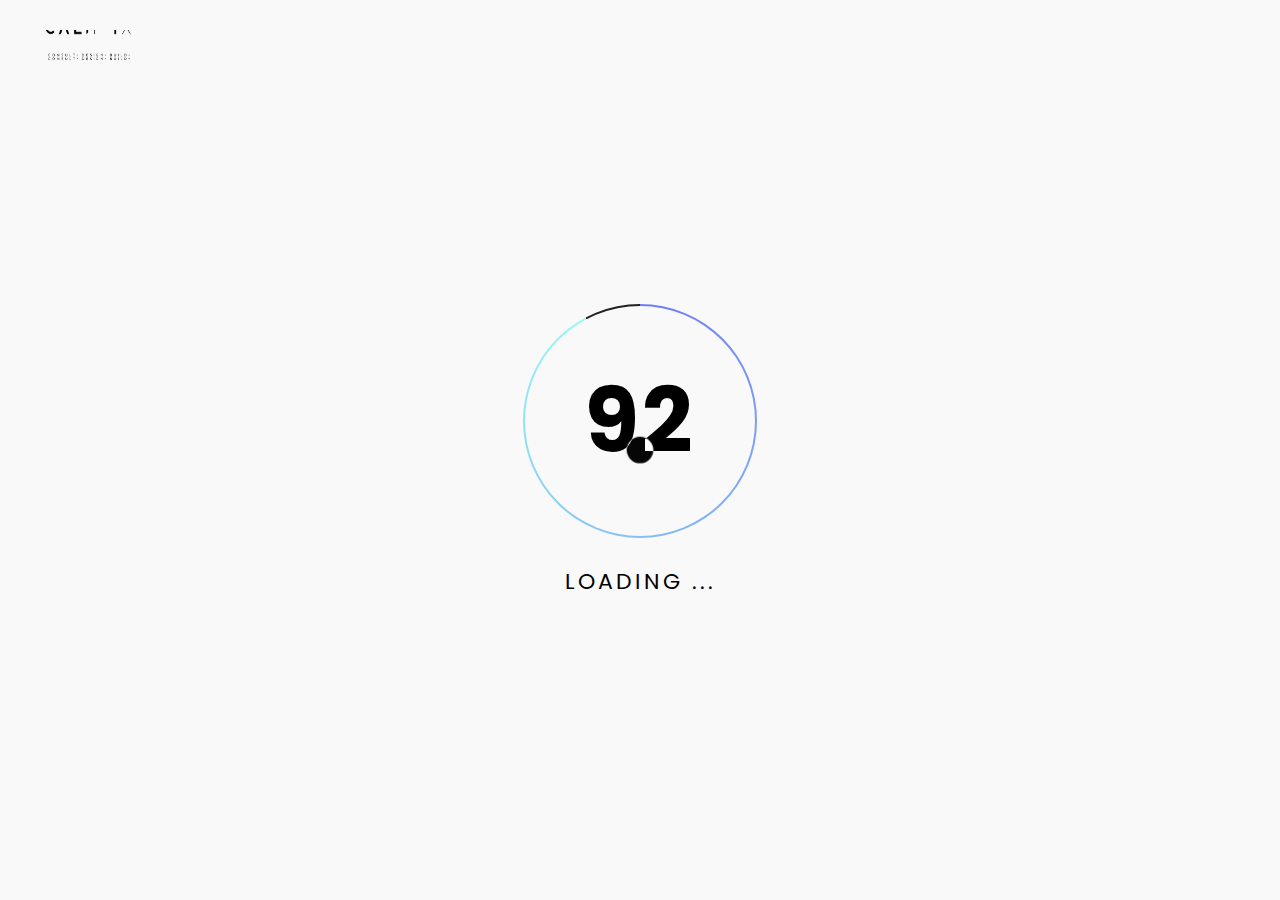
<file: index.html>
<!DOCTYPE html>
<html lang="en-US">

<head>
    <!-- Required meta tags -->
    <meta charset="utf-8" />
    <meta name="viewport" content="width=device-width, initial-scale=1, shrink-to-fit=no" />
    <meta name="description " content="Discover expert building contract services for villas and projects in Dubai. Our experienced team specializes in construction, project management, and consultancy services tailored to meet your needs. Contact us today to turn your vision into reality!" />
    <meta name="keyword"
        content="Villa construction,Building contracts,Dubai projects,Construction services,Residential development,Project management,Villa builders,Construction companies in Dubai,
        Luxury villas,Villa design and build,Residential construction" />

    

    <!--  Title -->
    <title>Caliphx Building contracting LLC</title>

    <!-- Font Google -->
    <link rel="preload"
        href="https://fonts.googleapis.com/css2?family=Roboto:wght@400;500&family=Poppins:wght@300;400;500;600;700&display=swap"
        as="style" onload="this.onload=null;this.rel='stylesheet'">
    <noscript>
        <link
            href="https://fonts.googleapis.com/css2?family=Roboto:wght@400;500&family=Poppins:wght@300;400;500;600;700&display=swap"
            rel="stylesheet">
    </noscript>

    <link rel="shortcut icon" href="assets/img/favicon.ico" type="image/x-icon" />
    <link rel="icon" href="assets/img/favicon.ico" type="image/x-icon" />

    <!-- custom styles (optional) -->
    <link href="assets/css/plugins.css" rel="stylesheet" />
    <link rel="stylesheet" href="assets/css/style.css">
</head>

<body class="v-light dsn-effect-scroll dsn-cursor-effect dsn-ajax classic-menu">

    <!-- ========== Loading Page ========== -->
    <div class="preloader">
        <div class="dsnload p-absolute">
            <span class="dsnload__row">
                <span class="dsnload__img">
                    <img src="assets/img/logo.png" alt="">
                </span>
            </span>
            <span class="dsnload__row dsnload__row--sibling">
                <span class="dsnload__img">
                    <img src="assets/img/logo.png" alt="">
                </span>
            </span>
            <span class="dsnload__row dsnload__row--sibling">
                <span class="dsnload__img">
                    <img src="assets/img/logo.png" alt="">
                </span>
            </span>
            <span class="dsnload__row dsnload__row--sibling">
                <span class="dsnload__img">
                    <img src="assets/img/logo.png" alt="">
                </span>
            </span>
        </div>

        <div class="loading-circle">
            <p class="loading-count">
                <span class="percent" id="loadingNumber">0</span>
            </p>
        </div>

        <span class="loading-text text-uppercase mt-30">Loading ...</span>

    </div>
    <!-- ========== End Loading Page ========== -->

    <!-- ========== Menu ========== -->
    <div class="site-header dsn-load-animate dsn-container">
        <div class="extend-container d-flex w-100 align-items-baseline justify-content-between align-items-end">
            <div class="inner-header p-relative">
                <div class="main-logo">
                    <a href="index.html" data-dsn="parallax">
                        <img class="light-logo"
                            src="[data-uri]"
                            data-dsn-src="assets/img/logo.png" alt="" />
                        <img class="dark-logo"
                            src="[data-uri]"
                            data-dsn-src="assets/img/logo-dark.png" alt="" />
                    </a>
                </div>
            </div>
            <div class="menu-icon d-flex align-items-baseline">
                <div class="text-menu p-relative  font-heading text-transform-upper">
                    <div class="p-absolute text-button">Menu</div>
                    <div class="p-absolute text-open">Open</div>
                    <div class="p-absolute text-close">Close</div>
                </div>
                <div class="icon-m" data-dsn="parallax" data-dsn-move="10">
                    <span class="menu-icon-line p-relative d-inline-block icon-top"></span>
                    <span class="menu-icon-line p-relative d-inline-block icon-center"></span>
                    <span class="menu-icon-line p-relative d-block icon-bottom"></span>
                </div>
            </div>
            <nav class="accent-menu dsn-container main-navigation p-absolute  w-100  d-flex align-items-baseline ">
                <div class="menu-cover-title">Menu</div>
                <ul class="extend-container p-relative d-flex flex-column justify-content-center h-100">
                    <li>
                        <a href="index.html">

                            <span class="dsn-title-menu">Home</span>
                            <span class="dsn-meta-menu">00</span>
                            <span class="dsn-bg-arrow"></span>
                        </a>
                    </li>
                    <li>
                        <a href="about.html">

                            <span class="dsn-title-menu">About</span>
                            <span class="dsn-meta-menu">01</span>
                            <span class="dsn-bg-arrow"></span>
                        </a>
                    </li>

                    <li>
                        <a href="services.html">

                            <span class="dsn-title-menu">Services</span>
                            <span class="dsn-meta-menu">02</span>
                            <span class="dsn-bg-arrow"></span>
                        </a>
                    </li>

                    <li>
                        <a href="projects.html">

                            <span class="dsn-title-menu">Projects</span>
                            <span class="dsn-meta-menu">03</span>
                            <span class="dsn-bg-arrow"></span>
                        </a>
                    </li>

                    <li>
                        <a href="contact.html" class="user-no-selection">

                            <span class="dsn-title-menu">Contact</span>
                            <span class="dsn-meta-menu">04</span>
                            <span class="dsn-bg-arrow"></span>
                        </a>
                    </li>
                </ul>
                <div class="container-content  p-absolute h-100 left-60 d-flex flex-column justify-content-center">
                    <div class="nav__info">
                        <div class="nav-content">
                            <p class="title-line">
                                Location</p>
                            <p>
                                Office 308 - Arenco Office Building 3<br>
                                Green Community Village - Dubai Investments Park<br>
                                Dubai, United Arab Emirate</p>
                        </div>
                        <div class="nav-content">
                            <p class="title-line">
                                Contact</p>
                            <p class="links over-hidden">
                                <a href="tel:+97145756164" data-hover-text="(04) 575 6164" class="link-hover">(04) 575 6164</a>
                            </p>
                            <p class="links  over-hidden">
                                <a href="mailto:info@caliphx.com" data-hover-text="info@dsngrid.com" class="link-hover">info@caliphx.com</a>
                            </p>
                        </div>
                    </div>
                    <div class="nav-social nav-content">
                        <div class="nav-social-inner p-relative">
                            <p class="title-line">
                                Follow us</p>
                            <ul>
                                <li>
                                    <a href="#" target="_blank" rel="nofollow">Linkedin.
                                        <div class="icon-circle"></div>
                                    </a>
                                </li>
                                <li>
                                    <a href="https://www.instagram.com/caliphxdubai" target="_blank" rel="nofollow">Instagram.
                                        <div class="icon-circle"></div>
                                    </a>
                                </li>
                            

                            </ul>
                        </div>
                    </div>
                </div>
            </nav>
        </div>
    </div>
    <!-- ========== End Menu ========== -->

    <main class="main-root">
        <div id="dsn-scrollbar">
            <div class="dsn-slider-global has-horizontal dsn-slider v-dark dsn-header-animation">
                <div class="dsn-root-slider content-slider">
                    <div class="bg-container pb-80  p-relative h-100">
                        <div class="slide-inner h-100 ">
                            <div class="swiper-wrapper">
                                <div class="slide-item swiper-slide over-hidden">
                                    <div class="image-bg cover-bg w-100 h-100 " data-overlay="5"
                                        data-swiper-parallax="50%" data-swiper-parallax-scale="1.1">
                                        <img class="cover-bg-img"
                                            src="[data-uri]"
                                            data-dsn-src="assets/img/banner/banner-1.jpg" alt="">
                                    </div>

                                    <div class="slide-content p-absolute ">
                                        <div class="content p-relative">
                                            <div class="metas d-inline-block mb-20">
                                                <span>Building Dreams, Building Communities</span>
                                            </div>
                                            <div class="d-block"></div>
                                            <h1 class="title line-title user-no-selection d-inline-block ">Elevating Dubai's Construction Landscape
                                                <a href="projects.html" class="effect-ajax" data-dsn-ajax="slider"></a>
                                            </h1>

                                        </div>

                                    </div>
                                </div>

                                <div class="slide-item swiper-slide over-hidden">
                                    <div class="image-bg cover-bg w-100 h-100 " data-overlay="6"
                                        data-swiper-parallax="50%" data-swiper-parallax-scale="1.1">
                                        <img class="cover-bg-img"
                                            src="[data-uri]"
                                            data-dsn-src="assets/img/projects/p9.jpg" alt="banner image">
                                    </div>
                                    <div class="slide-content p-absolute ">
                                        <div class="content p-relative">
                                            <div class="metas d-inline-block mb-20">
                                                <span>Partner in construction excellence</span>
                                            </div>
                                            <div class="d-block"></div>
                                            <h1 class="title line-title user-no-selection d-inline-block ">
                                                <a href="projects.html" class="effect-ajax"
                                                    data-dsn-ajax="slider">Elevate Spaces, Elevate Lives</a>
                                            </h1>

                                        </div>

                                    </div>
                                </div>

                            </div>
                        </div>
                    </div>
                    <div
                        class="dsn-slider-content p-absolute h-100 w-100 z-index-2 top-0 left-0 dsn-hero-parallax-title">
                        <div class="dsn-container d-flex justify-content-end pb-100 w-100 h-100 flex-column"></div>
                    </div>

                    <div class="next-slide-box">
                        <div class="swiper-wrapper" role="navigation">
                            <div class="slide-item swiper-slide over-hidden">
                                <div class="box-next-content">
                                    <div class="box-img">
                                        <img src="assets/img/projects/p9.jpg" alt="banner image small">
                                    </div>
                                    <div class="box-title background-main">
                                        <span class="num">02</span>
                                        <h3>Partner in Construction Excellence</h3>
                                    </div>
                                </div>
                            </div>

                         

                            <div class="slide-item swiper-slide over-hidden">
                                <div class="box-next-content ">
                                    <div class="box-img">
                                        <img src="assets/img/banner/banner-1.jpg" alt="">
                                    </div>
                                    <div class="box-title background-main">
                                        <span class="num">01</span>
                                        <h3> Building Communities</h3>
                                    </div>
                                </div>
                            </div>
                        </div>

                    </div>

                    <div class="progress-nav dsn-container">
                        <div class="progress-number">
                            <span class="slider-current-index">01</span>
                        </div>
                        <div class="progress-w">
                            <div class="progress-w-affter"></div>
                        </div>
                    </div>

                    <div class="control-nav">
                        <div class="prev-container slider-button-prev">
                            <svg class="border-svg" xmlns="http://www.w3.org/2000/svg"
                                xmlns:xlink="http://www.w3.org/1999/xlink" viewBox="0 0 104 104">
                                <defs>
                                    <circle id="a" cx="52" cy="52" r="52" />
                                    <mask id="b" x="0" y="0">
                                        <path d="M0 0h104v104H0z" />
                                        <use xlink:href="#a" />
                                    </mask>
                                </defs>
                                <use fill-opacity="0" stroke-dasharray="4 6 4 6" stroke-width="2" mask="url(#b)"
                                    xlink:href="#a" />
                            </svg>

                            <svg xmlns="http://www.w3.org/2000/svg" viewBox="0 0 28.214 23.057">
                                <g fill="none" stroke-linecap="square" stroke-width="1.5">
                                    <path d="M23.528 11.685h-20M16.685 19.528l8-8-8-8" />
                                </g>
                            </svg>
                        </div>

                        <div class="next-container slider-button-next">
                            <svg class="border-svg" xmlns="http://www.w3.org/2000/svg"
                                xmlns:xlink="http://www.w3.org/1999/xlink" viewBox="0 0 104 104">
                                <defs>
                                    <circle id="d" cx="52" cy="52" r="52" />
                                    <mask x="0" y="0">
                                        <path d="M0 0h104v104H0z" />
                                        <use xlink:href="#a" />
                                    </mask>
                                </defs>
                                <use fill-opacity="0" stroke-dasharray="4 6 4 6" stroke-width="2" mask="url(#b)"
                                    xlink:href="#d" />
                            </svg>

                            <svg xmlns="http://www.w3.org/2000/svg" viewBox="0 0 28.214 23.057">
                                <g fill="none" stroke-linecap="square" stroke-width="1.5">
                                    <path d="M23.528 11.685h-20M16.685 19.528l8-8-8-8" />
                                </g>
                            </svg>
                        </div>
                    </div>
                </div>
            </div>
            <!-- ========== Header Normal ========== -->
           
            <!-- ========== End Header Normal ========== -->

            <div class="wrapper">
                <section class="services section-margin">
                    <div class="container mb-70 p-relative text-center">
                        <h5 class="sub-heading mb-15 pl-20 pb-15 ml-auto mr-auto text-center">Our Services</h5>
                        <h2 class="section-title text-uppercase">Expert Construction Services</h2>
                    </div>

                    <div class="container">
                        <div class="d-grid grid-md-4  grid-sm-2">

                            <div class="services-item text-center">
                                <div class="icon-img mb-25">
                                    <img src="assets/img/services/1.png" alt="">
                                </div>

                                <div class="contant">
                                    <h4 class="title-block mb-15">Building Contracting</h4>
                                    <p>Specializes in villa renovations, extensions, steel and concrete construction.
                                       </p>
                                </div>
                            </div>
                            <div class="services-item text-center">
                                <div class="icon-img mb-25">
                                    <img src="assets/img/services/2.png" alt="">
                                </div>
                                <div class="contant">
                                    <h4 class="title-block mb-15">Landscaping & Outdoor</h4>
                                    <p>Expert landscaping services, featuring swimming pools, pergolas, sunken seating, BBQ, and greenery.
                                       </p>
                                </div>
                            </div>

                            <div class="services-item text-center">
                                <div class="icon-img mb-25">
                                    <img src="assets/img/services/3.png" alt="">
                                </div>

                                <div class="contant">
                                    <h4 class="title-block mb-15">Interior Fit-Out</h4>
                                    <p>Customized interior solutions for residential and commercial fit-outs.
                                       
                                        </p>
                                </div>
                            </div>
                            <div class="services-item text-center">
                                <div class="icon-img mb-25">
                                    <img src="assets/img/services/4.png" alt="">
                                </div>

                                <div class="contant">
                                    <h4 class="title-block mb-15">Project Management</h4>
                                    <p>We handle authority coordination, approvals, submissions, and project supervision.
                                    
                                        </p>
                                </div>
                            </div>
                           
                        </div>
                    </div>
                </section>


                <section class="work-inners work-gallery our-work section-margin p-relative zoom-gallery not-filter dsn-filter">
                    <div class="container mb-70 p-relative">
                        <h5 class="sub-heading mb-15 pb-15">Projects</h5>
                        <h2 class="section-title text-uppercase">Recent Works</h2>
                    </div>

                    <div class="container">
                     

                        <div class="w-100 dsn-item-filter dsn-isotope dsn-masonry d-grid grid-lg-3 grid-md-2"
                            data-dsn-item=".work-item" data-dsn-isotope='{"space": 30 }'>

                            <a href="project-1.html" class="work-item induction p-10 border">
                                <div class="img-next-box before-z-index w-100 h-100 over-hidden">
                                    <img class="cover-bg-img box-shadow" src="assets/img/projects/p13.jpg" alt="palm Jumeirah project">
                                </div>
                                <div class="item-info p-relative w-100 d-flex align-items-end p-25 z-index-1 v-dark-head">
                                    <div class="effect-ajax d-flex align-items-center" data-dsn-ajax="work">
                                        <div class="text">
                                            <div class="metas mb-10">
                                                <span>Palm Jumeirah</span>
                                            </div>
                                            <h4 class="sm-title-block sec-title text-uppercase">
                                                Luxury Villa Complex
                                            </h4>
                                        </div>

                                    </div>
                                </div>
                            </a>

                            <a href="project-2.html"
                                class="work-item induction photography architecture p-10 border">
                                <div class="img-next-box before-z-index w-100 h-100 over-hidden">
                                    <img class="cover-bg-img box-shadow" src="assets/img/projects/p11.jpg" alt="">
                                </div>
                                <div class="item-info p-relative w-100 d-flex align-items-end p-25 z-index-1 v-dark-head">
                                    <div class="effect-ajax d-flex align-items-center" data-dsn-ajax="work">
                                        <div class="text">
                                            <div class="metas mb-10">
                                                <span>Meadows villa</span>
                                            </div>
                                            <h4 class="sm-title-block sec-title text-uppercase">
                                                Extension & Landscaping
                                            </h4>
                                        </div>

                                    </div>
                                </div>
                            </a>

                            <a href="#" class="work-item pen Product p-10 border">
                                <div class="img-next-box before-z-index w-100 h-100 over-hidden">
                                    <img class="cover-bg-img box-shadow" src="assets/img/projects/p15.jpg" alt="">
                                </div>
                                <div class="item-info p-relative w-100 d-flex align-items-end p-25 z-index-1  v-dark-head">
                                    <div class="effect-ajax d-flex align-items-center" data-dsn-ajax="work">
                                        <div class="text">
                                            <div class="metas mb-10">
                                                <span>Arabian Ranches Svannah</span>
                                            </div>
                                           
                                        </div>

                                    </div>
                                </div>
                            </a>

                            <a href="#" class="work-item architecture p-10 border">
                                <div class="img-next-box before-z-index w-100 h-100 over-hidden">
                                    <img class="cover-bg-img box-shadow" src="assets/img/projects/p12.jpg" alt="">
                                </div>
                                <div class="item-info p-relative w-100 d-flex align-items-end p-25 z-index-1  v-dark-head">
                                    <div class="effect-ajax d-flex align-items-center" data-dsn-ajax="work">
                                        <div class="text">
                                            <div class="metas mb-10">
                                                <span>Arabian Ranches Saheel</span>
                                            </div>
                                         
                                        </div>

                                    </div>
                                </div>
                            </a>

                            <a href="#" class="work-item photography pen p-10 border">
                                <div class="img-next-box before-z-index w-100 h-100 over-hidden">
                                    <img class="cover-bg-img box-shadow" src="assets/img/projects/p5.jpg" alt="">
                                </div>
                                <div class="item-info p-relative w-100 d-flex align-items-end p-25 z-index-1  v-dark-head">
                                    <div class="effect-ajax d-flex align-items-center" data-dsn-ajax="work">
                                        <div class="text">
                                            <div class="metas mb-10">
                                                <span>Jumeirah Golf estate</span>
                                            </div>
                                           
                                        </div>

                                    </div>
                                </div>
                            </a>

                            <a href="#"
                                class="work-item architecture Product induction p-10 border">
                                <div class="img-next-box before-z-index w-100 h-100 over-hidden">
                                    <img class="cover-bg-img box-shadow" src="assets/img/projects/p6.jpg" alt="">
                                </div>
                                <div class="item-info p-relative w-100 d-flex align-items-end p-25 z-index-1  v-dark-head">
                                    <div class="effect-ajax d-flex align-items-center" data-dsn-ajax="work">
                                        <div class="text">
                                            <div class="metas mb-10">
                                                <span>Dubai Hills</span>
                                            </div>
                                         
                                        </div>

                                    </div>
                                </div>
                            </a>

                            <a href="#" class="work-item brand p-10 border">
                                <div class="img-next-box before-z-index w-100 h-100 over-hidden">
                                    <img class="cover-bg-img box-shadow" src="assets/img/projects/p8.jpg" alt="">
                                </div>
                                <div class="item-info p-relative w-100 d-flex align-items-end p-25 z-index-1  v-dark-head">
                                    <div class="effect-ajax d-flex align-items-center" data-dsn-ajax="work">
                                        <div class="text">
                                            <div class="metas mb-10">
                                                <span>Springs</span>
                                            </div>
                                           
                                        </div>

                                    </div>
                                </div>
                            </a>
                        </div>
                    </div>
                </section>

                <div class="section-margin">
                    <div class="container mb-70 p-relative">
                        <h5 class="sub-heading mb-15 pb-15">CORE  VALUE</h5>
                        <h2 class="section-title "> OUR VALUES GUIDE OUR EVERY ENDEAVOR
                        </h2>
                    </div>
                    <div class="container">
                        <div class="d-grid grid-1-half grid-md-1">
                            <div class="item pr-50">
                                <p class="sm-title-block">Dedicated to excellence, we uphold the highest quality standards in every project we undertake, ensuring enduring and superior results. By embracing cutting-edge construction technologies, we continuously innovate to surpass industry benchmarks. Placing clients at the forefront, we prioritize open communication, understanding, and responsiveness to their needs. Committed to sustainability, we integrate eco-friendly practices and materials to minimize our environmental footprint. Upholding honesty, transparency, and reliability, we foster trust with clients, partners, and stakeholders alike.</p>
                            </div>

                            <div class="item-list">
                                <ul>
                                    <li>Quality Commitment</li>
                                    <li>Innovation and Technology </li>
                                    <li>Client Satisfaction</li>
                                    <li>Sustainability</li>
                                    <li>Integrity</li>
                                </ul>
                            </div>
                        </div>
                    </div>
                </div>
                <div class="wrapper">
                    <section class="last-project-section section-margin dsn-swiper" data-dsn-controller=".project-content"
                         data-dsn-option='{"slidesPerView":1,"centeredSlides":false }'>
                         <div class="container">
                             <div class="mb-70 p-relative">
                                 <h5 class="sub-heading mb-15 pb-15">
                                    Civil Contracting Aspects</h5>
                                 <h2 class="section-title text-uppercase">Vital for Infrastructure Development<strong> and Community Well-being </strong>
                                 </h2>
                             </div>
     
                             <div class="row">
                                 <div class="col-12">
                                     <div class="bg-project w-100 ">
                                         <div class="swiper-container">
                                             <div class="swiper-wrapper">
                                                 <div class="swiper-slide">
                                                     <div class="bg-item cover-bg"
                                                         data-image-src="assets/img/services/civil1.jpg">
                                                     </div>
                                                 </div>
     
                                                 <div class="swiper-slide">
                                                     <div class="bg-item cover-bg"
                                                         data-image-src="assets/img/services/civil4.jpg">
                                                     </div>
                                                 </div>
     
                                                 <div class="swiper-slide">
                                                     <div class="bg-item cover-bg"
                                                         data-image-src="assets/img/services/civil2.jpg">
                                                     </div>
                                                 </div>
     
                                                 <div class="swiper-slide">
                                                     <div class="bg-item cover-bg"
                                                         data-image-src="assets/img/services/civil3.jpg">
                                                     </div>
                                                 </div>
                                                 <div class="swiper-slide">
                                                    <div class="bg-item cover-bg"
                                                        data-image-src="assets/img/services/civil1.jpg">
                                                    </div>
                                                </div>
                                                <div class="swiper-slide">
                                                    <div class="bg-item cover-bg"
                                                        data-image-src="assets/img/services/civil5.jpg">
                                                    </div>
                                                </div>
                                                <div class="swiper-slide">
                                                    <div class="bg-item cover-bg"
                                                        data-image-src="assets/img/services/civil7.jpg">
                                                    </div>
                                                </div>
                                              
     
                                             </div>
                                         </div>
     
                                     </div>
                                 </div>
     
                                 <div class="col col-lg-6 order-md-2 order-lg-3 align-self-end">
                                     <div class="project-content">
                                         <div class="swiper-container">
                                             <div class="swiper-wrapper">
                                                 <div class="swiper-slide">
                                                     <div class="content-item">
                                                        
                                                         <h4 class="title-block mb-25 sec-title">Project Planning</h4>
                                                         <p>Civil contractors work closely with clients to understand project requirements, develop plans, and establish timelines and budgets.
                                                             </p>
     
                                                       
                                                     </div>
                                                 </div>
     
                                                 <div class="swiper-slide">
                                                     <div class="content-item">
                                                        
                                                         <h4 class="title-block mb-25 sec-title">Construction Management</h4>
                                                         <p>Contractors oversee all aspects of the construction process, including procurement of materials, hiring subcontractors, scheduling, and ensuring compliance with regulations and safety standards.</p>
     
                                                        
                                                     </div>
                                                 </div>
     
                                                 <div class="swiper-slide">
                                                     <div class="content-item">
                                                         
                                                         <h4 class="title-block mb-25 sec-title">Site Preparation</h4>
                                                         <p>This involves clearing land, grading, excavation, and other activities to prepare the site for construction.</p>
     
                                                        
                                                     </div>
                                                 </div>
                                                 <div class="swiper-slide">
                                                    <div class="content-item">
                                                        
                                                        <h4 class="title-block mb-25 sec-title">Construction</h4>
                                                        <p>Contractors are responsible for executing the construction work according to the project specifications and designs. This may involve tasks such as laying foundations, erecting structures, installing utilities, and finishing surfaces.
                                                        </p>
    
                                                       
                                                    </div>
                                                </div>
                                                <div class="swiper-slide">
                                                    <div class="content-item">
                                                        
                                                        <h4 class="title-block mb-25 sec-title">Quality control</h4>
                                                        <p>Contractors ensure that construction work meets quality standards and adheres to contractual requirements</p>
    
                                                       
                                                    </div>
                                                </div>
     
                                                 <div class="swiper-slide">
                                                     <div class="content-item">
                                                        
                                                         <h4 class="title-block mb-25 sec-title">Safety Compliance</h4>
                                                         <p>Civil contractors prioritize safety on construction sites, implementing measures to protect workers, equipment, and the public.</p>
     
                                                         
                                                     </div>
                                                 </div>
                                                 <div class="swiper-slide">
                                                    <div class="content-item">
                                                       
                                                        <h4 class="title-block mb-25 sec-title">Project completion</h4>
                                                        <p>Upon completion of the construction work, contractors may assist with final inspections, commissioning, and handover to the client.</p>
    
                                                        
                                                    </div>
                                                </div>
     
                                                
                                             </div>
                                         </div>
     
                                     </div>
                                 </div>
     
                                 <div class="col-lg-6 order-lg-2 order-md-3">
                                     <div
                                         class="dsn-pagination d-flex justify-content-between background-section pt-50 pb-50">
                                         <div class="swiper-next">
                                             <div class="next-container">
                                                 <div class="container-inner">
                                                     <div class="triangle"></div>
                                                     <svg class="circle" xmlns="http://www.w3.org/2000/svg" width="24"
                                                         height="24" viewBox="0 0 24 24">
                                                         <g class="circle-wrap" fill="none" stroke-width="1"
                                                             stroke-linejoin="round" stroke-miterlimit="10">
                                                             <circle cx="12" cy="12" r="10.5"></circle>
                                                         </g>
                                                     </svg>
                                                 </div>
                                             </div>
                                         </div>
                                         <div class="swiper-pagination"></div>
                                         <div class="swiper-prev">
                                             <div class="prev-container">
                                                 <div class="container-inner">
                                                     <div class="triangle"></div>
                                                     <svg class="circle" xmlns="http://www.w3.org/2000/svg"
                                                         viewBox="0 0 24 24">
                                                         <g class="circle-wrap" fill="none" stroke-width="1"
                                                             stroke-linejoin="round" stroke-miterlimit="10">
                                                             <circle cx="12" cy="12" r="10.5"></circle>
                                                         </g>
                                                     </svg>
                                                 </div>
                                             </div>
                                         </div>
                                     </div>
                                 </div>
                             </div>
                         </div>
                     </section>
                 </div>

             

                <!-- <section class="team section-margin">
                    <div class="container mb-70 p-relative">
                        <h5 class="sub-heading mb-15 pb-15">DIRECTOR PROILE</h5>
                        <h2 class="section-title text-uppercase">Meet <strong>The Team</strong></h2>
                        <div class="d-grid grid-md-2 grid-sm-2">
                            <div class="team-item">
                                <div class="box-img">
                                    <img class="cover-bg-img" src="assets/img/team/2.png" alt="">
                                </div>

                                <div class="content text-center p-30">
                                    <h4 class="sm-title-block text-uppercase mb-10">Raees Puliyali</h4>
                                    <h5 class="sm-p body-color text-uppercase">Co-Founder / Civil</h5>

                                </div>
                            </div>

                            <div class="team-item">
                                <div class="box-img">
                                    <img class="cover-bg-img" src="assets/img/team/3.png" alt="">
                                </div>

                                <div class="content text-center p-30">
                                    <h4 class="sm-title-block text-uppercase mb-10">Rizwan Marakkar</h4>
                                    <h5 class="sm-p body-color text-uppercase">CEO / Structural Engineer</h5>

                                   
                                </div>
                            </div>

                         
                        </div>
                    </div></h2>
                    </div>

                    <div class="container">
                        <div class="d-grid grid-md-2 grid-sm-2">
                            <div class="team-item">
                                <div class="box-img">
                                    <img class="cover-bg-img" src="assets/img/team/2.png" alt="">
                                </div>

                                <div class="content text-center p-30">
                                    <h4 class="sm-title-block text-uppercase mb-10">Raees Puliyali</h4>
                                    <h5 class="sm-p body-color text-uppercase">Co-Founder / Civil</h5>

                                </div>
                            </div>

                            <div class="team-item">
                                <div class="box-img">
                                    <img class="cover-bg-img" src="assets/img/team/3.png" alt="">
                                </div>

                                <div class="content text-center p-30">
                                    <h4 class="sm-title-block text-uppercase mb-10">Rizwan Marakkar</h4>
                                    <h5 class="sm-p body-color text-uppercase">CEO / Structural Engineer</h5>

                                   
                                </div>
                            </div>

                         
                        </div>
                    </div>
                </section> -->

             

                <section class="next-page section-padding background-section">
                    <div class="container">
                        <div class="d-grid grid-sm-2">
                            <div class="box-img">
                                <div class="box-img-inner">
                                    <img src="assets/img/hous-contact.jpg" alt="">
                                </div>
                            </div>

                            <div class="box-content d-flex flex-column justify-content-center ">
                                <div class="box-content-inner">
                                    <h2 class="heading-h2 text-uppercase mb-30">Explore Our Latest Projects <br> in Dubai</h2>
                                    <p>Discover the epitome of architectural brilliance and construction excellence with our recent works in Dubai</p>
                                    <a href="projects.html" class="main-btn effect-ajax mt-30">
                                        <span class="text">View</span>
                                        <span class="line-btn line-btn-top-left"></span>
                                        <span class="line-btn line-btn-top-right"></span>
                                        <span class="line-btn line-btn-bottom-left"></span>
                                        <span class="line-btn line-btn-bottom-right"></span>
                                    </a>
                                </div>
                            </div>
                        </div>
                    </div>
                </section>
            </div>
            <a href="tel:+97145756164" class="c-float" target="_blank"><i class="fa fa-phone c-float1"></i></a>
            <a href="https://api.whatsapp.com/send?phone=+97145756164" class="w-float" target="_blank">
              <i class="fab fa-whatsapp w-float1"></i>
            </a>

            <footer class="footer background-section pb-0 p-footer overflow-hidden">
                <div class="container">
                    <div class="fill-right-container background-main">
                        <div class="row">
                            <div class="col-md-2 footer-block-item">
                                <div class="col-md-2 footer-block-item">
                                    <div class="footer-block block-logo">
                                        <a href="" class="logo-footer m-auto">
                                            <img src="assets/img/logo.png" alt="" class="logo-dark cover-bg-img">
                                            <img src="assets/img/logo-dark.png" alt="" class="logo-light cover-bg-img">
                                        </a>
                                    </div>
                                </div>
                            </div>

                            <div class="col-md-4 footer-block-item">
                                <div class="footer-block">
                                    <p class="subtitle p-relative line-shap  line-shap-after mb-20">
                                        <span
                                            class="pl-10 pr-10 background-section heading-color text-uppercase">ADDRESS</span>
                                    </p>
                                    <p>Office 308 - Arenco Office Building 3<br>
                                        Green Community Village - Dubai Investments Park<br>
                                       Dubai, United Arab Emirate</p>
                                </div>
                            </div>

                            <div class="col-md-3 footer-block-item">
                                <div class="footer-block col-menu">
                                    <p class="subtitle p-relative line-shap  line-shap-after mb-20">
                                        <span
                                            class="pl-10 pr-10 background-section heading-color text-uppercase">NAVIGATION</span>
                                    </p>

                                    <ul>
                                        <li><a href="projects.html">Recent Works</a>
                                        </li>
                                        <li><a href="about.html">About</a></li>
                                        <li><a href="services.html">Services</a></li>
                                        <li><a href="contact.html">Contact</a></li>
                                    </ul>
                                </div>
                            </div>

                            <div class="col-md-3 footer-block-item">
                                <div class="footer-block soical-block">
                                    <ul class="socials">
                                        <li>
                                            <a href="https://www.instagram.com/caliphxdubai" target="_blank">
                                                <i class="fab fa-instagram"></i>
                                          
                                            </a>
                                        </li>
                                        <li>
                                            <a href="https://wa.me/97145756164" target="_blank">
                                                <i class="fab fa-whatsapp"></i>
                                            </a>
                                        </li>
                                        
                                    </ul>
                                </div>
                            </div>
                        </div>

                        <div class="footer-credits  border-top pt-30 mt-30">
                            <div class="block">
                                <p class="copyright">© 2024 caliphx building contracting llc</p>
                            </div>
                        </div>
                    </div>

                </div>
            </footer>
  
        </div>
    </main>


    <!-- ========== Cursor Page ========== -->
    <div class="cursor">

        <div class="cursor-helper">
            <span class="cursor-drag">Drag</span>
            <span class="cursor-view">View</span>
            <span class="cursor-open"><i class="fas fa-plus"></i></span>
            <span class="cursor-close">Close</span>
            <span class="cursor-play">play</span>
            <span class="cursor-next"><i class="fas fa-chevron-right"></i></span>
            <span class="cursor-prev"><i class="fas fa-chevron-left"></i></span>
        </div>

    </div>
    <!-- ========== End Cursor Page ========== -->


    <!-- ========== Scroll Right Page To Top Page ========== -->
    <div class="scroll-to-top">
        <img src="assets/img/scroll_top.svg" alt="">
        <div class="box-number v-middle">
            <span>0%</span>
        </div>
    </div>
    <!-- ========== End Scroll Right Page To Top Page ========== -->

    
    <!-- Optional JavaScript -->
    <script src="assets/js/jquery-3.1.1.min.js"></script>
    <script src="assets/js/plugins.min.js"></script>
    <script src="assets/js/dsn-grid.js"></script>
    <script src="assets/js/custom.js"></script>
</body>

</html>
</file>
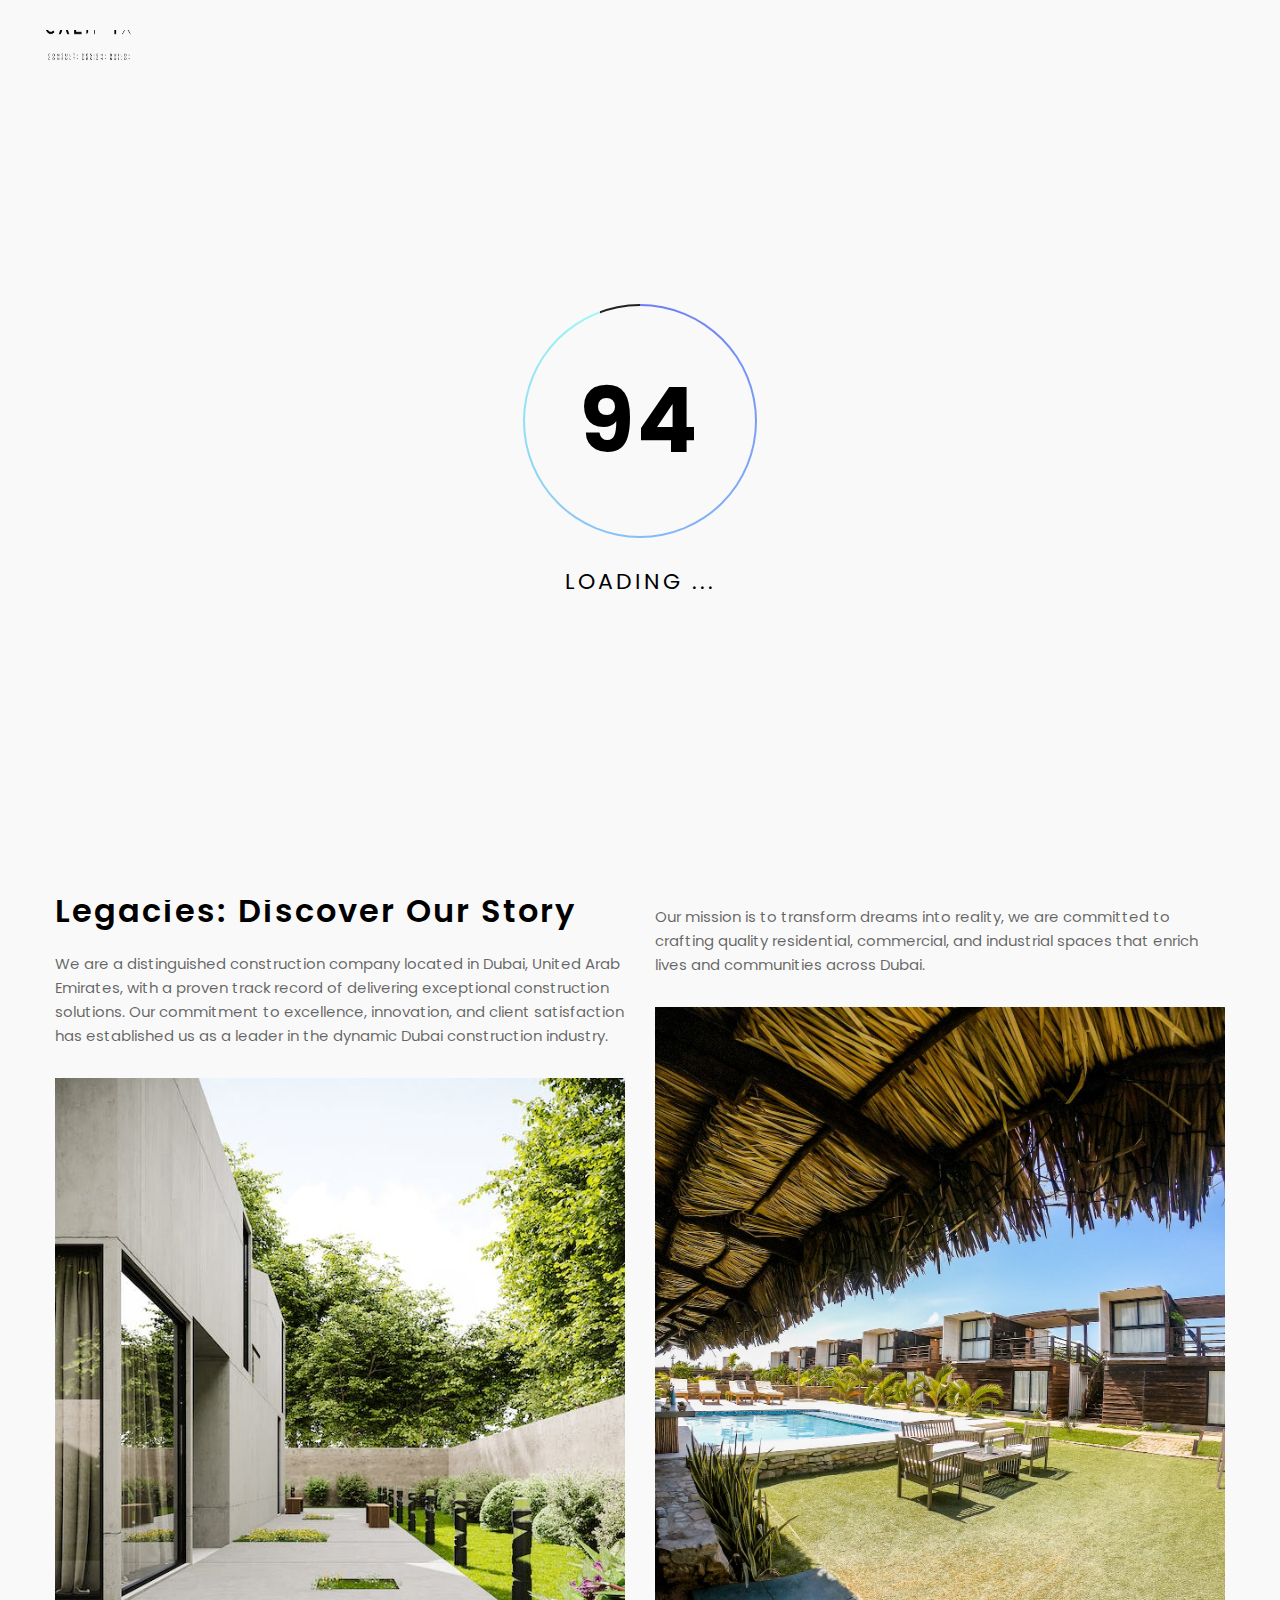
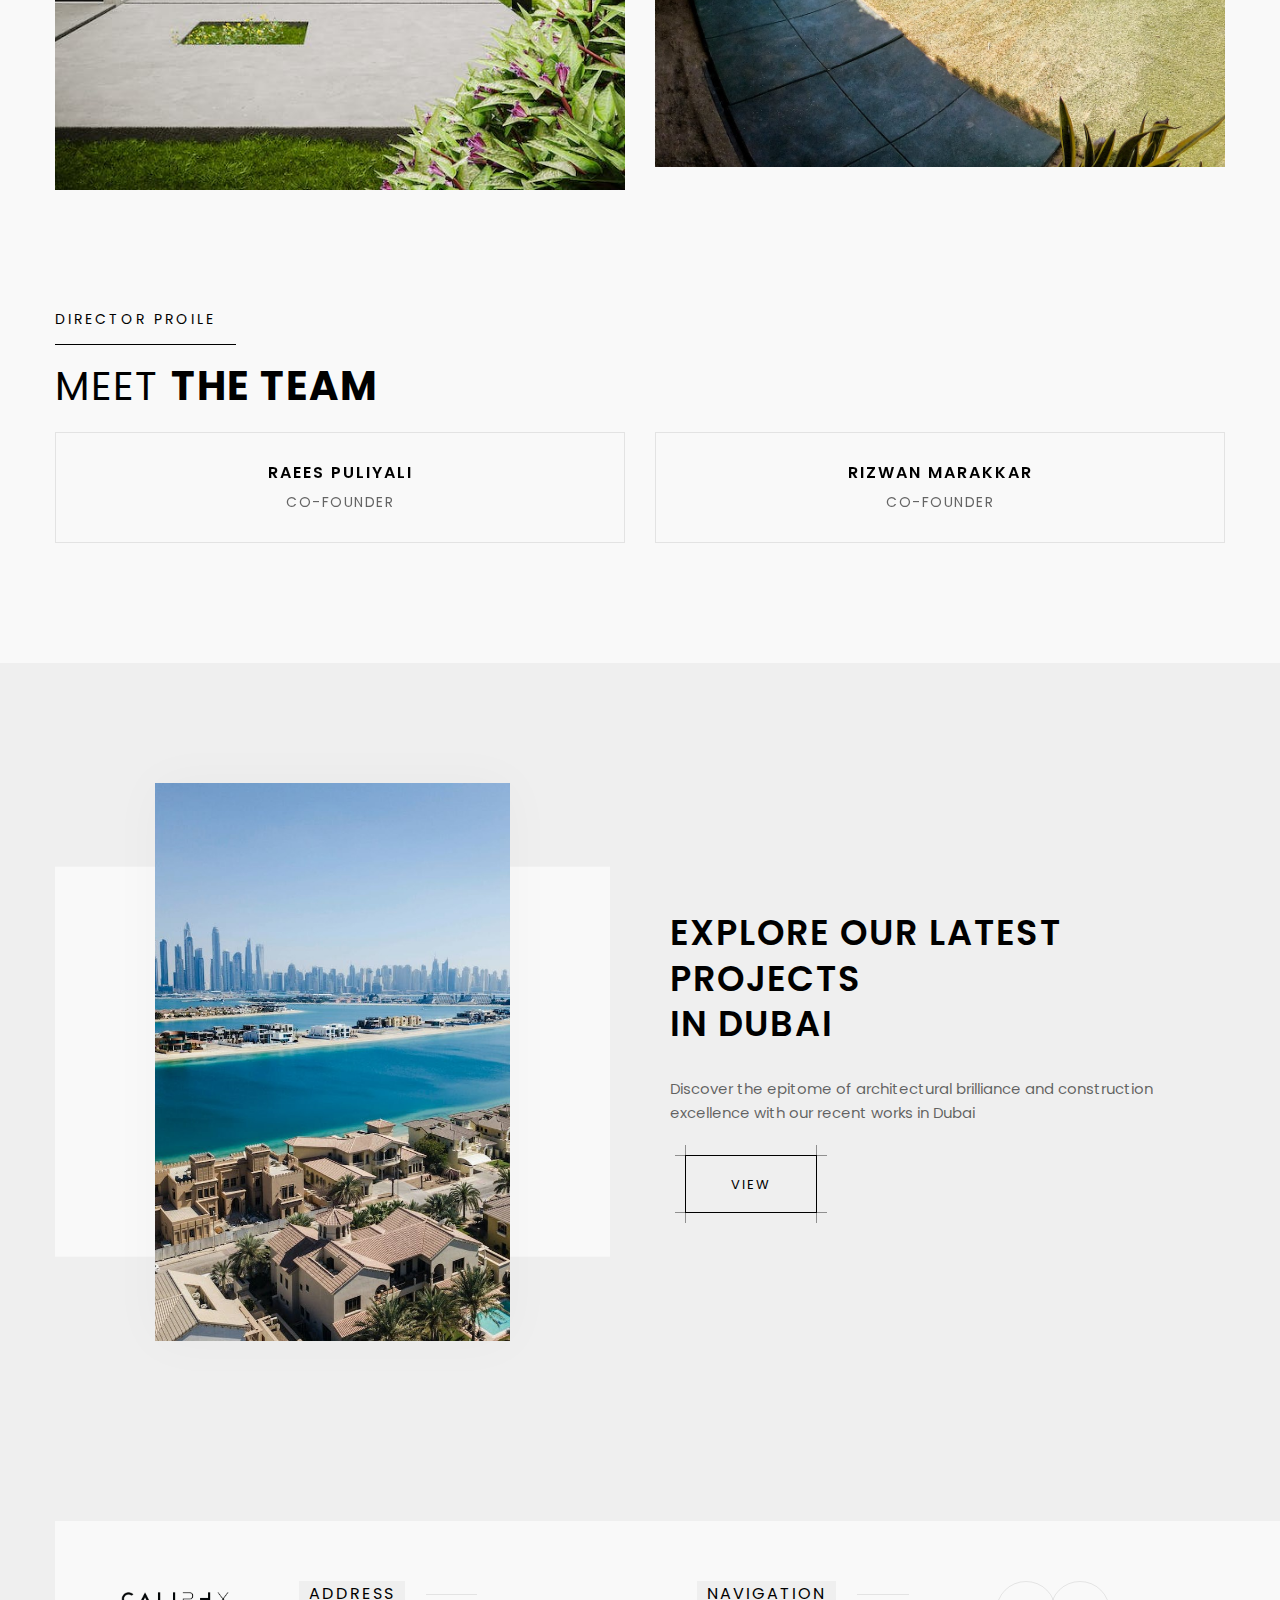
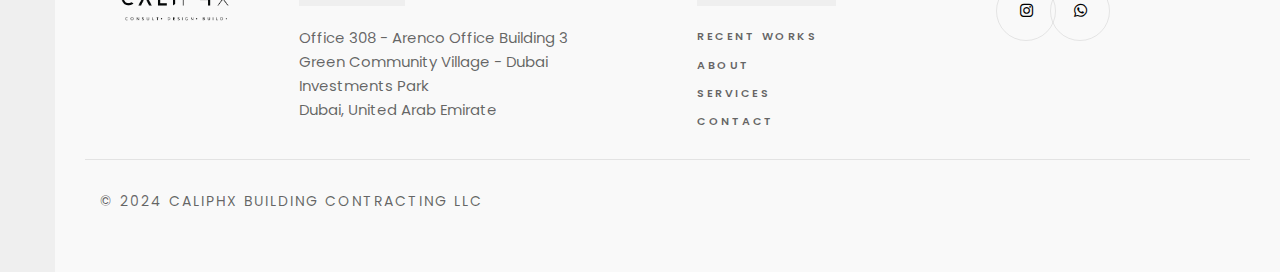
<file: about.html>
<!DOCTYPE html>
<html lang="en-US">

<head>
    <!-- Required meta tags -->
    <meta charset="utf-8" />
    <meta name="viewport" content="width=device-width, initial-scale=1, shrink-to-fit=no" />
    <meta name="description " content="Discover expert building contract services for villas and projects in Dubai. Our experienced team specializes in construction, project management, and consultancy services tailored to meet your needs. Contact us today to turn your vision into reality!" />
    <meta name="keyword"
        content="Villa construction,Building contracts,Dubai projects,Construction services,Residential development,Project management,Villa builders,Construction companies in Dubai,
        Luxury villas,Villa design and build,Residential construction" />

    <!--  Title -->
    <title>Caliphx Building contracting LLC</title>

    <!-- Font Google -->
    <link rel="preload"
        href="https://fonts.googleapis.com/css2?family=Roboto:wght@400;500&family=Poppins:wght@300;400;500;600;700&display=swap"
        as="style" onload="this.onload=null;this.rel='stylesheet'">
    <noscript>
        <link
            href="https://fonts.googleapis.com/css2?family=Roboto:wght@400;500&family=Poppins:wght@300;400;500;600;700&display=swap"
            rel="stylesheet">
    </noscript>

    <link rel="shortcut icon" href="assets/img/favicon.ico" type="image/x-icon" />
    <link rel="icon" href="assets/img/favicon.ico" type="image/x-icon" />

    <!-- custom styles (optional) -->
    <link href="assets/css/plugins.css" rel="stylesheet" />
    <link rel="stylesheet" href="assets/css/style.css">
</head>

<body class="v-light dsn-effect-scrolls dsn-cursor-effects dsn-ajax classic-menu">

    <!-- ========== Loading Page ========== -->
    <div class="preloader">
        <div class="dsnload p-absolute">
            <span class="dsnload__row">
                <span class="dsnload__img">
                    <img src="assets/img/logo.png" alt="">
                </span>
            </span>
            <span class="dsnload__row dsnload__row--sibling">
                <span class="dsnload__img">
                    <img src="assets/img/logo.png" alt="">
                </span>
            </span>
            <span class="dsnload__row dsnload__row--sibling">
                <span class="dsnload__img">
                    <img src="assets/img/logo.png" alt="">
                </span>
            </span>
            <span class="dsnload__row dsnload__row--sibling">
                <span class="dsnload__img">
                    <img src="assets/img/logo.png" alt="">
                </span>
            </span>
        </div>

        <div class="loading-circle">
            <p class="loading-count">
                <span class="percent" id="loadingNumber">0</span>
            </p>
        </div>

        <span class="loading-text text-uppercase mt-30">Loading ...</span>

    </div>
    <!-- ========== End Loading Page ========== -->

    <!-- ========== Menu ========== -->
    <div class="site-header dsn-load-animate dsn-container">
        <div class="extend-container d-flex w-100 align-items-baseline justify-content-between align-items-end">
            <div class="inner-header p-relative">
                <div class="main-logo">
                    <a href="index.html" data-dsn="parallax">
                        <img class="light-logo"
                            src="[data-uri]"
                            data-dsn-src="assets/img/logo.png" alt="" />
                        <img class="dark-logo"
                            src="[data-uri]"
                            data-dsn-src="assets/img/logo-dark.png" alt="" />
                    </a>
                </div>
            </div>
            <div class="menu-icon d-flex align-items-baseline">
                <div class="text-menu p-relative  font-heading text-transform-upper">
                    <div class="p-absolute text-button">Menu</div>
                    <div class="p-absolute text-open">Open</div>
                    <div class="p-absolute text-close">Close</div>
                </div>
                <div class="icon-m" data-dsn="parallax" data-dsn-move="10">
                    <span class="menu-icon-line p-relative d-inline-block icon-top"></span>
                    <span class="menu-icon-line p-relative d-inline-block icon-center"></span>
                    <span class="menu-icon-line p-relative d-block icon-bottom"></span>
                </div>
            </div>
            <nav class="accent-menu dsn-container main-navigation p-absolute  w-100  d-flex align-items-baseline ">
                <div class="menu-cover-title">Menu</div>
                <ul class="extend-container p-relative d-flex flex-column justify-content-center h-100">
                    <li>
                        <a href="index.html">

                            <span class="dsn-title-menu">Home</span>
                            <span class="dsn-meta-menu">00</span>
                            <span class="dsn-bg-arrow"></span>
                        </a>
                    </li>
                    <li>
                        <a href="about.html">

                            <span class="dsn-title-menu">About</span>
                            <span class="dsn-meta-menu">01</span>
                            <span class="dsn-bg-arrow"></span>
                        </a>
                    </li>

                    <li>
                        <a href="services.html">

                            <span class="dsn-title-menu">Services</span>
                            <span class="dsn-meta-menu">02</span>
                            <span class="dsn-bg-arrow"></span>
                        </a>
                    </li>

                    <li>
                        <a href="projects.html">

                            <span class="dsn-title-menu">Projects</span>
                            <span class="dsn-meta-menu">03</span>
                            <span class="dsn-bg-arrow"></span>
                        </a>
                    </li>

                    <li>
                        <a href="contact.html" class="user-no-selection">

                            <span class="dsn-title-menu">Contact</span>
                            <span class="dsn-meta-menu">04</span>
                            <span class="dsn-bg-arrow"></span>
                        </a>
                    </li>
                </ul>
                <div class="container-content  p-absolute h-100 left-60 d-flex flex-column justify-content-center">
                    <div class="nav__info">
                        <div class="nav-content">
                            <p class="title-line">
                                Location</p>
                            <p>
                                Office 308 - Arenco Office Building 3<br>
                                Green Community Village - Dubai Investments Park<br>
                                Dubai, United Arab Emirate</p>
                        </div>
                        <div class="nav-content">
                            <p class="title-line">
                                Contact</p>
                            <p class="links over-hidden">
                                <a href="tel:+97145756164" data-hover-text="(04) 575 6164" class="link-hover">(04) 575 6164</a>
                            </p>
                            <p class="links  over-hidden">
                                <a href="mailto:info@caliphx.com" data-hover-text="info@caliphx.com" class="link-hover">info@caliphx.com</a>
                            </p>
                        </div>
                    </div>
                    <div class="nav-social nav-content">
                        <div class="nav-social-inner p-relative">
                            <p class="title-line">
                                Follow us</p>
                            <ul>
                                <li>
                                    <a href="#" target="_blank" rel="nofollow">Linkedin.
                                        <div class="icon-circle"></div>
                                    </a>
                                </li>
                                <li>
                                    <a href="https://www.instagram.com/caliphxdubai" target="_blank" rel="nofollow">Instgram.
                                        <div class="icon-circle"></div>
                                    </a>
                                </li>
                            

                            </ul>
                        </div>
                    </div>
                </div>
            </nav>
        </div>
    </div>
    <!-- ========== End Menu ========== -->


    <main class="main-root">
        <div id="dsn-scrollbar">
            <!-- ========== Header Normal ========== -->
            <header
                class="header-page over-hidden p-relative header-padding-top header-padding-bottom dsn-header-animation">
                <div class="bg-circle-dotted"></div>
                <div class="container">
                    <div class="content-hero p-relative d-flex flex-column h-100 dsn-hero-parallax-fill">
                        <p class="subtitle p-relative line-shap  line-shap-after">
                            <span class="pl-10 pr-10 background-section dsn-load-animate heading-color">GET TO KNOW US!</span>
                        </p>

                        <div class="hero-title mt-30 dsn-load-animate text-transform-upper ">
                            <div class="d-inline-block">
                                <h1 class="title" data-dsn-ajax="title">
                                    Building Dreams<br> Brick by Brick
                                </h1>
                                <h5 class="title title-fill ">
                                    Building Dreams <br>Brick by Brick
                                </h5>
                            </div>

                        </div>

                    </div>
                </div>
            </header>
            <!-- ========== End Header Normal ========== -->


            <div class="wrapper">

                <section class="about section-margin">
                    <div class="container mb-70 p-relative">
                        <h5 class="sub-heading mb-15 pb-15">CALIPHX BUILDING CONTRACTING LLC</h5>
                        <h2 class="section-title text-uppercase">About<strong> Us</strong></h2>
                    </div>
                    <div class="container">
                        <div class="d-grid grid-md-2">
                            <div class="">
                                <div class="box">
                                    <h2 class="h2 mb-20">Empowering Dreams, Building Legacies: Discover Our Story </h2>

                                    <p>We are a distinguished construction company located in Dubai, 
                                        United Arab Emirates, with a proven track record of delivering exceptional construction solutions. 
                                        Our commitment to excellence, innovation, and client satisfaction has established us as a leader 
                                        in the dynamic Dubai construction industry.</p>

                                </div>

                                <div class="box-img-content d-flex flex-column ">
                                    <div class="box-img order-3 mt-30">
                                        <img src="assets/img/projects/p6.jpg" alt="">
                                    </div>


                                </div>

                               
                            </div>

                            <div class="">

                                <div class="box">
                                    <div class="box-item">
                                        <h5
                                            class="sm-title-block text-uppercase p-relative line-shap  line-shap-after d-inline-block mb-15">
                                            <span class="p-10 background-section dsn-load-animate">Our Mission</span>
                                        </h5>
                                        <p>Our mission is to transform dreams into reality, we are committed to crafting quality residential, commercial, and industrial spaces that enrich lives and communities across Dubai.</p>
                                    </div>

                                </div>

                                <div class="box-img-content mt-30">
                                    <div class="box-img">
                                        <img src="assets/img/about.jpg" alt="">
                                    </div>

                                   
                                </div>

                            </div>

                        </div>
                    </div>
                </section>

                <section class="team section-margin">
                    <div class="container mb-70 p-relative">
                        <h5 class="sub-heading mb-15 pb-15">DIRECTOR PROILE</h5>
                        <h2 class="section-title text-uppercase">Meet <strong>The Team</strong></h2>
                    </div>

                    <div class="container">
                        <div class="d-grid grid-md-2 grid-sm-2">
                            <div class="team-item">
                                <!-- <div class="box-img">
                                    <img class="cover-bg-img" src="assets/img/team/user.png" alt="">
                                </div> -->

                                <div class="content text-center p-30">
                                    <h4 class="sm-title-block text-uppercase mb-10">Raees Puliyali</h4>
                                    <h5 class="sm-p body-color text-uppercase">Co-Founder</h5>

                                </div>
                            </div>

                            <div class="team-item">
                                <!-- <div class="box-img">
                                    <img class="cover-bg-img" src="assets/img/team/user.png" alt="">
                                </div> -->

                                <div class="content text-center p-30">
                                    <h4 class="sm-title-block text-uppercase mb-10">Rizwan Marakkar</h4>
                                    <h5 class="sm-p body-color text-uppercase">Co-Founder</h5>

                                   
                                </div>
                            </div>

                         
                        </div>
                    </div>
                </section>

            

                <section class="next-page section-padding background-section">
                    <div class="container">
                        <div class="d-grid grid-sm-2">
                            <div class="box-img">
                                <div class="box-img-inner">
                                    <img src="assets/img/hous-contact.jpg" alt="">
                                </div>
                            </div>

                            <div class="box-content d-flex flex-column justify-content-center ">
                                <div class="box-content-inner">
                                    <h2 class="heading-h2 text-uppercase mb-30">Explore Our Latest Projects <br> in Dubai</h2>
                                    <p>Discover the epitome of architectural brilliance and construction excellence with our recent works in Dubai</p>
                                    <a href="projects.html" class="main-btn effect-ajax mt-30">
                                        <span class="text">View</span>
                                        <span class="line-btn line-btn-top-left"></span>
                                        <span class="line-btn line-btn-top-right"></span>
                                        <span class="line-btn line-btn-bottom-left"></span>
                                        <span class="line-btn line-btn-bottom-right"></span>
                                    </a>
                                </div>
                            </div>
                        </div>
                    </div>
                </section>
            </div>
            <a href="tel:+97145756164" class="c-float" target="_blank"><i class="fa fa-phone c-float1"></i></a>
            <a href="https://api.whatsapp.com/send?phone=+97145756164" class="w-float" target="_blank">
              <i class="fab fa-whatsapp w-float1"></i>
            </a>

            <footer class="footer background-section pb-0 p-footer overflow-hidden">
                <div class="container">
                    <div class="fill-right-container background-main">
                        <div class="row">
                            <div class="col-md-2 footer-block-item">
                                <div class="col-md-2 footer-block-item">
                                    <div class="footer-block block-logo">
                                        <a href="" class="logo-footer m-auto">
                                            <img src="assets/img/logo.png" alt="" class="logo-dark cover-bg-img">
                                            <img src="assets/img/logo-dark.png" alt="" class="logo-light cover-bg-img">
                                        </a>
                                    </div>
                                </div>
                            </div>

                            <div class="col-md-4 footer-block-item">
                                <div class="footer-block">
                                    <p class="subtitle p-relative line-shap  line-shap-after mb-20">
                                        <span
                                            class="pl-10 pr-10 background-section heading-color text-uppercase">ADDRESS</span>
                                    </p>
                                    <p>Office 308 - Arenco Office Building 3<br>
                                        Green Community Village - Dubai Investments Park<br>
                                       Dubai, United Arab Emirate</p>
                                </div>
                            </div>

                            <div class="col-md-3 footer-block-item">
                                <div class="footer-block col-menu">
                                    <p class="subtitle p-relative line-shap  line-shap-after mb-20">
                                        <span
                                            class="pl-10 pr-10 background-section heading-color text-uppercase">NAVIGATION</span>
                                    </p>

                                    <ul>
                                        <li><a href="projects.html">Recent Works</a>
                                        </li>
                                        <li><a href="about.html">About</a></li>
                                        <li><a href="services.html">Services</a></li>
                                        <li><a href="contact.html">Contact</a></li>
                                    </ul>
                                </div>
                            </div>

                            <div class="col-md-3 footer-block-item">
                                <div class="footer-block soical-block">
                                    <ul class="socials">
                                        <li>
                                            <a href="https://www.instagram.com/caliphxdubai/" target="_blank">
                                                <i class="fab fa-instagram"></i>
                                          
                                            </a>
                                        </li>
                                        <li>
                                            <a href="https://wa.me/97145756164" target="_blank">
                                                <i class="fab fa-whatsapp"></i>
                                            </a>
                                        </li>
                                        
                                    </ul>
                                </div>
                            </div>
                        </div>

                        <div class="footer-credits  border-top pt-30 mt-30">
                            <div class="block">
                                <p class="copyright">© 2024 caliphx building contracting llc</p>
                            </div>
                        </div>
                    </div>

                </div>
            </footer>
        </div>
    </main>

    <!-- ========== Cursor Page ========== -->
    <div class="cursor">

        <div class="cursor-helper">
            <span class="cursor-drag">Drag</span>
            <span class="cursor-view">View</span>
            <span class="cursor-open"><i class="fas fa-plus"></i></span>
            <span class="cursor-close">Close</span>
            <span class="cursor-play">play</span>
            <span class="cursor-next"><i class="fas fa-chevron-right"></i></span>
            <span class="cursor-prev"><i class="fas fa-chevron-left"></i></span>
        </div>

    </div>
    <!-- ========== End Cursor Page ========== -->


    <!-- ========== Scroll Right Page To Top Page ========== -->
    <div class="scroll-to-top">
        <img src="assets/img/scroll_top.svg" alt="">
        <div class="box-number v-middle">
            <span>0%</span>
        </div>
    </div>
    <!-- ========== End Scroll Right Page To Top Page ========== -->

    <!-- Optional JavaScript -->
    <script src="assets/js/jquery-3.1.1.min.js"></script>
    <script src="assets/js/plugins.min.js"></script>
    <script src="assets/js/dsn-grid.js"></script>
    <script src="assets/js/custom.js"></script>
</body>

</html>
</file>
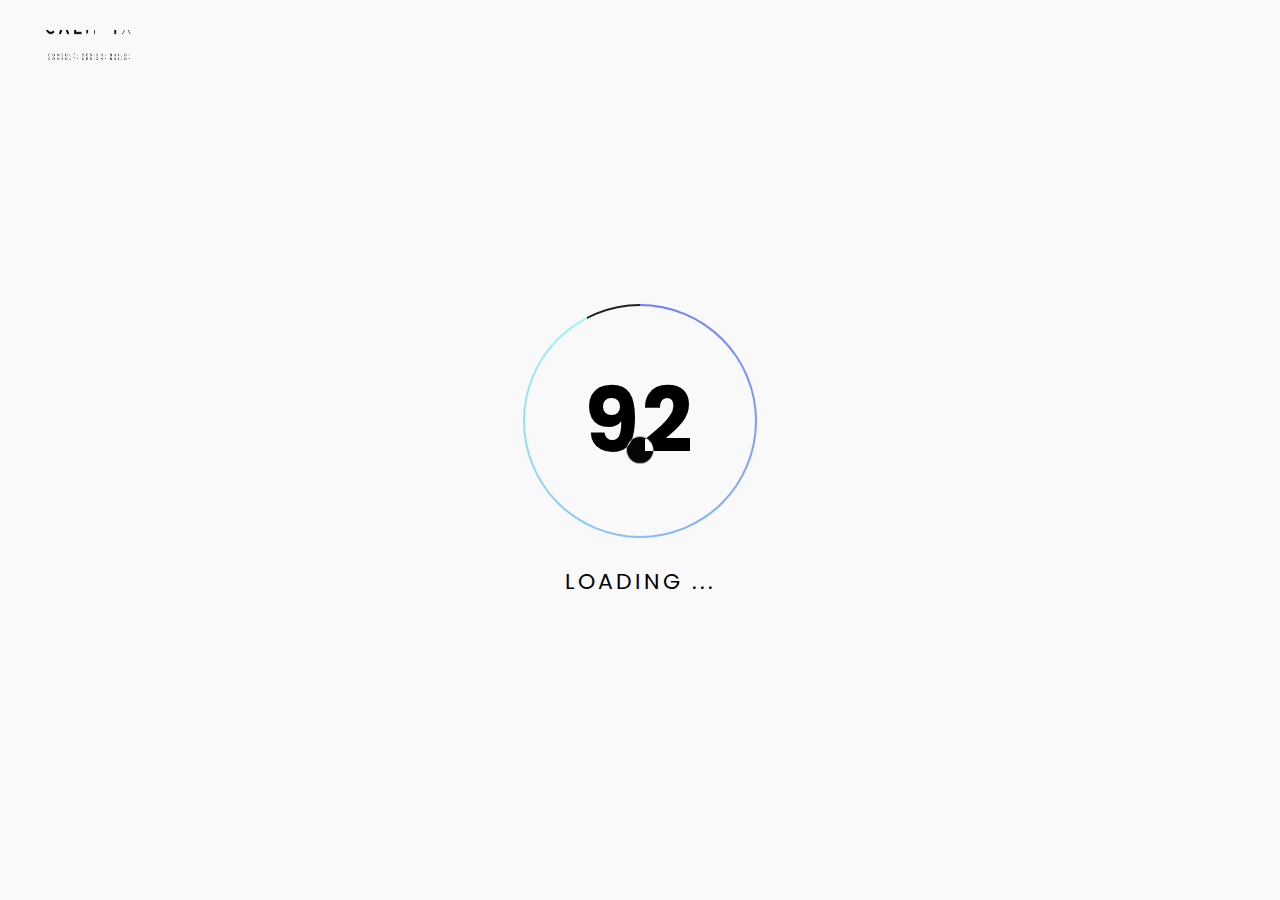
<file: contact.html>
<!DOCTYPE html>
<html lang="en-US">

<head>
    <!-- Required meta tags -->
    <meta charset="utf-8" />
    <meta name="viewport" content="width=device-width, initial-scale=1, shrink-to-fit=no" />
    <meta name="description " content="Discover expert building contract services for villas and projects in Dubai. Our experienced team specializes in construction, project management, and consultancy services tailored to meet your needs. Contact us today to turn your vision into reality!" />
    <meta name="keyword"
        content="Villa construction,Building contracts,Dubai projects,Construction services,Residential development,Project management,Villa builders,Construction companies in Dubai,
        Luxury villas,Villa design and build,Residential construction" />


    <!--  Title -->
    <title>Caliphx Building contracting LLC</title>

    <!-- Font Google -->
    <link rel="preload"
        href="https://fonts.googleapis.com/css2?family=Roboto:wght@400;500&family=Poppins:wght@300;400;500;600;700&display=swap"
        as="style" onload="this.onload=null;this.rel='stylesheet'">
    <noscript>
        <link
            href="https://fonts.googleapis.com/css2?family=Roboto:wght@400;500&family=Poppins:wght@300;400;500;600;700&display=swap"
            rel="stylesheet">
    </noscript>

    <link rel="shortcut icon" href="assets/img/favicon.ico" type="image/x-icon" />
    <link rel="icon" href="assets/img/favicon.ico" type="image/x-icon" />

    <!-- custom styles (optional) -->
    <link href="assets/css/plugins.css" rel="stylesheet" />
    <link rel="stylesheet" href="assets/css/style.css">
</head>

<body class="v-light dsn-effect-scroll dsn-cursor-effect dsn-ajax">

    <!-- ========== Loading Page ========== -->
    <div class="preloader">
        <div class="dsnload p-absolute">
            <span class="dsnload__row">
                <span class="dsnload__img">
                    <img src="assets/img/logo.png" alt="">
                </span>
            </span>
            <span class="dsnload__row dsnload__row--sibling">
                <span class="dsnload__img">
                    <img src="assets/img/logo.png" alt="">
                </span>
            </span>
            <span class="dsnload__row dsnload__row--sibling">
                <span class="dsnload__img">
                    <img src="assets/img/logo.png" alt="">
                </span>
            </span>
            <span class="dsnload__row dsnload__row--sibling">
                <span class="dsnload__img">
                    <img src="assets/img/logo.png" alt="">
                </span>
            </span>
        </div>

        <div class="loading-circle">
            <p class="loading-count">
                <span class="percent" id="loadingNumber">0</span>
            </p>
        </div>

        <span class="loading-text text-uppercase mt-30">Loading ...</span>

    </div>
    <!-- ========== End Loading Page ========== -->

    <!-- ========== Menu ========== -->
    <div class="site-header dsn-load-animate dsn-container">
        <div class="extend-container d-flex w-100 align-items-baseline justify-content-between align-items-end">
            <div class="inner-header p-relative">
                <div class="main-logo">
                    <a href="index.html" data-dsn="parallax">
                        <img class="light-logo"
                            src="[data-uri]"
                            data-dsn-src="assets/img/logo.png" alt="" />
                        <img class="dark-logo"
                            src="[data-uri]"
                            data-dsn-src="assets/img/logo-dark.png" alt="" />
                    </a>
                </div>
            </div>
            <div class="menu-icon d-flex align-items-baseline">
                <div class="text-menu p-relative  font-heading text-transform-upper">
                    <div class="p-absolute text-button">Menu</div>
                    <div class="p-absolute text-open">Open</div>
                    <div class="p-absolute text-close">Close</div>
                </div>
                <div class="icon-m" data-dsn="parallax" data-dsn-move="10">
                    <span class="menu-icon-line p-relative d-inline-block icon-top"></span>
                    <span class="menu-icon-line p-relative d-inline-block icon-center"></span>
                    <span class="menu-icon-line p-relative d-block icon-bottom"></span>
                </div>
            </div>
            <nav class="accent-menu dsn-container main-navigation p-absolute  w-100  d-flex align-items-baseline ">
                <div class="menu-cover-title">Menu</div>
                <ul class="extend-container p-relative d-flex flex-column justify-content-center h-100">
                    <li>
                        <a href="index.html">

                            <span class="dsn-title-menu">Home</span>
                            <span class="dsn-meta-menu">00</span>
                            <span class="dsn-bg-arrow"></span>
                        </a>
                    </li>
                    <li>
                        <a href="about.html">

                            <span class="dsn-title-menu">About</span>
                            <span class="dsn-meta-menu">01</span>
                            <span class="dsn-bg-arrow"></span>
                        </a>
                    </li>

                    <li>
                        <a href="services.html">

                            <span class="dsn-title-menu">Services</span>
                            <span class="dsn-meta-menu">02</span>
                            <span class="dsn-bg-arrow"></span>
                        </a>
                    </li>

                    <li>
                        <a href="projects.html">

                            <span class="dsn-title-menu">Projects</span>
                            <span class="dsn-meta-menu">03</span>
                            <span class="dsn-bg-arrow"></span>
                        </a>
                    </li>

                    <li>
                        <a href="contact.html" class="user-no-selection">

                            <span class="dsn-title-menu">Contact</span>
                            <span class="dsn-meta-menu">04</span>
                            <span class="dsn-bg-arrow"></span>
                        </a>
                    </li>
                </ul>
                <div class="container-content  p-absolute h-100 left-60 d-flex flex-column justify-content-center">
                    <div class="nav__info">
                        <div class="nav-content">
                            <p class="title-line">
                                Location</p>
                            <p>
                                Office 308 - Arenco Office Building 3<br>
                                Green Community Village - Dubai Investments Park<br>
                                Dubai, United Arab Emirate</p>
                        </div>
                        <div class="nav-content">
                            <p class="title-line">
                                Contact</p>
                            <p class="links over-hidden">
                                <a href="tel:+97145756164" data-hover-text="(04) 575 6164" class="link-hover">(04) 575 6164</a>
                            </p>
                            <p class="links  over-hidden">
                                <a href="mailto:info@caliphx.com" data-hover-text="info@caliphx.com" class="link-hover">info@caliphx.com</a>
                            </p>
                        </div>
                    </div>
                    <div class="nav-social nav-content">
                        <div class="nav-social-inner p-relative">
                            <p class="title-line">
                                Follow us</p>
                            <ul>
                                <li>
                                    <a href="#" target="_blank" rel="nofollow">Linkedin.
                                        <div class="icon-circle"></div>
                                    </a>
                                </li>
                                <li>
                                    <a href="https://www.instagram.com/caliphxdubai" target="_blank" rel="nofollow">Instagram.
                                        <div class="icon-circle"></div>
                                    </a>
                                </li>
                            

                            </ul>
                        </div>
                    </div>
                </div>
            </nav>
        </div>
    </div>
    <!-- ========== End Menu ========== -->

    <main class="main-root">
        <div id="dsn-scrollbar">
            <!-- ========== Header Normal ========== -->
            <header
                class="header-page over-hidden p-relative header-padding-top header-padding-bottom dsn-header-animation">
                <div class="bg-circle-dotted"></div>
                <div class="container">
                    <div class="content-hero p-relative d-flex flex-column h-100 dsn-hero-parallax-fill">
                        <p class="subtitle p-relative line-shap  line-shap-after">
                            <span class="pl-10 pr-10 background-section dsn-load-animate heading-color">Let's Make Your Ideas a Reality</span>
                        </p>

                        <div class="hero-title mt-30 dsn-load-animate text-transform-upper ">
                            <div class="d-inline-block">
                                <h1 class="title" data-dsn-ajax="title">
                                    Get in Touch</h1>
                                <h5 class="title title-fill "> Get in Touch</h5>
                            </div>

                        </div>

                    </div>
                </div>
            </header>
            <!-- ========== End Header Normal ========== -->


            <div class="wrapper">

                <section class="contact-up section-padding background-section">
                    <div class="container mb-50 p-relative">
                        <h5 class="sub-heading mb-15 pb-15">Contact Us</h5>
                        <h2 class="section-title text-uppercase">CALIPHX <strong> BUILDING CONTRACTING LLC </strong>
                        </h2>

                        <p class="sm-title-block pb-50 border-bottom mt-20">If you're ready to transform your vision into reality, our team is here to assist you every step of the way. Whether you're exploring new project ideas, seeking expert advice, or simply looking to discuss how we can collaborate, we're eager to hear from you. Reach out to us via phone or WhatsApp to schedule a consultation and begin the journey toward realizing your dreams.</p>
                    </div>

                    <div class="container">
                        <div class="mt-50 pb-50 border-bottom">
                            <div class="item">
                                <h4 class="subtitle p-relative line-shap  line-shap-after mb-15 text-uppercase"><span
                                        class="p-10 background-main ">OFFICE DUBAI</span>
                                </h4>
                                <p class="sm-title-block"> Office 308 - Arenco Office Building 3<br> Green Community Village - Dubai Investments Park<br>Dubai, United Arab Emirates</p>

                                <a href="tel:+97145756164" class="mt-15 theme-color"><i class="fas fa-mobile"></i> <span
                                        class="ml-5">(04) 575 6164</span></a>
                            </div>
                        </div>          
                    </div>
                </section>
            </div>
            <a href="tel:+97145756164" class="c-float" target="_blank"><i class="fa fa-phone c-float1"></i></a>
            <a href="https://api.whatsapp.com/send?phone=+97145756164" class="w-float" target="_blank">
              <i class="fab fa-whatsapp w-float1"></i>
            </a>

            <footer class="footer background-section pb-0 p-footer overflow-hidden">
                <div class="container">
                    <div class="fill-right-container background-main">
                        <div class="row">
                            <div class="col-md-2 footer-block-item">
                                <div class="col-md-2 footer-block-item">
                                    <div class="footer-block block-logo">
                                        <a href="" class="logo-footer m-auto">
                                            <img src="assets/img/logo.png" alt="" class="logo-dark cover-bg-img">
                                            <img src="assets/img/logo-dark.png" alt="" class="logo-light cover-bg-img">
                                        </a>
                                    </div>
                                </div>
                            </div>

                            <div class="col-md-4 footer-block-item">
                                <div class="footer-block">
                                    <p class="subtitle p-relative line-shap  line-shap-after mb-20">
                                        <span
                                            class="pl-10 pr-10 background-section heading-color text-uppercase">ADDRESS</span>
                                    </p>
                                    <p>Office 308 - Arenco Office Building 3<br>
                                        Green Community Village - Dubai Investments Park<br>
                                       Dubai, United Arab Emirate</p>
                                </div>
                            </div>

                            <div class="col-md-3 footer-block-item">
                                <div class="footer-block col-menu">
                                    <p class="subtitle p-relative line-shap  line-shap-after mb-20">
                                        <span
                                            class="pl-10 pr-10 background-section heading-color text-uppercase">NAVIGATION</span>
                                    </p>

                                    <ul>
                                        <li><a href="projects.html">Recent Works</a>
                                        </li>
                                        <li><a href="about.html">About</a></li>
                                        <li><a href="services.html">Services</a></li>
                                        <li><a href="contact.html">Contact</a></li>
                                    </ul>
                                </div>
                            </div>

                            <div class="col-md-3 footer-block-item">
                                <div class="footer-block soical-block">
                                    <ul class="socials">
                                        <li>
                                            <a href="https://www.instagram.com/caliphxdubai/" target="_blank">
                                                <i class="fab fa-instagram"></i>
                                          
                                            </a>
                                        </li>
                                        <li>
                                            <a href="https://wa.me/97145756164" target="_blank">
                                                <i class="fab fa-whatsapp"></i>
                                            </a>
                                        </li>
                                        
                                    </ul>
                                </div>
                            </div>
                        </div>

                        <div class="footer-credits  border-top pt-30 mt-30">
                            <div class="block">
                                <p class="copyright">© 2024 caliphx building contracting llc</p>
                            </div>
                        </div>
                    </div>

                </div>
            </footer>
        </div>
    </main>

    <!-- ========== Cursor Page ========== -->
    <div class="cursor">

        <div class="cursor-helper">
            <span class="cursor-drag">Drag</span>
            <span class="cursor-view">View</span>
            <span class="cursor-open"><i class="fas fa-plus"></i></span>
            <span class="cursor-close">Close</span>
            <span class="cursor-play">play</span>
            <span class="cursor-next"><i class="fas fa-chevron-right"></i></span>
            <span class="cursor-prev"><i class="fas fa-chevron-left"></i></span>
        </div>

    </div>
    <!-- ========== End Cursor Page ========== -->


    <!-- ========== Scroll Right Page To Top Page ========== -->
    <div class="scroll-to-top">
        <img src="assets/img/scroll_top.svg" alt="">
        <div class="box-number v-middle">
            <span>0%</span>
        </div>
    </div>
    <!-- ========== End Scroll Right Page To Top Page ========== -->

    <!-- Optional JavaScript -->
    <script src="assets/js/jquery-3.1.1.min.js"></script>
    <script src="assets/js/plugins.min.js"></script>
    <script src="assets/js/dsn-grid.js"></script>
    <script src="assets/js/custom.js"></script>
</body>

</html>
</file>
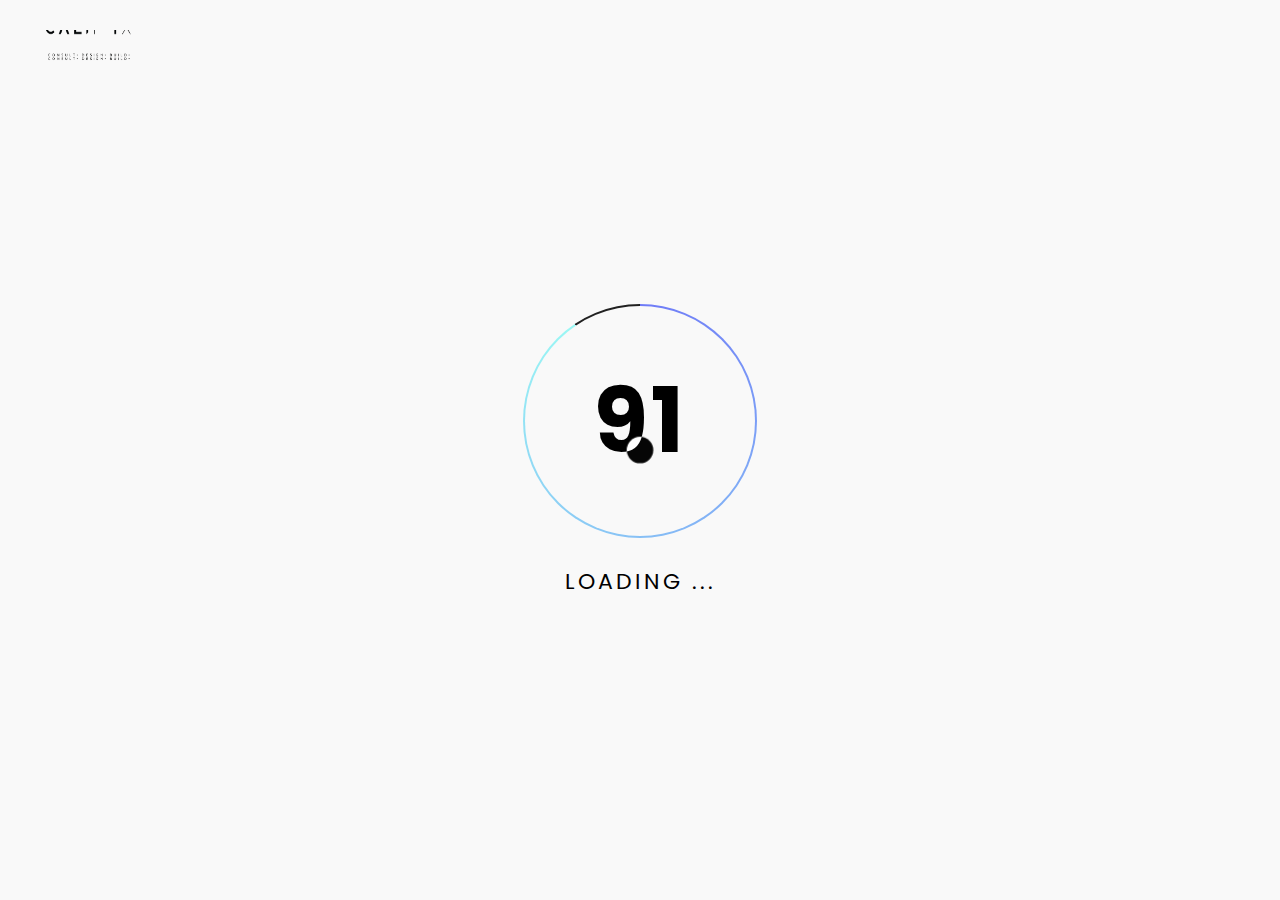
<file: project-1.html>
<!DOCTYPE html>
<html lang="en-US">

<head>
    <!-- Required meta tags -->
    <meta charset="utf-8" />
    <meta name="viewport" content="width=device-width, initial-scale=1, shrink-to-fit=no" />
    <meta name="description "
        content="Discover expert building contract services for villas and projects in Dubai. Our experienced team specializes in construction, project management, and consultancy services tailored to meet your needs. Contact us today to turn your vision into reality!" />
    <meta name="keyword" content="Villa construction,Building contracts,Dubai projects,Construction services,Residential development,Project management,Villa builders,Construction companies in Dubai,
        Luxury villas,Villa design and build,Residential construction" />

    <!--  Title -->
    <title>Caliphx Building contracting LLC</title>

    <!-- Font Google -->
    <link rel="preload"
        href="https://fonts.googleapis.com/css2?family=Roboto:wght@400;500&family=Poppins:wght@300;400;500;600;700&display=swap"
        as="style" onload="this.onload=null;this.rel='stylesheet'">
    <noscript>
        <link
            href="https://fonts.googleapis.com/css2?family=Roboto:wght@400;500&family=Poppins:wght@300;400;500;600;700&display=swap"
            rel="stylesheet">
    </noscript>

    <link rel="shortcut icon" href="assets/img/favicon.ico" type="image/x-icon" />
    <link rel="icon" href="assets/img/favicon.ico" type="image/x-icon" />

    <!-- custom styles (optional) -->
    <link href="assets/css/plugins.css" rel="stylesheet" />
    <link rel="stylesheet" href="assets/css/style.css">
</head>

<body class="v-light dsn-effect-scroll dsn-cursor-effect dsn-ajax">

    <!-- ========== Loading Page ========== -->
    <div class="preloader">
        <div class="dsnload p-absolute">
            <span class="dsnload__row">
                <span class="dsnload__img">
                    <img src="assets/img/logo.png" alt="">
                </span>
            </span>
            <span class="dsnload__row dsnload__row--sibling">
                <span class="dsnload__img">
                    <img src="assets/img/logo.png" alt="">
                </span>
            </span>
            <span class="dsnload__row dsnload__row--sibling">
                <span class="dsnload__img">
                    <img src="assets/img/logo.png" alt="">
                </span>
            </span>
            <span class="dsnload__row dsnload__row--sibling">
                <span class="dsnload__img">
                    <img src="assets/img/logo.png" alt="">
                </span>
            </span>
        </div>

        <div class="loading-circle">
            <p class="loading-count">
                <span class="percent" id="loadingNumber">0</span>
            </p>
        </div>

        <span class="loading-text text-uppercase mt-30">Loading ...</span>

    </div>
    <!-- ========== End Loading Page ========== -->

    <!-- ========== Menu ========== -->
    <div class="site-header dsn-load-animate dsn-container">
        <div class="extend-container d-flex w-100 align-items-baseline justify-content-between align-items-end">
            <div class="inner-header p-relative">
                <div class="main-logo">
                    <a href="index.html" data-dsn="parallax">
                        <img class="light-logo"
                            src="[data-uri]"
                            data-dsn-src="assets/img/logo.png" alt="" />
                        <img class="dark-logo"
                            src="[data-uri]"
                            data-dsn-src="assets/img/logo-dark.png" alt="" />
                    </a>
                </div>
            </div>
            <div class="menu-icon d-flex align-items-baseline">
                <div class="text-menu p-relative  font-heading text-transform-upper">
                    <div class="p-absolute text-button">Menu</div>
                    <div class="p-absolute text-open">Open</div>
                    <div class="p-absolute text-close">Close</div>
                </div>
                <div class="icon-m" data-dsn="parallax" data-dsn-move="10">
                    <span class="menu-icon-line p-relative d-inline-block icon-top"></span>
                    <span class="menu-icon-line p-relative d-inline-block icon-center"></span>
                    <span class="menu-icon-line p-relative d-block icon-bottom"></span>
                </div>
            </div>
            <nav class="accent-menu dsn-container main-navigation p-absolute  w-100  d-flex align-items-baseline ">
                <div class="menu-cover-title">Menu</div>
                <ul class="extend-container p-relative d-flex flex-column justify-content-center h-100">
                    <li>
                        <a href="index.html">

                            <span class="dsn-title-menu">Home</span>
                            <span class="dsn-meta-menu">00</span>
                            <span class="dsn-bg-arrow"></span>
                        </a>
                    </li>
                    <li>
                        <a href="about.html">

                            <span class="dsn-title-menu">About</span>
                            <span class="dsn-meta-menu">01</span>
                            <span class="dsn-bg-arrow"></span>
                        </a>
                    </li>

                    <li>
                        <a href="services.html">

                            <span class="dsn-title-menu">Services</span>
                            <span class="dsn-meta-menu">02</span>
                            <span class="dsn-bg-arrow"></span>
                        </a>
                    </li>

                    <li>
                        <a href="projects.html">

                            <span class="dsn-title-menu">Projects</span>
                            <span class="dsn-meta-menu">03</span>
                            <span class="dsn-bg-arrow"></span>
                        </a>
                    </li>

                    <li>
                        <a href="contact.html" class="user-no-selection">

                            <span class="dsn-title-menu">Contact</span>
                            <span class="dsn-meta-menu">04</span>
                            <span class="dsn-bg-arrow"></span>
                        </a>
                    </li>
                </ul>
                <div class="container-content  p-absolute h-100 left-60 d-flex flex-column justify-content-center">
                    <div class="nav__info">
                        <div class="nav-content">
                            <p class="title-line">
                                Location</p>
                            <p>
                                Office 308 - Arenco Office Building 3<br>
                                Green Community Village - Dubai Investments Park<br>
                                Dubai, United Arab Emirate</p>
                        </div>
                        <div class="nav-content">
                            <p class="title-line">
                                Contact</p>
                            <p class="links over-hidden">
                                <a href="tel:+97145756164" data-hover-text="(04) 575 6164" class="link-hover">(04) 575 6164</a>
                            </p>
                            <p class="links  over-hidden">
                                <a href="mailto:info@caliphx.com" data-hover-text="info@dsngrid.com" class="link-hover">info@caliphx.com</a>
                            </p>
                        </div>
                    </div>
                    <div class="nav-social nav-content">
                        <div class="nav-social-inner p-relative">
                            <p class="title-line">
                                Follow us</p>
                            <ul>
                                <li>
                                    <a href="#" target="_blank" rel="nofollow">Linkedin.
                                        <div class="icon-circle"></div>
                                    </a>
                                </li>
                                <li>
                                    <a href="https://www.instagram.com/caliphxdubai" target="_blank" rel="nofollow">Instgram.
                                        <div class="icon-circle"></div>
                                    </a>
                                </li>


                            </ul>
                        </div>
                    </div>
                </div>
            </nav>
        </div>
    </div>
    <!-- ========== End Menu ========== -->


    <main class="main-root">
        <div id="dsn-scrollbar">
            <header class="header-project p-relative h-100-v over-hidden dsn-header-animation v-dark-head ">
                <div data-dsn-ajax="img"
                    class="p-absolute dsn-hero-parallax-img transform-3d w-100 h-100 bg-container over-hidden"
                    data-overlay="5">
                    <img class="cover-bg-img "
                        src="[data-uri]"
                        data-dsn-src="assets/img/projects/p14.jpg"
                        data-dsn-srcset="assets/img/projects/p14.jpg 1800w,assets/img/projects/p14.jpg 768w" alt="">
                </div>

                <div
                    class="container d-flex align-items-end h-100 p-relative dsn-z-index-2 pb-80 dsn-hero-parallax-title">
                    <div class="content p-relative ">
                        <div class="intro-project w-100" data-dsn-y="200">
                            <div class="intro-title">
                                <div class="metas d-inline-block mb-25">
                                    <span>Palm Jumeirah</span>
                                </div>

                                <h1 class="title p-relative line-before line-after" data-dsn-ajax="title">
                                    Luxury Villa Complex
                                </h1>

                            </div>

                        </div>

                    </div>


                </div>

            </header>

            <div class="wrapper">


                <div class="about-project border-bottom section-padding">
                    <div class="container">


                        <div class="box-text">
                            <div class="mb-30 p-relative">
                                <h5 class="sub-heading mb-15 pb-15"><strong>Luxury Villa Complex</strong></h5>

                            </div>

                            <p class="sm-title-block">Indulge in the epitome of luxury living at the Palm Jumeirah
                                Villas, where opulence meets exclusivity.</p>
                            <a href="#iframe-container" class="text-link mt-20 d-flex align-item-center">
                                <span class="text text-uppercase d-flex align-item-center">Visit site</span>
                                <span class="icon d-flex align-item-center justify-content-center">
                                    <svg version="1.1" xmlns="http://www.w3.org/2000/svg"
                                        xmlns:xlink="http://www.w3.org/1999/xlink" x="0px" y="0px"
                                        viewBox="0 0 512.002 512.002" style="enable-background:new 0 0 512.002 512.002;"
                                        xml:space="preserve">
                                        <g>
                                            <g>
                                                <path d="M499.413,158.095c-7.733-7.759-20.301-7.779-28.061-0.04l-222.72,222.105L40.895,158.055
                c-7.74-7.759-20.301-7.779-28.061-0.04c-7.759,7.74-7.779,20.301-0.04,28.061l236.155,236.817
                c3.883,3.89,8.97,5.835,14.057,5.835c5.074,0,10.141-1.932,14.017-5.795l236.155-236.817
                C507.193,178.413,507.193,165.854,499.413,158.095z"></path>
                                            </g>
                                        </g>
                                    </svg>

                                </span>
                            </a>
                        </div>

                    </div>
                </div>

                <div id="iframe-container" class="container-fluid">
                    <iframe width="100%" height="750px" src="https://ccs.viewin360.co/wldn-0090" frameborder="0"
                        allowfullscreen allow="xr-spatial-tracking"></iframe>
                </div>


                <div class="next-project section-padding p-relative v-dark-head background-section mt-90 pt-30">
                    <div data-dsn-ajax="img"
                        class="p-absolute dsn-hero-parallax-img transform-3d bg-container over-hidden "
                        data-overlay="5">
                        <img class="cover-bg-img "
                            src="[data-uri]"
                            data-dsn-src="assets/img/projects/p11.jpg"
                            data-dsn-srcset="assets/img/projects/p11.jpg 1800w,assets/img/projects/p11.jpg 768w"
                            alt="">
                    </div>


                    <div class="dsn-container dsn-z-index-2 p-relative h-100">
                        <div class=" p-relative h-100 d-flex flex-column">
                            <div class="intro-project w-100 h">
                                <div class="intro-title text-center">
                                    <div class="metas d-inline-block mb-25 ml-auto mr-auto ">
                                        <span>Meadows villa</span>
                                    </div>


                                    <div class="hero-title">
                                        <a href="project-2.html" class="d-inline-block effect-ajax"
                                            data-dsn-ajax="next">
                                            <h5 class="title">Extension & Landscaping</h5>
                                            <h2 class="title title-fill">Extension & Landscaping</h2>
                                        </a>

                                    </div>


                                </div>
                            </div>
                        </div>

                    </div>
                </div>
            </div>


        </div>
    </main>

    <!-- ========== Cursor Page ========== -->
    <div class="cursor">

        <div class="cursor-helper">
            <span class="cursor-drag">Drag</span>
            <span class="cursor-view">View</span>
            <span class="cursor-open"><i class="fas fa-plus"></i></span>
            <span class="cursor-close">Close</span>
            <span class="cursor-play">play</span>
            <span class="cursor-next"><i class="fas fa-chevron-right"></i></span>
            <span class="cursor-prev"><i class="fas fa-chevron-left"></i></span>
        </div>

    </div>
    <!-- ========== End Cursor Page ========== -->


    <!-- ========== Scroll Right Page To Top Page ========== -->
    <div class="scroll-to-top">
        <img src="assets/img/scroll_top.svg" alt="">
        <div class="box-number v-middle">
            <span>0%</span>
        </div>
    </div>
    <!-- ========== End Scroll Right Page To Top Page ========== -->


    <!-- Optional JavaScript -->
    <script src="assets/js/jquery-3.1.1.min.js"></script>
    <script src="assets/js/plugins.min.js"></script>
    <script src="assets/js/dsn-grid.js"></script>
    <script src="assets/js/custom.js"></script>

</body>

</html>
</file>
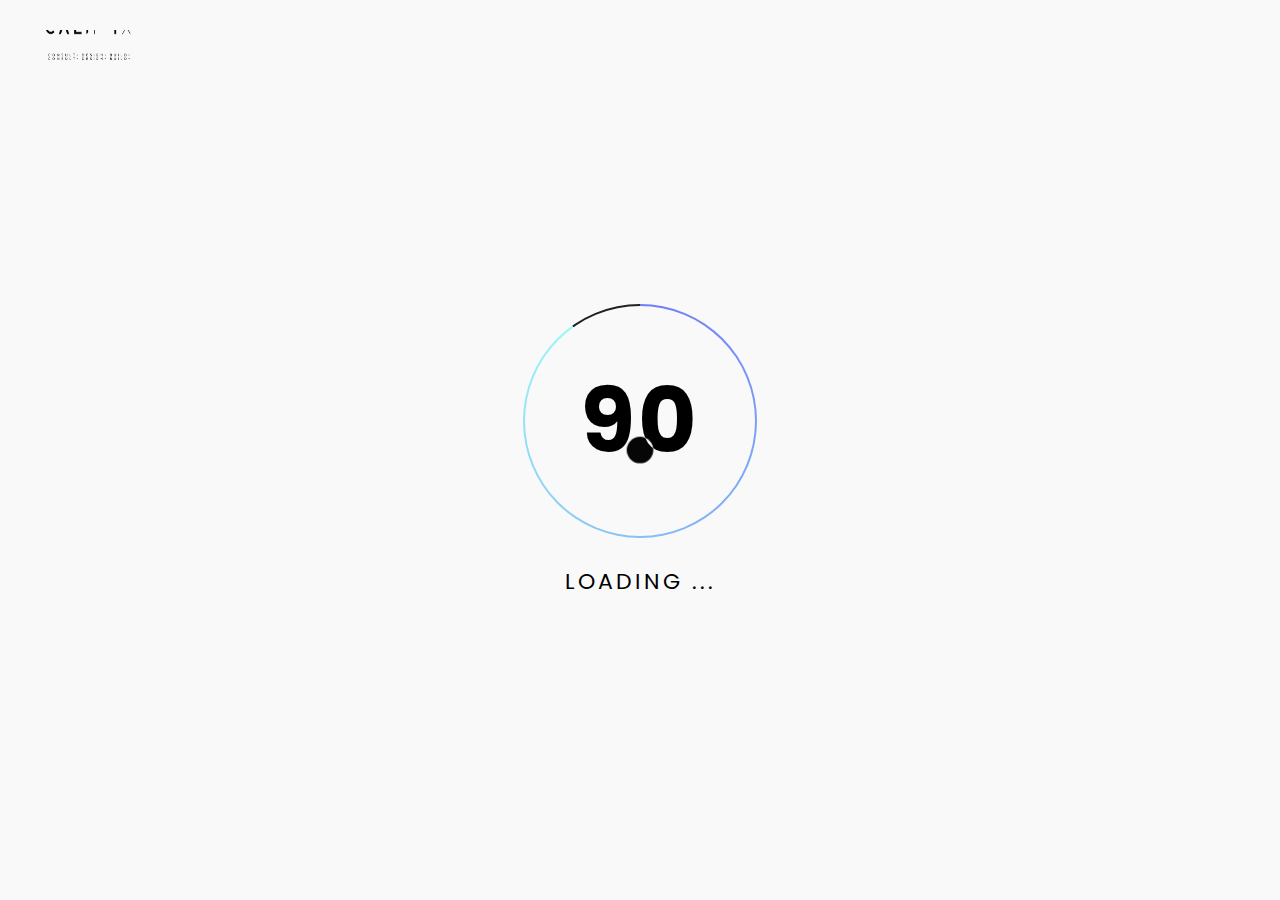
<file: project-2.html>
<!DOCTYPE html>
<html lang="en-US">

<head>
    <!-- Required meta tags -->
    <meta charset="utf-8" />
    <meta name="viewport" content="width=device-width, initial-scale=1, shrink-to-fit=no" />
    <meta name="description "
        content="Discover expert building contract services for villas and projects in Dubai. Our experienced team specializes in construction, project management, and consultancy services tailored to meet your needs. Contact us today to turn your vision into reality!" />
    <meta name="keyword" content="Villa construction,Building contracts,Dubai projects,Construction services,Residential development,Project management,Villa builders,Construction companies in Dubai,
        Luxury villas,Villa design and build,Residential construction" />

    <!--  Title -->
    <title>Caliphx Building contracting LLC</title>

    <!-- Font Google -->
    <link rel="preload"
        href="https://fonts.googleapis.com/css2?family=Roboto:wght@400;500&family=Poppins:wght@300;400;500;600;700&display=swap"
        as="style" onload="this.onload=null;this.rel='stylesheet'">
    <noscript>
        <link
            href="https://fonts.googleapis.com/css2?family=Roboto:wght@400;500&family=Poppins:wght@300;400;500;600;700&display=swap"
            rel="stylesheet">
    </noscript>

    <link rel="shortcut icon" href="assets/img/favicon.ico" type="image/x-icon" />
    <link rel="icon" href="assets/img/favicon.ico" type="image/x-icon" />

    <!-- custom styles (optional) -->
    <link href="assets/css/plugins.css" rel="stylesheet" />
    <link rel="stylesheet" href="assets/css/style.css">
</head>

<body class="v-light dsn-effect-scroll dsn-cursor-effect dsn-ajax">

    <!-- ========== Loading Page ========== -->
    <div class="preloader">
        <div class="dsnload p-absolute">
            <span class="dsnload__row">
                <span class="dsnload__img">
                    <img src="assets/img/logo.png" alt="">
                </span>
            </span>
            <span class="dsnload__row dsnload__row--sibling">
                <span class="dsnload__img">
                    <img src="assets/img/logo.png" alt="">
                </span>
            </span>
            <span class="dsnload__row dsnload__row--sibling">
                <span class="dsnload__img">
                    <img src="assets/img/logo.png" alt="">
                </span>
            </span>
            <span class="dsnload__row dsnload__row--sibling">
                <span class="dsnload__img">
                    <img src="assets/img/logo.png" alt="">
                </span>
            </span>
        </div>

        <div class="loading-circle">
            <p class="loading-count">
                <span class="percent" id="loadingNumber">0</span>
            </p>
        </div>

        <span class="loading-text text-uppercase mt-30">Loading ...</span>

    </div>
    <!-- ========== End Loading Page ========== -->

    <!-- ========== Menu ========== -->
    <div class="site-header dsn-load-animate dsn-container">
        <div class="extend-container d-flex w-100 align-items-baseline justify-content-between align-items-end">
            <div class="inner-header p-relative">
                <div class="main-logo">
                    <a href="index.html" data-dsn="parallax">
                        <img class="light-logo"
                            src="[data-uri]"
                            data-dsn-src="assets/img/logo.png" alt="" />
                        <img class="dark-logo"
                            src="[data-uri]"
                            data-dsn-src="assets/img/logo-dark.png" alt="" />
                    </a>
                </div>
            </div>
            <div class="menu-icon d-flex align-items-baseline">
                <div class="text-menu p-relative  font-heading text-transform-upper">
                    <div class="p-absolute text-button">Menu</div>
                    <div class="p-absolute text-open">Open</div>
                    <div class="p-absolute text-close">Close</div>
                </div>
                <div class="icon-m" data-dsn="parallax" data-dsn-move="10">
                    <span class="menu-icon-line p-relative d-inline-block icon-top"></span>
                    <span class="menu-icon-line p-relative d-inline-block icon-center"></span>
                    <span class="menu-icon-line p-relative d-block icon-bottom"></span>
                </div>
            </div>
            <nav class="accent-menu dsn-container main-navigation p-absolute  w-100  d-flex align-items-baseline ">
                <div class="menu-cover-title">Menu</div>
                <ul class="extend-container p-relative d-flex flex-column justify-content-center h-100">
                    <li>
                        <a href="index.html">

                            <span class="dsn-title-menu">Home</span>
                            <span class="dsn-meta-menu">00</span>
                            <span class="dsn-bg-arrow"></span>
                        </a>
                    </li>
                    <li>
                        <a href="about.html">

                            <span class="dsn-title-menu">About</span>
                            <span class="dsn-meta-menu">01</span>
                            <span class="dsn-bg-arrow"></span>
                        </a>
                    </li>

                    <li>
                        <a href="services.html">

                            <span class="dsn-title-menu">Services</span>
                            <span class="dsn-meta-menu">02</span>
                            <span class="dsn-bg-arrow"></span>
                        </a>
                    </li>

                    <li>
                        <a href="projects.html">

                            <span class="dsn-title-menu">Projects</span>
                            <span class="dsn-meta-menu">03</span>
                            <span class="dsn-bg-arrow"></span>
                        </a>
                    </li>

                    <li>
                        <a href="contact.html" class="user-no-selection">

                            <span class="dsn-title-menu">Contact</span>
                            <span class="dsn-meta-menu">04</span>
                            <span class="dsn-bg-arrow"></span>
                        </a>
                    </li>
                </ul>
                <div class="container-content  p-absolute h-100 left-60 d-flex flex-column justify-content-center">
                    <div class="nav__info">
                        <div class="nav-content">
                            <p class="title-line">
                                Location</p>
                            <p>
                                Office 308 - Arenco Office Building 3<br>
                                Green Community Village - Dubai Investments Park<br>
                                Dubai, United Arab Emirate</p>
                        </div>
                        <div class="nav-content">
                            <p class="title-line">
                                Contact</p>
                            <p class="links over-hidden">
                                <a href="tel:+97145756164" data-hover-text="(04) 575 6164" class="link-hover">(04) 575 6164</a>
                            </p>
                            <p class="links  over-hidden">
                                <a href="mailto:info@caliphx.com" data-hover-text="info@dsngrid.com" class="link-hover">info@caliphx.com</a>
                            </p>
                        </div>
                    </div>
                    <div class="nav-social nav-content">
                        <div class="nav-social-inner p-relative">
                            <p class="title-line">
                                Follow us</p>
                            <ul>
                                <li>
                                    <a href="#" target="_blank" rel="nofollow">Linkedin.
                                        <div class="icon-circle"></div>
                                    </a>
                                </li>
                                <li>
                                    <a href="https://www.instagram.com/caliphxdubai" target="_blank" rel="nofollow">Instagram.
                                        <div class="icon-circle"></div>
                                    </a>
                                </li>


                            </ul>
                        </div>
                    </div>
                </div>
            </nav>
        </div>
    </div>
    <!-- ========== End Menu ========== -->


    <main class="main-root">
        <div id="dsn-scrollbar">
            <header class="header-project p-relative h-100-v over-hidden dsn-header-animation v-dark-head ">
                <div data-dsn-ajax="img"
                    class="p-absolute dsn-hero-parallax-img transform-3d w-100 h-100 bg-container over-hidden"
                    data-overlay="5">
                    <img class="cover-bg-img "
                        src="[data-uri]"
                        data-dsn-src="assets/img/projects/p11.jpg"
                        data-dsn-srcset="assets/img/projects/p11.jpg 1800w,assets/img/projects/p11.jpg 768w" alt="">
                </div>

                <div
                    class="container d-flex align-items-end h-100 p-relative dsn-z-index-2 pb-80 dsn-hero-parallax-title">
                    <div class="content p-relative ">
                        <div class="intro-project w-100" data-dsn-y="200">
                            <div class="intro-title">
                                <div class="metas d-inline-block mb-25">
                                    <span>Meadows villa</span>
                                </div>

                                <h1 class="title p-relative line-before line-after" data-dsn-ajax="title">
                                    Extension & Landscaping
                                </h1>

                            </div>

                        </div>

                    </div>


                </div>

            </header>

            <div class="wrapper">


                <div class="about-project border-bottom section-padding">
                    <div class="container">


                        <div class="box-text">
                            <div class="mb-30 p-relative">
                                <h5 class="sub-heading mb-15 pb-15"><strong>Meadows Villa</strong></h5>

                            </div>

                            <p class="sm-title-block">The Meadows Villa Dubai offers luxurious living amidst picturesque
                                landscapes, providing residents with an unparalleled blend of comfort, elegance, and
                                tranquility in the heart of Dubai.</p>
                            <a href="#iframe-container" class="text-link mt-20 d-flex align-item-center">
                                <span class="text text-uppercase d-flex align-item-center">Visit site</span>
                                <span class="icon d-flex align-item-center justify-content-center">
                                    <svg version="1.1" xmlns="http://www.w3.org/2000/svg"
                                        xmlns:xlink="http://www.w3.org/1999/xlink" x="0px" y="0px"
                                        viewBox="0 0 512.002 512.002" style="enable-background:new 0 0 512.002 512.002;"
                                        xml:space="preserve">
                                        <g>
                                            <g>
                                                <path d="M499.413,158.095c-7.733-7.759-20.301-7.779-28.061-0.04l-222.72,222.105L40.895,158.055
                c-7.74-7.759-20.301-7.779-28.061-0.04c-7.759,7.74-7.779,20.301-0.04,28.061l236.155,236.817
                c3.883,3.89,8.97,5.835,14.057,5.835c5.074,0,10.141-1.932,14.017-5.795l236.155-236.817
                C507.193,178.413,507.193,165.854,499.413,158.095z"></path>
                                            </g>
                                        </g>
                                    </svg>

                                </span>
                            </a>
                        </div>

                    </div>
                </div>

                <div id="iframe-container" class="container-fluid">
                    <iframe width="100%" height="750px" src="https://ccs.viewin360.co/wldn-0082" frameborder="0"
                        allowfullscreen allow="xr-spatial-tracking"></iframe>
                </div>


                <!-- ========== Section slider ========== -->

                <!-- ========== Section slider ========== -->


            </div>


        </div>
    </main>

    <!-- ========== Cursor Page ========== -->
    <div class="cursor">

        <div class="cursor-helper">
            <span class="cursor-drag">Drag</span>
            <span class="cursor-view">View</span>
            <span class="cursor-open"><i class="fas fa-plus"></i></span>
            <span class="cursor-close">Close</span>
            <span class="cursor-play">play</span>
            <span class="cursor-next"><i class="fas fa-chevron-right"></i></span>
            <span class="cursor-prev"><i class="fas fa-chevron-left"></i></span>
        </div>

    </div>
    <!-- ========== End Cursor Page ========== -->


    <!-- ========== Scroll Right Page To Top Page ========== -->
    <div class="scroll-to-top">
        <img src="assets/img/scroll_top.svg" alt="">
        <div class="box-number v-middle">
            <span>0%</span>
        </div>
    </div>
    <!-- ========== End Scroll Right Page To Top Page ========== -->


    <!-- Optional JavaScript -->
    <script src="assets/js/jquery-3.1.1.min.js"></script>
    <script src="assets/js/plugins.min.js"></script>
    <script src="assets/js/dsn-grid.js"></script>
    <script src="assets/js/custom.js"></script>

</body>

</html>
</file>
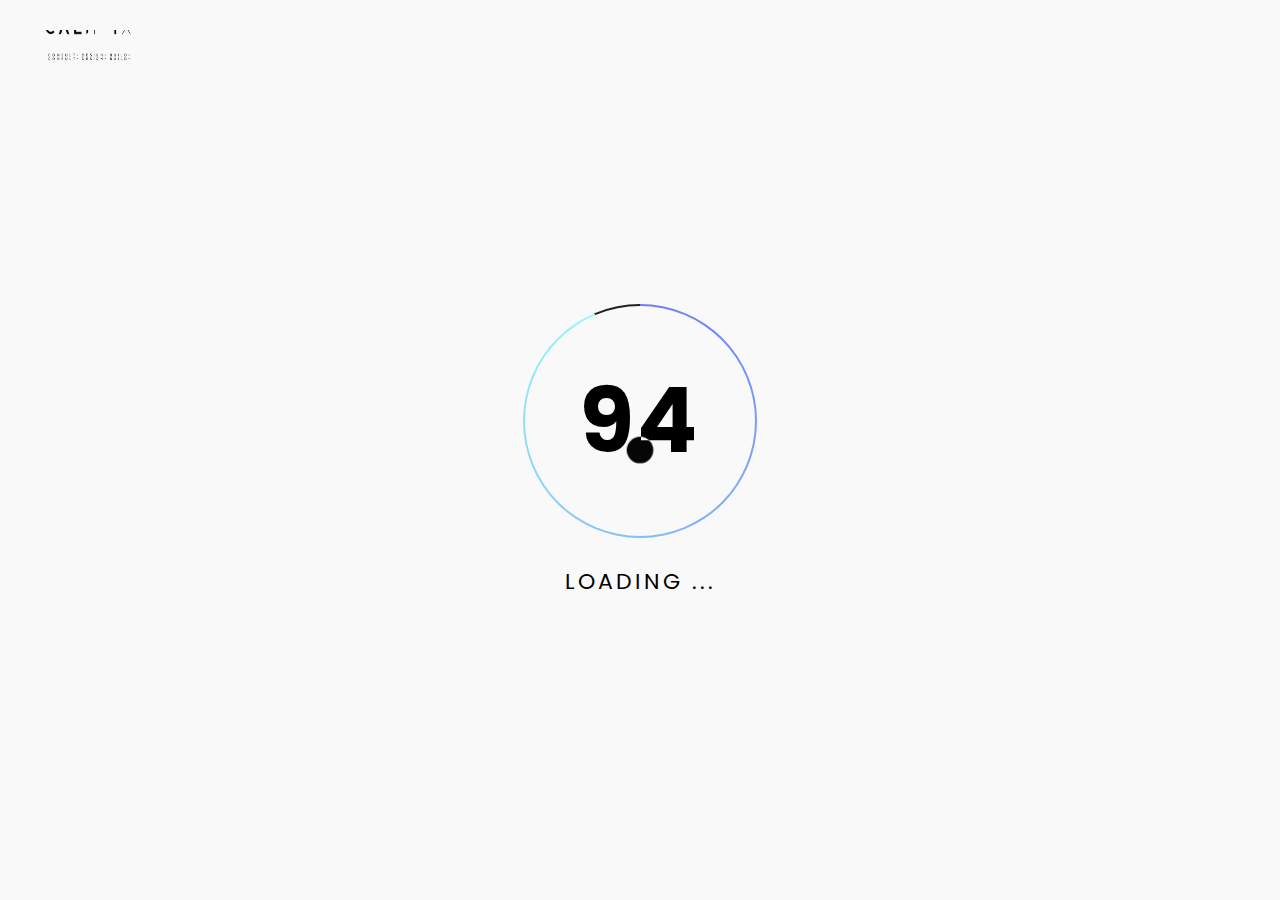
<file: projects.html>
<!DOCTYPE html>
<html lang="en-US">

<head>
    <!-- Required meta tags -->
    <meta charset="utf-8" />
    <meta name="viewport" content="width=device-width, initial-scale=1, shrink-to-fit=no" />
    <meta name="description " content="Discover expert building contract services for villas and projects in Dubai. Our experienced team specializes in construction, project management, and consultancy services tailored to meet your needs. Contact us today to turn your vision into reality!" />
    <meta name="keyword"
        content="Villa construction,Building contracts,Dubai projects,Construction services,Residential development,Project management,Villa builders,Construction companies in Dubai,
        Luxury villas,Villa design and build,Residential construction" />


    <!--  Title -->
    <title>Caliphx Building contracting LLC</title>

    <!-- Font Google -->
    <link rel="preload"
        href="https://fonts.googleapis.com/css2?family=Roboto:wght@400;500&family=Poppins:wght@300;400;500;600;700&display=swap"
        as="style" onload="this.onload=null;this.rel='stylesheet'">
    <noscript>
        <link
            href="https://fonts.googleapis.com/css2?family=Roboto:wght@400;500&family=Poppins:wght@300;400;500;600;700&display=swap"
            rel="stylesheet">
    </noscript>

    <link rel="shortcut icon" href="assets/img/favicon.ico" type="image/x-icon" />
    <link rel="icon" href="assets/img/favicon.ico" type="image/x-icon" />

    <!-- custom styles (optional) -->
    <link href="assets/css/plugins.css" rel="stylesheet" />
    <link rel="stylesheet" href="assets/css/style.css">
</head>

<body class="v-light dsn-effect-scroll dsn-cursor-effect dsn-ajax classic-menu ">

    <!-- ========== Loading Page ========== -->
    <div class="preloader">
        <div class="dsnload p-absolute">
            <span class="dsnload__row">
                <span class="dsnload__img">
                    <img src="assets/img/logo.png" alt="">
                </span>
            </span>
            <span class="dsnload__row dsnload__row--sibling">
                <span class="dsnload__img">
                    <img src="assets/img/logo.png" alt="">
                </span>
            </span>
            <span class="dsnload__row dsnload__row--sibling">
                <span class="dsnload__img">
                    <img src="assets/img/logo.png" alt="">
                </span>
            </span>
            <span class="dsnload__row dsnload__row--sibling">
                <span class="dsnload__img">
                    <img src="assets/img/logo.png" alt="">
                </span>
            </span>
        </div>

        <div class="loading-circle">
            <p class="loading-count">
                <span class="percent" id="loadingNumber">0</span>
            </p>
        </div>

        <span class="loading-text text-uppercase mt-30">Loading ...</span>

    </div>
    <!-- ========== End Loading Page ========== -->

    <!-- ========== Menu ========== -->
    <div class="site-header dsn-load-animate dsn-container">
        <div class="extend-container d-flex w-100 align-items-baseline justify-content-between align-items-end">
            <div class="inner-header p-relative">
                <div class="main-logo">
                    <a href="index.html" data-dsn="parallax">
                        <img class="light-logo"
                            src="[data-uri]"
                            data-dsn-src="assets/img/logo.png" alt="" />
                        <img class="dark-logo"
                            src="[data-uri]"
                            data-dsn-src="assets/img/logo-dark.png" alt="" />
                    </a>
                </div>
            </div>
            <div class="menu-icon d-flex align-items-baseline">
                <div class="text-menu p-relative  font-heading text-transform-upper">
                    <div class="p-absolute text-button">Menu</div>
                    <div class="p-absolute text-open">Open</div>
                    <div class="p-absolute text-close">Close</div>
                </div>
                <div class="icon-m" data-dsn="parallax" data-dsn-move="10">
                    <span class="menu-icon-line p-relative d-inline-block icon-top"></span>
                    <span class="menu-icon-line p-relative d-inline-block icon-center"></span>
                    <span class="menu-icon-line p-relative d-block icon-bottom"></span>
                </div>
            </div>
            <nav class="accent-menu dsn-container main-navigation p-absolute  w-100  d-flex align-items-baseline ">
                <div class="menu-cover-title">Menu</div>
                <ul class="extend-container p-relative d-flex flex-column justify-content-center h-100">
                    <li>
                        <a href="index.html">

                            <span class="dsn-title-menu">Home</span>
                            <span class="dsn-meta-menu">00</span>
                            <span class="dsn-bg-arrow"></span>
                        </a>
                    </li>
                    <li>
                        <a href="about.html">

                            <span class="dsn-title-menu">About</span>
                            <span class="dsn-meta-menu">01</span>
                            <span class="dsn-bg-arrow"></span>
                        </a>
                    </li>

                    <li>
                        <a href="services.html">

                            <span class="dsn-title-menu">Services</span>
                            <span class="dsn-meta-menu">02</span>
                            <span class="dsn-bg-arrow"></span>
                        </a>
                    </li>

                    <li>
                        <a href="projects.html">

                            <span class="dsn-title-menu">Projects</span>
                            <span class="dsn-meta-menu">03</span>
                            <span class="dsn-bg-arrow"></span>
                        </a>
                    </li>

                    <li>
                        <a href="contact.html" class="user-no-selection">

                            <span class="dsn-title-menu">Contact</span>
                            <span class="dsn-meta-menu">04</span>
                            <span class="dsn-bg-arrow"></span>
                        </a>
                    </li>
                </ul>
                <div class="container-content  p-absolute h-100 left-60 d-flex flex-column justify-content-center">
                    <div class="nav__info">
                        <div class="nav-content">
                            <p class="title-line">
                                Location</p>
                            <p>
                                Office 308 - Arenco Office Building 3<br>
                                Green Community Village - Dubai Investments Park<br>
                                Dubai, United Arab Emirate</p>
                        </div>
                        <div class="nav-content">
                            <p class="title-line">
                                Contact</p>
                            <p class="links over-hidden">
                                <a href="tel:+97145756164" data-hover-text="(04) 575 6164" class="link-hover">(04) 575 6164</a>
                            </p>
                            <p class="links  over-hidden">
                                <a href="mailto:info@caliphx.com" data-hover-text="info@dsngrid.com" class="link-hover">info@caliphx.com</a>
                            </p>
                        </div>
                    </div>
                    <div class="nav-social nav-content">
                        <div class="nav-social-inner p-relative">
                            <p class="title-line">
                                Follow us</p>
                            <ul>
                                <li>
                                    <a href="#" target="_blank" rel="nofollow">Linkedin.
                                        <div class="icon-circle"></div>
                                    </a>
                                </li>
                                <li>
                                    <a href="https://www.instagram.com/caliphxdubai" target="_blank" rel="nofollow">Instagram.
                                        <div class="icon-circle"></div>
                                    </a>
                                </li>
                            

                            </ul>
                        </div>
                    </div>
                </div>
            </nav>
        </div>
    </div>
    <!-- ========== End Menu ========== -->


    <main class="main-root">
        <div id="dsn-scrollbar">
            <!-- ========== Header Normal ========== -->
            <header
                class="header-page over-hidden p-relative header-padding-top header-padding-bottom dsn-header-animation">
                <div class="bg-circle-dotted"></div>
                <div class="container">
                    <div class="content-hero p-relative d-flex flex-column h-100 dsn-hero-parallax-fill">
                        <p class="subtitle p-relative line-shap  line-shap-after">
                            <span class="pl-10 pr-10 background-section dsn-load-animate heading-color">Recent Works</span>
                        </p>

                        <div class="hero-title mt-30 dsn-load-animate text-transform-upper ">
                            <div class="d-inline-block">
                                <h1 class="title" data-dsn-ajax="title">Discover Our Latest Masterpieces</h1>
                                <h5 class="title title-fill ">Discover Our Latest Masterpieces</h5>
                            </div>

                        </div>

                    </div>
                </div>
            </header>
            <!-- ========== End Header Normal ========== -->


            <div class="wrapper">
                <section
                    class="work-inners work-gallery our-work section-margin p-relative zoom-gallery not-filter dsn-filter">
                    <div class="container">
                      

                        <div class="w-100 dsn-item-filter dsn-isotope dsn-masonry d-grid grid-md-2"
                            data-dsn-item=".work-item" data-dsn-isotope='{"space": 30 }'>

                            <a href="project-1.html" class="work-item induction p-10 border effect-ajax">
                                <div class="img-next-box before-z-index w-100 h-v-60 over-hidden">
                                    <img class="cover-bg-img box-shadow" src="assets/img/projects/p1.jpg" alt="">
                                </div>
                                <div class="item-info p-relative w-100 d-flex align-items-end p-25 z-index-1 v-dark-head">
                                    <div class="d-flex align-items-center">
                                        <div class="text">
                                            <div class="metas mb-10">
                                                <span>VIEW DETAILS</span>
                                            </div>
                                            <h4 class="sm-title-block sec-title text-uppercase">Luxury Villa Complex - Palm Jumeirah</h4>
                                        </div>

                                    </div>
                                </div>
                            </a>

                            <a href="project-2.html" class="work-item induction p-10 border effect-ajax">
                                <div class="img-next-box before-z-index w-100 h-v-60 over-hidden">
                                    <img class="cover-bg-img box-shadow" src="assets/img/projects/p11.jpg" alt="">
                                </div>
                                <div class="item-info p-relative w-100 d-flex align-items-end p-25 z-index-1 v-dark-head">
                                    <div class="d-flex align-items-center">
                                        <div class="text">
                                            <div class="metas mb-10">
                                                <span>VIEW DETAILS</span>
                                            </div>
                                            <h4 class="sm-title-block sec-title text-uppercase">Meadows villa - Extension & LandscapinG
                                            </h4>
                                        </div>

                                    </div>
                                </div>
                            </a>

                            <a href="projects.html" class="work-item induction p-10 border effect-ajax">
                                <div class="img-next-box before-z-index w-100 h-v-60 over-hidden">
                                    <img class="cover-bg-img box-shadow" src="assets/img/projects/p3.jpg" alt="">
                                </div>
                                <div class="item-info p-relative w-100 d-flex align-items-end p-25 z-index-1 v-dark-head">
                                    <div class="d-flex align-items-center">
                                        <div class="text">
                                           
                                            <h4 class="sm-title-block sec-title text-uppercase">Arabian Ranches Svannah</h4>
                                        </div>

                                    </div>
                                </div>
                            </a>
                            <a href="projects.html" class="work-item induction p-10 border effect-ajax">
                                <div class="img-next-box before-z-index w-100 h-v-60 over-hidden">
                                    <img class="cover-bg-img box-shadow" src="assets/img/projects/p6.jpg" alt="">
                                </div>
                                <div class="item-info p-relative w-100 d-flex align-items-end p-25 z-index-1 v-dark-head">
                                    <div class="d-flex align-items-center">
                                        <div class="text">
                                          
                                            <h4 class="sm-title-block sec-title text-uppercase">Dubai hills
                                            </h4>
                                        </div>

                                    </div>
                                </div>
                            </a>
                            <a href="projects.html" class="work-item induction p-10 border effect-ajax">
                                <div class="img-next-box before-z-index w-100 h-v-60 over-hidden">
                                    <img class="cover-bg-img box-shadow" src="assets/img/projects/p5.jpg" alt="">
                                </div>
                                <div class="item-info p-relative w-100 d-flex align-items-end p-25 z-index-1 v-dark-head">
                                    <div class="d-flex align-items-center">
                                        <div class="text">
                                           
                                            <h4 class="sm-title-block sec-title text-uppercase">Jumeirah Golf estate</h4>
                                        </div>

                                    </div>
                                </div>
                            </a>
                            <a href="projects.html" class="work-item induction p-10 border effect-ajax">
                                <div class="img-next-box before-z-index w-100 h-v-60 over-hidden">
                                    <img class="cover-bg-img box-shadow" src="assets/img/projects/p7.jpg" alt="">
                                </div>
                                <div class="item-info p-relative w-100 d-flex align-items-end p-25 z-index-1 v-dark-head">
                                    <div class="d-flex align-items-center">
                                        <div class="text">
                                          
                                            <h4 class="sm-title-block sec-title text-uppercase">Springs
                                            </h4>
                                        </div>

                                    </div>
                                </div>
                            </a>
                           
                        </div>
                    </div>
                </section>
            </div>
            <a href="tel:+97145756164" class="c-float" target="_blank"><i class="fa fa-phone c-float1"></i></a>
            <a href="https://api.whatsapp.com/send?phone=+97145756164" class="w-float" target="_blank">
              <i class="fab fa-whatsapp w-float1"></i>
            </a>

            <footer class="footer background-section pb-0 p-footer overflow-hidden">
                <div class="container">
                    <div class="fill-right-container background-main">
                        <div class="row">
                            <div class="col-md-2 footer-block-item">
                                <div class="col-md-2 footer-block-item">
                                    <div class="footer-block block-logo">
                                        <a href="" class="logo-footer m-auto">
                                            <img src="assets/img/logo.png" alt="" class="logo-dark cover-bg-img">
                                            <img src="assets/img/logo-dark.png" alt="" class="logo-light cover-bg-img">
                                        </a>
                                    </div>
                                </div>
                            </div>

                            <div class="col-md-4 footer-block-item">
                                <div class="footer-block">
                                    <p class="subtitle p-relative line-shap  line-shap-after mb-20">
                                        <span
                                            class="pl-10 pr-10 background-section heading-color text-uppercase">ADDRESS</span>
                                    </p>
                                    <p>Office 308 - Arenco Office Building 3<br>
                                        Green Community Village - Dubai Investments Park<br>
                                       Dubai, United Arab Emirate</p>
                                </div>
                            </div>

                            <div class="col-md-3 footer-block-item">
                                <div class="footer-block col-menu">
                                    <p class="subtitle p-relative line-shap  line-shap-after mb-20">
                                        <span
                                            class="pl-10 pr-10 background-section heading-color text-uppercase">NAVIGATION</span>
                                    </p>

                                    <ul>
                                        <li><a href="projects.html">Recent Works</a>
                                        </li>
                                        <li><a href="about.html">About</a></li>
                                        <li><a href="services.html">Services</a></li>
                                        <li><a href="contact.html">Contact</a></li>
                                    </ul>
                                </div>
                            </div>

                            <div class="col-md-3 footer-block-item">
                                <div class="footer-block soical-block">
                                    <ul class="socials">
                                        <li>
                                            <a href="https://www.instagram.com/caliphxdubai/" target="_blank">
                                                <i class="fab fa-instagram"></i>
                                          
                                            </a>
                                        </li>
                                        <li>
                                            <a href="https://wa.me/97145756164" target="_blank">
                                                <i class="fab fa-whatsapp"></i>
                                            </a>
                                        </li>
                                        
                                    </ul>
                                </div>
                            </div>
                        </div>

                        <div class="footer-credits  border-top pt-30 mt-30">
                            <div class="block">
                                <p class="copyright">© 2024 caliphx building contracting llc</p>
                            </div>
                        </div>
                    </div>

                </div>
            </footer>
        </div>
    </main>


    <!-- ========== Cursor Page ========== -->
    <div class="cursor">

        <div class="cursor-helper">
            <span class="cursor-drag">Drag</span>
            <span class="cursor-view">View</span>
            <span class="cursor-open"><i class="fas fa-plus"></i></span>
            <span class="cursor-close">Close</span>
            <span class="cursor-play">play</span>
            <span class="cursor-next"><i class="fas fa-chevron-right"></i></span>
            <span class="cursor-prev"><i class="fas fa-chevron-left"></i></span>
        </div>

    </div>
    <!-- ========== End Cursor Page ========== -->


    <!-- ========== Scroll Right Page To Top Page ========== -->
    <div class="scroll-to-top">
        <img src="assets/img/scroll_top.svg" alt="">
        <div class="box-number v-middle">
            <span>0%</span>
        </div>
    </div>
    <!-- ========== End Scroll Right Page To Top Page ========== -->


    <!-- Optional JavaScript -->
    <script src="assets/js/jquery-3.1.1.min.js"></script>
    <script src="assets/js/plugins.min.js"></script>
    <script src="assets/js/dsn-grid.js"></script>
    <script src="assets/js/custom.js"></script>
</body>

</html>
</file>
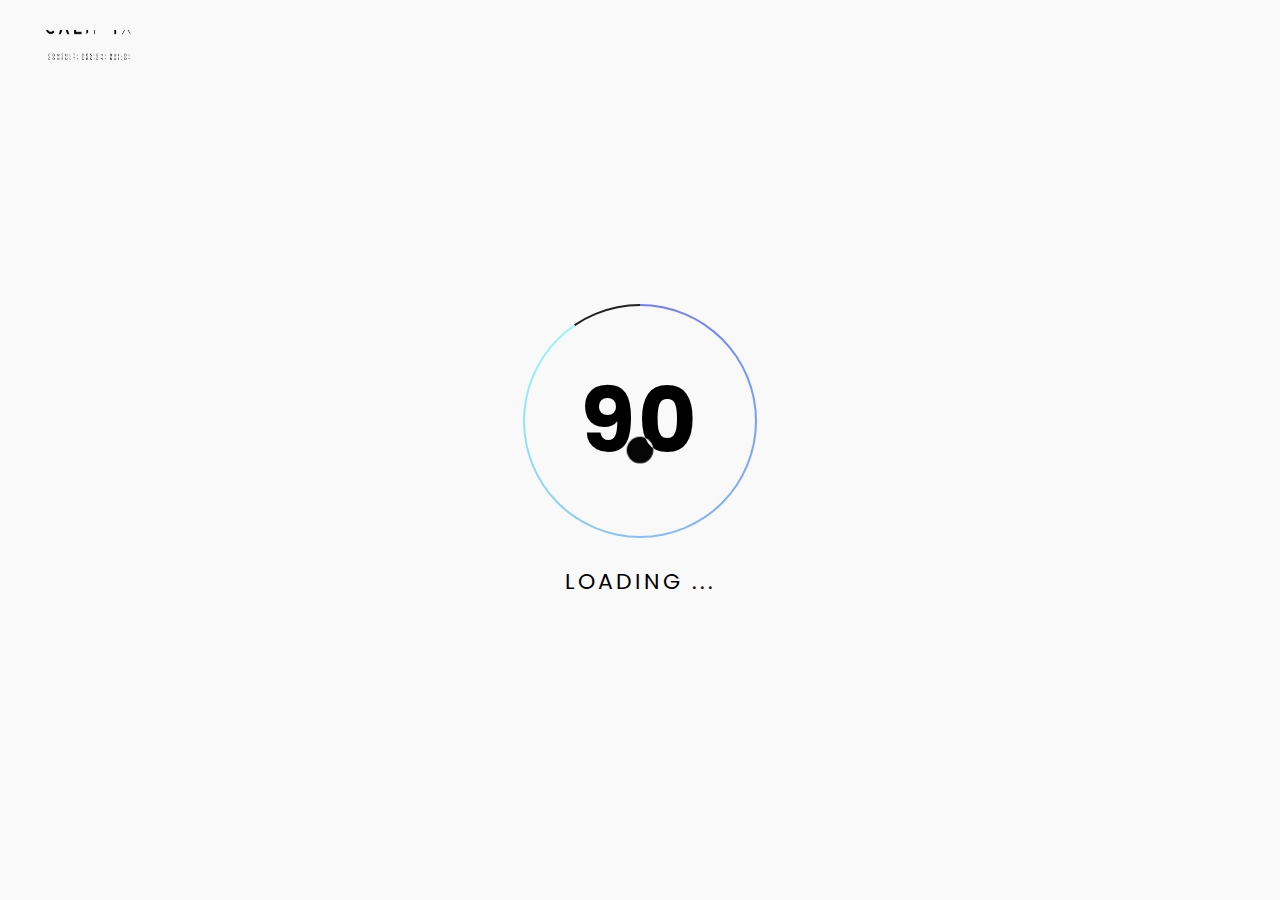
<file: services.html>
<!DOCTYPE html>
<html lang="en-US">

<head>
    <!-- Required meta tags -->
    <meta charset="utf-8" />
    <meta name="viewport" content="width=device-width, initial-scale=1, shrink-to-fit=no" />
    <meta name="description " content="Discover expert building contract services for villas and projects in Dubai. Our experienced team specializes in construction, project management, and consultancy services tailored to meet your needs. Contact us today to turn your vision into reality!" />
    <meta name="keyword"
        content="Villa construction,Building contracts,Dubai projects,Construction services,Residential development,Project management,Villa builders,Construction companies in Dubai,
        Luxury villas,Villa design and build,Residential construction" />


    <!--  Title -->
    <title>Caliphx Building contracting LLC</title>

    <!-- Font Google -->
    <link rel="preload"
        href="https://fonts.googleapis.com/css2?family=Roboto:wght@400;500&family=Poppins:wght@300;400;500;600;700&display=swap"
        as="style" onload="this.onload=null;this.rel='stylesheet'">
    <noscript>
        <link
            href="https://fonts.googleapis.com/css2?family=Roboto:wght@400;500&family=Poppins:wght@300;400;500;600;700&display=swap"
            rel="stylesheet">
    </noscript>

    <link rel="shortcut icon" href="assets/img/favicon.ico" type="image/x-icon" />
    <link rel="icon" href="assets/img/favicon.ico" type="image/x-icon" />

    <!-- custom styles (optional) -->
    <link href="assets/css/plugins.css" rel="stylesheet" />
    <link rel="stylesheet" href="assets/css/style.css">
</head>

<body class="v-light dsn-effect-scroll dsn-cursor-effect dsn-ajax classic-menu ">

    <!-- ========== Loading Page ========== -->
    <div class="preloader">
        <div class="dsnload p-absolute">
            <span class="dsnload__row">
                <span class="dsnload__img">
                    <img src="assets/img/logo.png" alt="">
                </span>
            </span>
            <span class="dsnload__row dsnload__row--sibling">
                <span class="dsnload__img">
                    <img src="assets/img/logo.png" alt="">
                </span>
            </span>
            <span class="dsnload__row dsnload__row--sibling">
                <span class="dsnload__img">
                    <img src="assets/img/logo.png" alt="">
                </span>
            </span>
            <span class="dsnload__row dsnload__row--sibling">
                <span class="dsnload__img">
                    <img src="assets/img/logo.png" alt="">
                </span>
            </span>
        </div>

        <div class="loading-circle">
            <p class="loading-count">
                <span class="percent" id="loadingNumber">0</span>
            </p>
        </div>

        <span class="loading-text text-uppercase mt-30">Loading ...</span>

    </div>
    <!-- ========== End Loading Page ========== -->

    <!-- ========== Menu ========== -->
    <div class="site-header dsn-load-animate dsn-container">
        <div class="extend-container d-flex w-100 align-items-baseline justify-content-between align-items-end">
            <div class="inner-header p-relative">
                <div class="main-logo">
                    <a href="index.html" data-dsn="parallax">
                        <img class="light-logo"
                            src="[data-uri]"
                            data-dsn-src="assets/img/logo.png" alt="" />
                        <img class="dark-logo"
                            src="[data-uri]"
                            data-dsn-src="assets/img/logo-dark.png" alt="" />
                    </a>
                </div>
            </div>
            <div class="menu-icon d-flex align-items-baseline">
                <div class="text-menu p-relative  font-heading text-transform-upper">
                    <div class="p-absolute text-button">Menu</div>
                    <div class="p-absolute text-open">Open</div>
                    <div class="p-absolute text-close">Close</div>
                </div>
                <div class="icon-m" data-dsn="parallax" data-dsn-move="10">
                    <span class="menu-icon-line p-relative d-inline-block icon-top"></span>
                    <span class="menu-icon-line p-relative d-inline-block icon-center"></span>
                    <span class="menu-icon-line p-relative d-block icon-bottom"></span>
                </div>
            </div>
            <nav class="accent-menu dsn-container main-navigation p-absolute  w-100  d-flex align-items-baseline ">
                <div class="menu-cover-title">Menu</div>
                <ul class="extend-container p-relative d-flex flex-column justify-content-center h-100">
                    <li>
                        <a href="index.html">

                            <span class="dsn-title-menu">Home</span>
                            <span class="dsn-meta-menu">00</span>
                            <span class="dsn-bg-arrow"></span>
                        </a>
                    </li>
                    <li>
                        <a href="about.html">

                            <span class="dsn-title-menu">About</span>
                            <span class="dsn-meta-menu">01</span>
                            <span class="dsn-bg-arrow"></span>
                        </a>
                    </li>

                    <li>
                        <a href="services.html">

                            <span class="dsn-title-menu">Services</span>
                            <span class="dsn-meta-menu">02</span>
                            <span class="dsn-bg-arrow"></span>
                        </a>
                    </li>

                    <li>
                        <a href="projects.html">

                            <span class="dsn-title-menu">Projects</span>
                            <span class="dsn-meta-menu">03</span>
                            <span class="dsn-bg-arrow"></span>
                        </a>
                    </li>

                    <li>
                        <a href="contact.html" class="user-no-selection">

                            <span class="dsn-title-menu">Contact</span>
                            <span class="dsn-meta-menu">04</span>
                            <span class="dsn-bg-arrow"></span>
                        </a>
                    </li>
                </ul>
                <div class="container-content  p-absolute h-100 left-60 d-flex flex-column justify-content-center">
                    <div class="nav__info">
                        <div class="nav-content">
                            <p class="title-line">
                                Location</p>
                            <p>
                                Office 308 - Arenco Office Building 3<br>
                                Green Community Village - Dubai Investments Park<br>
                                Dubai, United Arab Emirate</p>
                        </div>
                        <div class="nav-content">
                            <p class="title-line">
                                Contact</p>
                            <p class="links over-hidden">
                                <a href="tel:+97145756164" data-hover-text="(04) 575 6164" class="link-hover">(04) 575 6164</a>
                            </p>
                            <p class="links  over-hidden">
                                <a href="mailto:info@caliphx.com" data-hover-text="info@dsngrid.com" class="link-hover">info@caliphx.com</a>
                            </p>
                        </div>
                    </div>
                    <div class="nav-social nav-content">
                        <div class="nav-social-inner p-relative">
                            <p class="title-line">
                                Follow us</p>
                            <ul>
                                <li>
                                    <a href="#" target="_blank" rel="nofollow">Linkedin.
                                        <div class="icon-circle"></div>
                                    </a>
                                </li>
                                <li>
                                    <a href="https://www.instagram.com/caliphxdubai" target="_blank" rel="nofollow">Instagram.
                                        <div class="icon-circle"></div>
                                    </a>
                                </li>
                            

                            </ul>
                        </div>
                    </div>
                </div>
            </nav>
        </div>
    </div>
    <!-- ========== End Menu ========== -->


    <main class="main-root">
        <div id="dsn-scrollbar">
           <section class="image-comparison" data-component="image-comparison-slider">
  <div class="image-comparison__slider-wrapper">
    <label for="image-comparison-range" class="image-comparison__label">Move image comparison slider</label>
    <input type="range" min="0" max="100" value="50" class="image-comparison__range" id="image-compare-range" data-image-comparison-range="">

    <div class="image-comparison__image-wrapper  image-comparison__image-wrapper--overlay" data-image-comparison-overlay="">
      <figure class="image-comparison__figure image-comparison__figure--overlay">
        <picture class="image-comparison__picture">
          
          <img src="assets/img/detail-after-1.jpg"  class="image-comparison__image">
        </picture>

        <figcaption class="image-comparison__caption image-comparison__caption--before">
          <span class="image-comparison__caption-body">Before</span>
        </figcaption>
      </figure>
    </div>

    <div class="image-comparison__slider" data-image-comparison-slider="">
      <span class="image-comparison__thumb" data-image-comparison-thumb="">
        <svg class="image-comparison__thumb-icon" xmlns="http://www.w3.org/2000/svg" width="18" height="10" viewBox="0 0 18 10" fill="currentColor">
          <path class="image-comparison__thumb-icon--left" d="M12.121 4.703V.488c0-.302.384-.454.609-.24l4.42 4.214a.33.33 0 0 1 0 .481l-4.42 4.214c-.225.215-.609.063-.609-.24V4.703z"></path>
          <path class="image-comparison__thumb-icon--right" d="M5.879 4.703V.488c0-.302-.384-.454-.609-.24L.85 4.462a.33.33 0 0 0 0 .481l4.42 4.214c.225.215.609.063.609-.24V4.703z"></path>
        </svg>
      </span>
    </div>

    <div class="image-comparison__image-wrapper">
      <figure class="image-comparison__figure">
         <picture class="image-comparison__picture">
          
          <img src="assets/img/detail-before-1.jpg"  class="image-comparison__image">
        </picture>

        <figcaption class="image-comparison__caption image-comparison__caption--after">
          <span class="image-comparison__caption-body">After</span>
        </figcaption>
      </figure>
    </div>
  </div>
</section>

            <div class="wrapper">
               <section class="last-project-section section-margin dsn-swiper" data-dsn-controller=".project-content"
                    data-dsn-option='{"slidesPerView":1,"centeredSlides":false }'>
                    <div class="container">
                        <div class="mb-70 p-relative">
                            <h5 class="sub-heading mb-15 pb-15">
                                OUR services</h5>
                            <h2 class="section-title text-uppercase">Expert Building <strong> Solutions</strong>
                            </h2>
                        </div>

                        <div class="row">
                            <div class="col-12">
                                <div class="bg-project w-100 ">
                                    <div class="swiper-container">
                                        <div class="swiper-wrapper">
                                            <div class="swiper-slide">
                                                <div class="bg-item cover-bg"
                                                    data-image-src="assets/img/services/service1.jpg">
                                                </div>
                                            </div>

                                            <div class="swiper-slide">
                                                <div class="bg-item cover-bg"
                                                    data-image-src="assets/img/services/service2.jpg">
                                                </div>
                                            </div>

                                            <div class="swiper-slide">
                                                <div class="bg-item cover-bg"
                                                    data-image-src="assets/img/services/service3.jpg">
                                                </div>
                                            </div>

                                            <div class="swiper-slide">
                                                <div class="bg-item cover-bg"
                                                    data-image-src="assets/img/services/service4.jpg">
                                                </div>
                                            </div>

                                        </div>
                                    </div>

                                </div>
                            </div>

                            <div class="col col-lg-6 order-md-2 order-lg-3 align-self-end">
                                <div class="project-content">
                                    <div class="swiper-container">
                                        <div class="swiper-wrapper">
                                            <div class="swiper-slide">
                                                <div class="content-item">
                                                   
                                                    <h4 class="title-block mb-25 sec-title">Building Contracting</h4>
                                                    <p>Ground-up construction of residential, commercial, and industrial structures.
                                                        Including villa renovation and extensions.
                                                        </p>

                                                  
                                                </div>
                                            </div>

                                            <div class="swiper-slide">
                                                <div class="content-item">
                                                   
                                                    <h4 class="title-block mb-25 sec-title">Landscaping & Outdoor</h4>
                                                    <p>Expert landscaping services, featuring swimming pools, pergolas, sunken seating, BBQ, and greenery.</p>

                                                   
                                                </div>
                                            </div>

                                            <div class="swiper-slide">
                                                <div class="content-item">
                                                    
                                                    <h4 class="title-block mb-25 sec-title">Interior Fit-Out</h4>
                                                    <p>Customized interior solutions for residential and commercial spaces.
                                                        Specialized expertise in luxury and high-end finishes.</p>

                                                   
                                                </div>
                                            </div>

                                            <div class="swiper-slide">
                                                <div class="content-item">
                                                   
                                                    <h4 class="title-block mb-25 sec-title">Project Management</h4>
                                                    <p>Efficient project planning, scheduling, and execution.
                                                        Budget management to ensure cost-effective solutions. </p>

                                                    
                                                </div>
                                            </div>

                                           
                                        </div>
                                    </div>

                                </div>
                            </div>

                            <div class="col-lg-6 order-lg-2 order-md-3">
                                <div
                                    class="dsn-pagination d-flex justify-content-between background-section pt-50 pb-50">
                                    <div class="swiper-next">
                                        <div class="next-container">
                                            <div class="container-inner">
                                                <div class="triangle"></div>
                                                <svg class="circle" xmlns="http://www.w3.org/2000/svg" width="24"
                                                    height="24" viewBox="0 0 24 24">
                                                    <g class="circle-wrap" fill="none" stroke-width="1"
                                                        stroke-linejoin="round" stroke-miterlimit="10">
                                                        <circle cx="12" cy="12" r="10.5"></circle>
                                                    </g>
                                                </svg>
                                            </div>
                                        </div>
                                    </div>
                                    <div class="swiper-pagination"></div>
                                    <div class="swiper-prev">
                                        <div class="prev-container">
                                            <div class="container-inner">
                                                <div class="triangle"></div>
                                                <svg class="circle" xmlns="http://www.w3.org/2000/svg"
                                                    viewBox="0 0 24 24">
                                                    <g class="circle-wrap" fill="none" stroke-width="1"
                                                        stroke-linejoin="round" stroke-miterlimit="10">
                                                        <circle cx="12" cy="12" r="10.5"></circle>
                                                    </g>
                                                </svg>
                                            </div>
                                        </div>
                                    </div>
                                </div>
                            </div>
                        </div>
                    </div>
                </section>
            </div>
            <a href="tel:+97145756164" class="c-float" target="_blank"><i class="fa fa-phone c-float1"></i></a>
            <a href="https://api.whatsapp.com/send?phone=+97145756164" class="w-float" target="_blank">
              <i class="fab fa-whatsapp w-float1"></i>
            </a>
            <footer class="footer background-section pb-0 p-footer overflow-hidden">
                <div class="container">
                    <div class="fill-right-container background-main">
                        <div class="row">
                            <div class="col-md-2 footer-block-item">
                                <div class="col-md-2 footer-block-item">
                                    <div class="footer-block block-logo">
                                        <a href="" class="logo-footer m-auto">
                                            <img src="assets/img/logo.png" alt="" class="logo-dark cover-bg-img">
                                            <img src="assets/img/logo-dark.png" alt="" class="logo-light cover-bg-img">
                                        </a>
                                    </div>
                                </div>
                            </div>

                            <div class="col-md-4 footer-block-item">
                                <div class="footer-block">
                                    <p class="subtitle p-relative line-shap  line-shap-after mb-20">
                                        <span
                                            class="pl-10 pr-10 background-section heading-color text-uppercase">ADDRESS</span>
                                    </p>
                                    <p>Office 308 - Arenco Office Building 3<br>
                                        Green Community Village - Dubai Investments Park<br>
                                       Dubai, United Arab Emirate</p>
                                </div>
                            </div>

                            <div class="col-md-3 footer-block-item">
                                <div class="footer-block col-menu">
                                    <p class="subtitle p-relative line-shap  line-shap-after mb-20">
                                        <span
                                            class="pl-10 pr-10 background-section heading-color text-uppercase">NAVIGATION</span>
                                    </p>

                                    <ul>
                                        <li><a href="projects.html">Recent Works</a>
                                        </li>
                                        <li><a href="about.html">About</a></li>
                                        <li><a href="services.html">Services</a></li>
                                        <li><a href="contact.html">Contact</a></li>
                                    </ul>
                                </div>
                            </div>

                            <div class="col-md-3 footer-block-item">
                                <div class="footer-block soical-block">
                                    <ul class="socials">
                                        <li>
                                            <a href="https://www.instagram.com/caliphxdubai/" target="_blank">
                                                <i class="fab fa-instagram"></i>
                                          
                                            </a>
                                        </li>
                                        <li>
                                            <a href="https://wa.me/97145756164" target="_blank">
                                                <i class="fab fa-whatsapp"></i>
                                            </a>
                                        </li>
                                        
                                    </ul>
                                </div>
                            </div>
                        </div>

                        <div class="footer-credits  border-top pt-30 mt-30">
                            <div class="block">
                                <p class="copyright">© 2024 caliphx building contracting llc</p>
                            </div>
                        </div>
                    </div>

                </div>
            </footer>
        </div>
    </main>


    <!-- ========== Cursor Page ========== -->
    <div class="cursor">

        <div class="cursor-helper">
            <span class="cursor-drag">Drag</span>
            <span class="cursor-view">View</span>
            <span class="cursor-open"><i class="fas fa-plus"></i></span>
            <span class="cursor-close">Close</span>
            <span class="cursor-play">play</span>
            <span class="cursor-next"><i class="fas fa-chevron-right"></i></span>
            <span class="cursor-prev"><i class="fas fa-chevron-left"></i></span>
        </div>

    </div>
    <!-- ========== End Cursor Page ========== -->


    <!-- ========== Scroll Right Page To Top Page ========== -->
    <div class="scroll-to-top">
        <img src="assets/img/scroll_top.svg" alt="">
        <div class="box-number v-middle">
            <span>0%</span>
        </div>
    </div>
    <!-- ========== End Scroll Right Page To Top Page ========== -->


    <!-- Optional JavaScript -->
    <script src="assets/js/jquery-3.1.1.min.js"></script>
    <script src="assets/js/plugins.min.js"></script>
    <script src="assets/js/dsn-grid.js"></script>
    <script src="assets/js/custom.js"></script>
    <script>
        const imageComparisonSlider = document.querySelector('[data-component="image-comparison-slider"]')

function setSliderstate(e, element) {
  const sliderRange = element.querySelector('[data-image-comparison-range]');

  if (e.type === 'input') {
    sliderRange.classList.add('image-comparison__range--active');
    return;
  }

  sliderRange.classList.remove('image-comparison__range--active');
  element.removeEventListener('mousemove', moveSliderThumb);
}

function moveSliderThumb(e) {
  const sliderRange = document.querySelector('[data-image-comparison-range]');
  const thumb = document.querySelector('[data-image-comparison-thumb]');
  let position = e.layerY - 20;

  if (e.layerY <= sliderRange.offsetTop) {
    position = -20;
  }

  if (e.layerY >= sliderRange.offsetHeight) {
    position = sliderRange.offsetHeight - 20;
  }

  thumb.style.top = `${position}px`;
}

function moveSliderRange(e, element) {
  const value = e.target.value;
  const slider = element.querySelector('[data-image-comparison-slider]');
  const imageWrapperOverlay = element.querySelector('[data-image-comparison-overlay]');

  slider.style.left = `${value}%`;
  imageWrapperOverlay.style.width = `${value}%`;

  element.addEventListener('mousemove', moveSliderThumb);
  setSliderstate(e, element);
}

function init(element) {
  const sliderRange = element.querySelector('[data-image-comparison-range]');

  if ('ontouchstart' in window === false) {
    sliderRange.addEventListener('mouseup', e => setSliderstate(e, element));
    sliderRange.addEventListener('mousedown', moveSliderThumb);
  }

  sliderRange.addEventListener('input', e => moveSliderRange(e, element));
  sliderRange.addEventListener('change', e => moveSliderRange(e, element));
}

init(imageComparisonSlider);
    </script>
    <style>

.image-comparison__slider-wrapper {
  position: relative;
}

.image-comparison__label {
  font-size: 0;
  line-height: 0;
}

.image-comparison__label,
.image-comparison__range {
  position: absolute;
  top: 0;
  left: 0;
  width: 100%;
  height: 100%;
  margin: 0;
  padding: 0;
  background-color: transparent;
  border: none;
  -webkit-appearance: none;
     -moz-appearance: none;
          appearance: none;
  outline: none;
  cursor: ew-resize;
  z-index: 20;
}

@media (hover) {
  .image-comparison__range:hover ~ .image-comparison__slider .image-comparison__thumb {
    transform: scale(1.2);
  }
}

.image-comparison .image-comparison__slider-wrapper .image-comparison__range:active ~ .image-comparison__slider .image-comparison__thumb,
.image-comparison .image-comparison__slider-wrapper .image-comparison__range:focus ~ .image-comparison__slider .image-comparison__thumb,
.image-comparison .image-comparison__slider-wrapper .image-comparison__range--active ~ .image-comparison__slider .image-comparison__thumb {
  transform: scale(0.8);
  background-color: rgba(0, 97, 127, 0.5);
}

.image-comparison__image-wrapper--overlay {
  position: absolute;
  top: 0;
  left: 0;
  width: calc(50% + 1px);
  height: 100%;
  overflow: hidden;
}

.image-comparison__figure {
  margin: 0;
}
.image-comparison__figure::before {
  content: "";
  position: absolute;
  top: 0;
  left: 0;
  width: 100%;
  height: 100%;
  background-color: #f2f2f2;
}
.image-comparison__figure:not(.image-comparison__figure--overlay) {
  position: relative;
  padding-top: 100vh;
}

.image-comparison__image {
  position: absolute;
  top: 0;
  left: 0;
  width: 100%;
  height: 100%;
  -o-object-fit: cover;
     object-fit: cover;
  -o-object-position: 0 50%;
     object-position: 0 50%;
  overflow: hidden;
}
.image-comparison__figure--overlay .image-comparison__image {
  z-index: 1;
}

.image-comparison__caption {
  position: absolute;
  bottom: 12px;
  min-width: -webkit-max-content;
  min-width: -moz-max-content;
  min-width: max-content;
  display: flex;
  flex-direction: column;
  flex-wrap: nowrap;
  color: #fff;
  font-weight: bold;
  text-transform: uppercase;
}
@media screen and (max-width: 40.063em) {
  .image-comparison__caption {
    font-size: 12px;
  }
}

.image-comparison__caption--before {
  left: 12px;
  z-index: 2;
}

.image-comparison__caption--after {
  right: 12px;
  text-align: right;
}

.image-comparison__caption-body {
   
  padding: 6px 12px;
  background-color: #fff;
  color: #000;
}

.image-comparison__slider {
  position: absolute;
  top: 0;
  left: 50%;
  width: 2px;
  height: 100%;
  background-color: #fff;
  transition: background-color 0.3s ease-in-out;
  z-index: 10;
}
.image-comparison__range--active ~ .image-comparison__slider {
  background-color: rgba(255, 255, 255, 0);
}

.image-comparison__thumb {
  position: absolute;
  top: calc(50% - 20px);
  left: calc(50% - 20px);
  width: 40px;
  height: 40px;
  display: flex;
  flex-direction: column;
  justify-content: center;
  align-items: center;
  background-color: #0091df;
  color: #fff;
  border-radius: 50%;
  box-shadow: 0 0 22px 0 rgba(0, 0, 0, 0.5);
  transform-origin: center;
  transition: transform 0.3s ease-in-out, background-color 0.3s ease-in-out;
}

.image-comparison__range::-webkit-slider-runnable-track {
  width: 40px;
  height: 40px;
  opacity: 0;
}

.image-comparison__range::-moz-range-thumb {
  width: 40px;
  height: 40px;
  opacity: 0;
}

.image-comparison__range::-webkit-slider-thumb {
  width: 40px;
  height: 40px;
  opacity: 0;
}

.image-comparison__range::-ms-fill-lower {
  background-color: transparent;
}

.image-comparison__range::-ms-track {
  position: relative;
  top: 0;
  left: 0;
  width: 100%;
  height: 100%;
  border: none;
  margin: 0;
  padding: 0;
  background-color: transparent;
  color: transparent;
  outline: none;
  cursor: col-resize;
}

.image-comparison__range::-ms-thumb {
  width: 0.5%;
  height: 100%;
  opacity: 0;
}

.image-comparison__range::-ms-tooltip {
  display: none;
}
    </style>
</body>

</html>
</file>
<file: assets/css/plugins.css>
/*-----------------------------------------------------------------------------------

	Template Name: 
	Template URI: 
	Description: 
	Author: design_grid
	Author URI:
	Version: 1.0

-----------------------------------------------------------------------------------*/

/* ----------------------------------------------------------------
			[ All Css Plugins & Helper Classes File ]
-----------------------------------------------------------------*/

/* == bootstrap == */
@import url("plugins/bootstrap-grid.min.css");

/* == fontawesome == */
@import url("plugins/fontawesome-all.min.css");


/* == Swiper == */
@import url("plugins/swiper.min.css");


/* == justifiedGallery == */
@import url("plugins/justifiedGallery.min.css");

/* == magnific popup == */
@import url("plugins/magnific-popup.min.css");

/* == magnific popup == */
@import url("plugins/youtubepopup.min.css");

/* == Helper Class == */
@import url("global.min.css");

/* == twentytwenty == */
@import url("plugins/twentytwenty.min.css");
</file>
<file: assets/css/style.css>
@charset "UTF-8";
/*-----------------------------------------------------------

  Template Name: Droow - Ajax Portfolio Showcase HTML Template
  Template URI: http://theme.dsngrid.com/droow
  Description: Droow Ajax Portfolio Showcase HTML Template
  Author: design_grid
  Author URI: https://themeforest.net/user/design_grid
  Version: 1.0.0

-------------------------------------------------------------*/
/*-----------------------------------------------------------

    1.  Variables
    2.  Mixins
      - Mixins Master
      - Utilities
    3.  Normalize
    4.  Helpers
    5. Typography
      - Copy
	  - Headings
	6. Core
    7. Navigation
      - Links
      - Menus
	  - Next & Previous
    8. Content
      - pages
      - Comments
      - Archives
      - Footer
    9.Forms
      - Button
      - Fields
    10.Blocks
    11.Media
      - captions
    12.Version Light

-------------------------------------------------------------*/
:root, :root .v-light, :root .v-light-head {
  --bg-color: #f9f9f9;
  --assistant-color: #efefef;
  --theme-color: #b19777;
  --font-color: #0009;
  --heading-color: #000;
  --border-color: #2828281a;
  --smooth-color: #141414;
  --reverse-color: #141414;
  --reverse-heading-color: #fff;
  --bg-btn: #f6fafd;
  --bg-btn-assistant: #e5eaeacc;
}

@media only screen and (max-width: 768px) {
  body .v-light-head-mobile-sm {
    --bg-color: #f9f9f9;
    --assistant-color: #efefef;
    --theme-color: #b19777;
    --font-color: #0009;
    --heading-color: #000;
    --border-color: #2828281a;
    --smooth-color: #141414;
    --reverse-color: #141414;
    --reverse-heading-color: #fff;
    --bg-btn: #f6fafd;
    --bg-btn-assistant: #e5eaeacc;
  }
}
:root .v-dark, :root .v-dark-head {
  --bg-color: #181818;
  --assistant-color: #212121;
  --theme-color: #b19777;
  --font-color: rgba(255, 255, 255, 0.69);
  --heading-color: #fff;
  --border-color: #ffffff1a;
  --smooth-color: #f9f9f9;
  --reverse-color: #f9f9f9;
  --reverse-heading-color: #000;
  --bg-btn: #0a0909;
  --bg-btn-assistant: #101010;
}

:root .consulting-theme, :root .consulting-theme .v-dark, :root .consulting-theme .v-dark-head, :root .consulting-theme .v-light, :root .consulting-theme .v-light-head {
  --theme-color: #ccbd99;
}

@media only screen and (max-width: 991px) {
  .v-dark-head-mobile {
    --bg-color: #000;
    --assistant-color: #101010;
    --theme-color: #14bfb5;
    --font-color: #bbb;
    --heading-color: #fff;
    --border-color: rgba(255, 255, 255, 0.07);
    --smooth-color: #f9f9f9;
    --reverse-color: #f9f9f9;
    --reverse-heading-color: #000;
    color: var(--font-color);
  }
}
:root {
  --body-font: "Poppins", sans-serif;
  --heading-font: "Poppins", sans-serif;
  --font-code: Menlo, monaco, Consolas, Lucida Console, monospace;
  --font-pre: "Courier 10 Pitch", Courier, monospace;
  --font-size-base: 15px;
  --font-size-h1: 40px;
  --font-size-h2: 35px;
  --font-size-h3: 30px;
  --font-size-h4: 25px;
  --font-size-h5: 22px;
  --font-size-h6: 16px;
  --menu-size: 12px;
  --line-height-base: 1.3;
  --line-height-content: 1.6;
  --font-weight-heading: 600;
  --font-weight-body: 500;
  --margin-padding: 120px;
  --margin-padding-mobile: 80px;
  --box-padding: 80px;
  --box-padding-mobile: 50px;
  --smooth-width: 4px;
  --color-overlay: #000;
}

/* -------------------------------------------------------
                   Core
-------------------------------------------------------- */
html {
  font-size: var(--font-size-base);
}

body {
  line-height: var(--line-height-base);
  font-family: var(--body-font);
  font-weight: 400;
  margin: 0;
  text-rendering: optimizeLegibility;
  -webkit-transition: 100ms;
  -o-transition: 100ms;
  transition: 100ms;
  -webkit-transition-property: background-color, color;
  -o-transition-property: background-color, color;
  transition-property: background-color, color;
}

body, .main-root {
  background-color: var(--bg-color);
  color: var(--font-color);
}

.main-root {
  position: relative;
}

.before-line-sm, .before-line {
  position: relative;
}
.before-line-sm::before, .before-line::before {
  content: "";
  position: absolute;
  top: 50%;
  left: 0;
  width: 11px;
  height: 12px;
  -webkit-transform: translateY(-50%);
      -ms-transform: translateY(-50%);
          transform: translateY(-50%);
  background: var(--heading-color);
}

.before-line {
  padding-left: 30px;
}
.before-line::before {
  width: 11px;
  height: 1px;
}

.before-line-sm {
  padding-left: 25px;
}
.before-line-sm::before {
  width: 10px;
  height: 8px;
}

.line-bg-left, .line-bg-right {
  position: relative;
  z-index: 1;
}
.line-bg-left:before, .line-bg-left:after, .line-bg-right:before, .line-bg-right:after {
  top: 0;
  width: 100px;
  height: 100%;
  background-color: var(--assistant-color);
  z-index: -1;
  -webkit-transform: skew(-10deg);
      -ms-transform: skew(-10deg);
          transform: skew(-10deg);
}
.background-section .line-bg-left:before, .background-section .line-bg-left:after, .background-section .line-bg-right:before, .background-section .line-bg-right:after {
  background-color: var(--bg-color);
}
.line-bg-left.sub-heading:before, .line-bg-right.sub-heading:before {
  width: 60px;
}

.line-bg-left {
  padding-left: 20px;
}
.line-bg-left:before {
  left: 0;
  -webkit-transform-origin: bottom left;
      -ms-transform-origin: bottom left;
          transform-origin: bottom left;
}

.line-bg-right {
  padding-right: 15px;
}
.line-bg-right:after {
  right: 0;
  -webkit-transform-origin: bottom right;
      -ms-transform-origin: bottom right;
          transform-origin: bottom right;
}

.line-under:after, .line-bg-left:before, .line-bg-right:after, .line-under-left:before {
  content: "";
  position: absolute;
}

.bg-circle-dotted {
  position: absolute;
  left: 0;
  top: 0;
  width: 100%;
  height: 15vw;
  background-image: url(../img/circle-dotted.png);
  background-size: contain;
  opacity: 0.4;
  background-repeat: no-repeat;
}
.v-light .bg-circle-dotted {
  opacity: 0.04;
}
.bg-circle-dotted.bg-circle-dotted-right {
  left: auto;
  right: 0;
  top: auto;
  bottom: 0;
  -webkit-transform: rotate(180deg);
      -ms-transform: rotate(180deg);
          transform: rotate(180deg);
}

.line-shap:before, .line-shap:after {
  position: relative;
  display: inline-block;
  vertical-align: middle;
  width: 4vw;
  height: 1px;
  background: var(--border-color);
}
@media only screen and (max-width: 400px) {
  .line-shap:before, .line-shap:after {
    display: none;
  }
}
.line-shap:not(.line-shap-before):after {
  content: "";
  margin-left: 15px;
}
.line-shap:not(.line-shap-after):before {
  content: "";
  margin-right: 15px;
}

/**
    Body Style Line
 */
.main-content {
  position: relative;
  width: 100%;
}
@media only screen and (min-width: 992px) {
  body .main-content {
    padding-left: var(--body-style-space);
    padding-right: var(--body-style-space);
  }
}

@media only screen and (min-width: 992px) {
  body .full-width .dsn-container {
    padding-left: calc(var(--body-style-space) + 50px);
    padding-right: calc(var(--body-style-space) + 50px);
  }
}

@media only screen and (min-width: 992px) {
  body .line-border-style {
    position: fixed;
    top: 0;
    left: 0;
    pointer-events: none;
  }
  body .line-border-style:after, body .line-border-style:before {
    content: "";
    position: absolute;
    top: 0;
    height: 100%;
    width: 1px;
    background-color: var(--border-color);
    z-index: 100;
  }
  body .line-border-style:before {
    left: var(--body-style-space);
  }
  body .line-border-style:after {
    right: var(--body-style-space);
  }
}

/**
   End Body Style Line
 */
.wrapper {
  position: relative;
}

.content-inner {
  position: relative;
}

.cursor {
  position: fixed;
  top: 50%;
  left: 50%;
  width: 76px;
  height: 76px;
  z-index: 999999;
  pointer-events: none;
  border-radius: 50%;
  -webkit-transform-origin: left top;
      -ms-transform-origin: left top;
          transform-origin: left top;
  -webkit-transition: -webkit-transform 0.35s;
  transition: -webkit-transform 0.35s;
  -o-transition: transform 0.35s;
  transition: transform 0.35s;
  transition: transform 0.35s, -webkit-transform 0.35s;
  -webkit-transform: scale(0.35) translate(-50%, -50%);
      -ms-transform: scale(0.35) translate(-50%, -50%);
          transform: scale(0.35) translate(-50%, -50%);
  mix-blend-mode: exclusion;
  background-color: #fff;
}
.cursor.cursor-scale-full, .mfp-zoom-out-cur .cursor {
  -webkit-transform: scale(1.2) translate(-50%, -50%);
      -ms-transform: scale(1.2) translate(-50%, -50%);
          transform: scale(1.2) translate(-50%, -50%);
}
.cursor.cursor-scale-full span, .mfp-zoom-out-cur .cursor span {
  color: #000;
}
.cursor.cursor-scale-half {
  -webkit-transform: scale(0.85) translate(-50%, -50%);
      -ms-transform: scale(0.85) translate(-50%, -50%);
          transform: scale(0.85) translate(-50%, -50%);
  mix-blend-mode: unset;
  background-color: var(--bg-color);
}
.cursor.cursor-scale-half span {
  color: var(--heading-color);
}
.cursor.cursor-drag .cursor-next,
.cursor.cursor-drag .cursor-prev {
  position: absolute;
  top: 0;
  right: -25px;
}
.cursor.cursor-drag .cursor-prev {
  right: auto;
  left: -25px;
}
.cursor.cursor-drag.no-drag {
  mix-blend-mode: exclusion;
  color: #fff;
}
.cursor.cursor-drag.no-drag .cursor-next,
.cursor.cursor-drag.no-drag .cursor-prev,
.cursor.cursor-drag.no-drag .cursor-drag {
  display: none;
}
.cursor.cursor-drag.cursor-up-down .cursor-next,
.cursor.cursor-drag.cursor-up-down .cursor-prev {
  position: absolute;
  top: -50px;
  right: auto;
  left: 33px;
  -webkit-transform: rotate(-90deg);
      -ms-transform: rotate(-90deg);
          transform: rotate(-90deg);
}
.cursor.cursor-drag.cursor-up-down .cursor-prev {
  top: auto;
  bottom: -50px;
}
.cursor.cursor-drag.no-drag {
  mix-blend-mode: exclusion;
  background-color: #fff;
}
.cursor.cursor-drag.no-drag .cursor-next,
.cursor.cursor-drag.no-drag .cursor-prev,
.cursor.cursor-drag.no-drag .cursor-drag {
  display: none;
}
@media only screen and (max-width: 991px) {
  .cursor {
    display: none;
  }
}
.cursor .cursor-helper {
  position: absolute;
  border-radius: 50%;
  width: 100%;
  text-align: center;
}
.cursor .cursor-helper span {
  line-height: 76px;
  font-size: 12px;
  font-weight: bold;
  text-shadow: 20px 20px 20px #000;
  display: none;
}
.cursor.cursor-view span.cursor-view {
  mix-blend-mode: unset;
  display: block;
}
.cursor.cursor-close span.cursor-close {
  mix-blend-mode: unset;
  display: block;
}
.cursor.cursor-play span.cursor-play {
  mix-blend-mode: unset;
  display: block;
}
.cursor.cursor-open span.cursor-open {
  mix-blend-mode: unset;
  display: block;
}
.cursor.cursor-prev span.cursor-prev {
  mix-blend-mode: unset;
  display: block;
}
.cursor.cursor-next span.cursor-next {
  mix-blend-mode: unset;
  display: block;
}
.cursor.cursor-drag span.cursor-drag {
  mix-blend-mode: unset;
  display: block;
}
.dsn-ajax-effect:not(.dsn-cursor-effect) .cursor {
  left: auto;
  top: auto;
  right: 10px;
  bottom: 10px;
  -webkit-transform: scale(0.3) translate(-50%, -50%);
      -ms-transform: scale(0.3) translate(-50%, -50%);
          transform: scale(0.3) translate(-50%, -50%);
  mix-blend-mode: unset;
}
.dsn-ajax-effect .cursor {
  display: inherit !important;
  -webkit-transform: scale(0.3);
      -ms-transform: scale(0.3);
          transform: scale(0.3);
  mix-blend-mode: unset;
}
.dsn-ajax-effect .cursor:after {
  content: "";
  position: absolute;
  width: 100px;
  height: 109px;
  border-radius: 50%;
  left: -9px;
  top: -15px;
  border-top: 5px solid #fff;
  -webkit-animation-name: animate-load;
          animation-name: animate-load;
  -webkit-animation-duration: 1.5s;
          animation-duration: 1.5s;
  -webkit-animation-iteration-count: infinite;
          animation-iteration-count: infinite;
}
.cursor.no-scale {
  -webkit-transform: scale(0) translate(-50%, -50%);
      -ms-transform: scale(0) translate(-50%, -50%);
          transform: scale(0) translate(-50%, -50%);
}

@-webkit-keyframes animate-load {
  from {
    -webkit-transform: rotate(0deg);
            transform: rotate(0deg);
  }
  to {
    -webkit-transform: rotate(360deg);
            transform: rotate(360deg);
  }
}
@keyframes animate-load {
  from {
    -webkit-transform: rotate(0deg);
            transform: rotate(0deg);
  }
  to {
    -webkit-transform: rotate(360deg);
            transform: rotate(360deg);
  }
}
.half-bg-top {
  position: absolute;
  left: 0;
  top: 0;
  width: 100%;
}

.dsn-paginate-right-page {
  position: fixed;
  right: 20px;
  mix-blend-mode: exclusion;
  pointer-events: none;
  z-index: 100;
}
@media only screen and (min-width: 992px) {
  body .dsn-paginate-right-page {
    right: calc(var(--body-style-space) / 2);
  }
}
.dsn-paginate-right-page, .dsn-paginate-right-page .dsn-link-paginate:before {
  top: 50%;
  -webkit-transform: translateY(-50%);
      -ms-transform: translateY(-50%);
          transform: translateY(-50%);
}
.dsn-paginate-right-page .dsn-link-paginate {
  position: relative;
  -webkit-transform: translateX(100%);
      -ms-transform: translateX(100%);
          transform: translateX(100%);
  padding: 4px 25px;
  font-size: 13px;
  letter-spacing: 2px;
  pointer-events: auto;
  cursor: pointer;
  color: #000;
}
.dsn-paginate-right-page .dsn-link-paginate:not(:last-child) {
  margin-bottom: 10px;
}
.dsn-paginate-right-page .dsn-link-paginate:before {
  content: "";
  position: absolute;
  width: 1.5px;
  height: 100%;
  left: -0.5px;
  background-color: #fff;
  z-index: -1;
}
.dsn-paginate-right-page .dsn-link-paginate, .dsn-paginate-right-page .dsn-link-paginate:before {
  -webkit-transition: 0.5s;
  -o-transition: 0.5s;
  transition: 0.5s;
}
.dsn-paginate-right-page .dsn-link-paginate:hover {
  -webkit-transform: translateX(25px);
      -ms-transform: translateX(25px);
          transform: translateX(25px);
}
.dsn-paginate-right-page .dsn-link-paginate:hover:before {
  width: 100%;
}

input::-webkit-input-placeholder, textarea::-webkit-input-placeholder, .form-control::-webkit-input-placeholder, .form-box input::-webkit-input-placeholder, .form-box textarea::-webkit-input-placeholder {
  color: var(--heading-color);
}

input::-moz-placeholder, textarea::-moz-placeholder, .form-control::-moz-placeholder, .form-box input::-moz-placeholder, .form-box textarea::-moz-placeholder {
  color: var(--heading-color);
}

input:-ms-input-placeholder, textarea:-ms-input-placeholder, .form-control:-ms-input-placeholder, .form-box input:-ms-input-placeholder, .form-box textarea:-ms-input-placeholder {
  color: var(--heading-color);
}

input::-ms-input-placeholder, textarea::-ms-input-placeholder, .form-control::-ms-input-placeholder, .form-box input::-ms-input-placeholder, .form-box textarea::-ms-input-placeholder {
  color: var(--heading-color);
}

input::placeholder,
textarea::placeholder,
.form-control::placeholder,
.form-box input::placeholder,
.form-box textarea::placeholder {
  color: var(--heading-color);
}

input[type=search]::-webkit-search-decoration {
  display: none;
}

.main-btn {
  position: relative;
  border: 1px solid var(--heading-color);
  background-color: transparent;
  padding: 18px 45px 18px;
  margin-left: 15px;
}
.main-btn .text {
  font-size: 13px;
  font-weight: 400;
  text-transform: uppercase;
  letter-spacing: 2px;
  color: var(--heading-color);
  background-color: transparent;
}
.main-btn .line-btn {
  position: absolute;
}
.main-btn .line-btn.line-btn-top-left {
  top: 0;
  left: 0;
}
.main-btn .line-btn.line-btn-top-left::before {
  top: -1px;
  left: -11px;
  width: 10px;
  height: 1px;
}
.main-btn .line-btn.line-btn-top-left::after {
  top: -11px;
  left: -1px;
  width: 1px;
  height: 10px;
}
.main-btn .line-btn.line-btn-top-right {
  top: 0;
  right: 0;
}
.main-btn .line-btn.line-btn-top-right::before {
  top: -1px;
  right: -11px;
  width: 10px;
  height: 1px;
}
.main-btn .line-btn.line-btn-top-right::after {
  top: -11px;
  right: -1px;
  width: 1px;
  height: 10px;
}
.main-btn .line-btn.line-btn-bottom-right {
  bottom: 0;
  right: 0;
}
.main-btn .line-btn.line-btn-bottom-right::before {
  bottom: -1px;
  right: -11px;
  width: 10px;
  height: 1px;
}
.main-btn .line-btn.line-btn-bottom-right::after {
  bottom: -11px;
  right: -1px;
  width: 1px;
  height: 10px;
}
.main-btn .line-btn.line-btn-bottom-left {
  bottom: 0;
  left: 0;
}
.main-btn .line-btn.line-btn-bottom-left::before {
  bottom: -1px;
  left: -11px;
  width: 10px;
  height: 1px;
}
.main-btn .line-btn.line-btn-bottom-left::after {
  bottom: -11px;
  left: -1px;
  width: 1px;
  height: 10px;
}
.main-btn .line-btn::before, .main-btn .line-btn::after {
  content: "";
  position: absolute;
  background-color: var(--heading-color);
  -webkit-transition: 0.2s ease-out;
  -o-transition: 0.2s ease-out;
  transition: 0.2s ease-out;
  opacity: 0.4;
}
.main-btn:hover .line-btn::before, .main-btn:hover .line-btn::after {
  width: 0;
  height: 0;
}

.text-link {
  position: relative;
  color: var(--heading-color);
  -webkit-transition: all 2s cubic-bezier(0.165, 0.84, 0.44, 1);
  -o-transition: all 2s cubic-bezier(0.165, 0.84, 0.44, 1);
  transition: all 2s cubic-bezier(0.165, 0.84, 0.44, 1);
  font-weight: 500;
}
.text-link .icon {
  width: 35px;
  background-color: var(--bg-btn-assistant);
}
.text-link svg {
  position: relative;
  width: 14px;
  fill: var(--heading-color);
  margin-top: -2px;
  z-index: 2;
}
.text-link .text {
  background-color: var(--bg-btn);
  padding: 12px 18px;
  position: relative;
  font-size: 13px;
  line-height: 1.2;
  letter-spacing: 2px;
  -webkit-transition: all 0.25s ease-in-out;
  -o-transition: all 0.25s ease-in-out;
  transition: all 0.25s ease-in-out;
  z-index: 2;
}

.text-link-2 {
  position: relative;
  width: auto;
  color: #fff;
  display: inline-block;
  padding-left: 90px;
  -webkit-transition: all 2s cubic-bezier(0.165, 0.84, 0.44, 1);
  -o-transition: all 2s cubic-bezier(0.165, 0.84, 0.44, 1);
  transition: all 2s cubic-bezier(0.165, 0.84, 0.44, 1);
}
.text-link-2::before, .text-link-2::after {
  content: "";
  height: 2px;
  background-color: var(--heading-color);
  position: absolute;
  top: 50%;
  width: 70px;
}
.text-link-2::before {
  display: block;
  left: 0;
  pointer-events: none;
  -webkit-transform: scaleX(1) translateY(-50%);
      -ms-transform: scaleX(1) translateY(-50%);
          transform: scaleX(1) translateY(-50%);
  -webkit-transform-origin: 0 50%;
      -ms-transform-origin: 0 50%;
          transform-origin: 0 50%;
}
.text-link-2::after {
  display: block;
  right: 0px;
  -webkit-transform: scaleX(0) translateY(-50%);
      -ms-transform: scaleX(0) translateY(-50%);
          transform: scaleX(0) translateY(-50%);
  -webkit-transform-origin: 100% 50%;
      -ms-transform-origin: 100% 50%;
          transform-origin: 100% 50%;
  transition: transform 0.3s cubic-bezier(0.895, 0.03, 0.685, 0.22), -webkit-transform 0.3s cubic-bezier(0.895, 0.03, 0.685, 0.22);
}
.text-link-2 .text {
  position: relative;
  letter-spacing: 2px;
  -webkit-transition: all 0.25s ease-in-out;
  -o-transition: all 0.25s ease-in-out;
  transition: all 0.25s ease-in-out;
}
.text-link-2:hover {
  padding-left: 0;
  padding-right: 90px;
}
.text-link-2:hover::before {
  -webkit-transform: scaleX(0) translateY(-50%);
      -ms-transform: scaleX(0) translateY(-50%);
          transform: scaleX(0) translateY(-50%);
  -webkit-transform-origin: 100% 50%;
      -ms-transform-origin: 100% 50%;
          transform-origin: 100% 50%;
  -webkit-transition: -webkit-transform 0.6s cubic-bezier(0.165, 0.84, 0.44, 1);
  transition: -webkit-transform 0.6s cubic-bezier(0.165, 0.84, 0.44, 1);
  -o-transition: transform 0.6s cubic-bezier(0.165, 0.84, 0.44, 1);
  transition: transform 0.6s cubic-bezier(0.165, 0.84, 0.44, 1);
  transition: transform 0.6s cubic-bezier(0.165, 0.84, 0.44, 1), -webkit-transform 0.6s cubic-bezier(0.165, 0.84, 0.44, 1);
}
.text-link-2:hover::after {
  -webkit-transform: scaleX(1) translateY(-50%);
      -ms-transform: scaleX(1) translateY(-50%);
          transform: scaleX(1) translateY(-50%);
  -webkit-transform-origin: 0 50%;
      -ms-transform-origin: 0 50%;
          transform-origin: 0 50%;
  -webkit-transition: -webkit-transform 0.6s cubic-bezier(0.165, 0.84, 0.44, 1) 0.3s;
  transition: -webkit-transform 0.6s cubic-bezier(0.165, 0.84, 0.44, 1) 0.3s;
  -o-transition: transform 0.6s cubic-bezier(0.165, 0.84, 0.44, 1) 0.3s;
  transition: transform 0.6s cubic-bezier(0.165, 0.84, 0.44, 1) 0.3s;
  transition: transform 0.6s cubic-bezier(0.165, 0.84, 0.44, 1) 0.3s, -webkit-transform 0.6s cubic-bezier(0.165, 0.84, 0.44, 1) 0.3s;
}

.read-more {
  color: var(--heading-color);
  letter-spacing: 2px;
  padding-bottom: 2px;
}
.read-more::before {
  position: absolute;
  content: "";
  background-image: url(../img/button-pattern.png);
  background-repeat: repeat;
  bottom: 0;
  left: 0;
  width: 100%;
  height: 10px;
  z-index: 0;
  -webkit-transition: all 0.3s linear;
  -o-transition: all 0.3s linear;
  transition: all 0.3s linear;
  opacity: 0.5;
}
.read-more:hover::before {
  background-position: 20px 0;
}

/*--------------------------------------------------------------
## Links
--------------------------------------------------------------*/
a {
  outline: 0;
  outline-style: none;
}
a:hover, a:active {
  outline: 0;
  text-decoration: none;
}

/*--------------------------------------------------------------
## Menus
--------------------------------------------------------------*/
.font-heading {
  font-family: var(--heading-font);
}

.text-transform-upper {
  text-transform: uppercase;
}

.site-header {
  position: fixed;
  top: 0;
  width: 100%;
  padding-top: 22px;
  padding-bottom: 22px;
  z-index: 10;
  pointer-events: none;
  -webkit-transition-property: background-color, padding-top, padding-bottom, -webkit-transform;
  transition-property: background-color, padding-top, padding-bottom, -webkit-transform;
  -o-transition-property: background-color, padding-top, padding-bottom, transform;
  transition-property: background-color, padding-top, padding-bottom, transform;
  transition-property: background-color, padding-top, padding-bottom, transform, -webkit-transform;
  -webkit-transition-duration: 0.5s;
       -o-transition-duration: 0.5s;
          transition-duration: 0.5s;
}
.site-header a {
  color: inherit;
}
.site-header .main-logo {
  color: var(--heading-color);
}
.site-header .main-logo .light-logo {
  display: inherit;
}
.site-header .main-logo .dark-logo {
  display: none;
}
body:not(.v-dark) .site-header .main-logo .light-logo {
  display: none;
}
body:not(.v-dark) .site-header .main-logo .dark-logo {
  display: inherit;
}
.admin-bar .site-header {
  top: 46px;
}
@media screen and (min-width: 783px) {
  .admin-bar .site-header {
    top: 32px;
  }
}
.site-header .menu-cover-title {
  position: absolute;
  top: 50%;
  left: -12px;
  font-size: 20vw;
  font-weight: 600;
  line-height: 1.15;
  -webkit-transform: translateY(-50%);
      -ms-transform: translateY(-50%);
          transform: translateY(-50%);
  opacity: 0.05;
}
@media only screen and (max-width: 991px) {
  .site-header .menu-cover-title {
    left: 50%;
    -webkit-transform: translate(-50%, -50%);
        -ms-transform: translate(-50%, -50%);
            transform: translate(-50%, -50%);
  }
}
.site-header .inner-header .main-logo {
  width: 136px;
  pointer-events: all;
}
.site-header .inner-header .main-logo img {
  height: auto;
}
.site-header .main-navigation {
  pointer-events: all;
}
.site-header .menu-icon {
  position: relative;
  top: -5px;
  cursor: pointer;
  pointer-events: all;
}
.site-header .menu-icon .icon-m .menu-icon-line {
  background-color: var(--theme-color);
  width: 23px;
  height: 2px;
  -webkit-transition: -webkit-transform 0.2s ease-Out;
  transition: -webkit-transform 0.2s ease-Out;
  -o-transition: transform 0.2s ease-Out;
  transition: transform 0.2s ease-Out;
  transition: transform 0.2s ease-Out, -webkit-transform 0.2s ease-Out;
}
.site-header .menu-icon .icon-m .menu-icon-line.icon-top {
  width: 5px;
}
.site-header .menu-icon .icon-m .menu-icon-line.icon-center {
  width: 14px;
}
.site-header .menu-icon .icon-m .menu-icon-line.icon-bottom {
  margin-top: 5px;
}
.site-header .menu-icon .icon-m .icon-circle {
  position: absolute;
  top: -5px;
  left: -8px;
  width: 46px;
  height: 46px;
  border: 1px solid rgba(255, 255, 255, 0.1);
  border-radius: 50%;
  display: none;
}
.site-header .menu-icon .icon-m:hover .icon-circle {
  display: inherit;
}
.site-header .menu-icon .text-menu {
  top: -4px;
  width: 45px;
  color: var(--heading-color);
  opacity: 0.9;
  font-size: 13px;
  font-weight: 600;
}
.site-header .menu-icon .text-menu > div {
  left: 0;
  top: 0;
}
.site-header .menu-icon .text-menu .text-button .dsn-word-wrapper {
  overflow: hidden;
  will-change: transform;
}
.site-header .menu-icon .text-menu .text-button .dsn-chars-wrapper {
  opacity: 0;
  visibility: hidden;
  will-change: transform;
  -webkit-transform: translateY(50%) rotate(15deg) scale(0.8);
      -ms-transform: translateY(50%) rotate(15deg) scale(0.8);
          transform: translateY(50%) rotate(15deg) scale(0.8);
  -webkit-transform-origin: top left;
      -ms-transform-origin: top left;
          transform-origin: top left;
  -webkit-transition: opacity 0.3s cubic-bezier(0.3, 0, 0.7, 1), visibility 0.3s, -webkit-transform 0.4s cubic-bezier(0.3, 0, 0.7, 1);
  transition: opacity 0.3s cubic-bezier(0.3, 0, 0.7, 1), visibility 0.3s, -webkit-transform 0.4s cubic-bezier(0.3, 0, 0.7, 1);
  -o-transition: transform 0.4s cubic-bezier(0.3, 0, 0.7, 1), opacity 0.3s cubic-bezier(0.3, 0, 0.7, 1), visibility 0.3s;
  transition: transform 0.4s cubic-bezier(0.3, 0, 0.7, 1), opacity 0.3s cubic-bezier(0.3, 0, 0.7, 1), visibility 0.3s;
  transition: transform 0.4s cubic-bezier(0.3, 0, 0.7, 1), opacity 0.3s cubic-bezier(0.3, 0, 0.7, 1), visibility 0.3s, -webkit-transform 0.4s cubic-bezier(0.3, 0, 0.7, 1);
  -webkit-transition-delay: calc(30ms * var(--char-dsn-index) + 1ms);
       -o-transition-delay: calc(30ms * var(--char-dsn-index) + 1ms);
          transition-delay: calc(30ms * var(--char-dsn-index) + 1ms);
}
.site-header .menu-icon .text-menu .text-button .dsn-chars-wrapper {
  opacity: 1;
  visibility: visible;
  -webkit-transform: translateY(0) rotate(0deg) scale(1);
      -ms-transform: translateY(0) rotate(0deg) scale(1);
          transform: translateY(0) rotate(0deg) scale(1);
}
.site-header .menu-icon .text-menu .text-open .dsn-word-wrapper,
.site-header .menu-icon .text-menu .text-close .dsn-word-wrapper {
  overflow: hidden;
  will-change: transform;
}
.site-header .menu-icon .text-menu .text-open .dsn-chars-wrapper,
.site-header .menu-icon .text-menu .text-close .dsn-chars-wrapper {
  opacity: 0;
  visibility: hidden;
  will-change: transform;
  -webkit-transform: translateY(50%) rotate(15deg) scale(0.8);
      -ms-transform: translateY(50%) rotate(15deg) scale(0.8);
          transform: translateY(50%) rotate(15deg) scale(0.8);
  -webkit-transform-origin: top left;
      -ms-transform-origin: top left;
          transform-origin: top left;
  -webkit-transition: opacity 0.3s cubic-bezier(0.3, 0, 0.7, 1), visibility 0.3s, -webkit-transform 0.4s cubic-bezier(0.3, 0, 0.7, 1);
  transition: opacity 0.3s cubic-bezier(0.3, 0, 0.7, 1), visibility 0.3s, -webkit-transform 0.4s cubic-bezier(0.3, 0, 0.7, 1);
  -o-transition: transform 0.4s cubic-bezier(0.3, 0, 0.7, 1), opacity 0.3s cubic-bezier(0.3, 0, 0.7, 1), visibility 0.3s;
  transition: transform 0.4s cubic-bezier(0.3, 0, 0.7, 1), opacity 0.3s cubic-bezier(0.3, 0, 0.7, 1), visibility 0.3s;
  transition: transform 0.4s cubic-bezier(0.3, 0, 0.7, 1), opacity 0.3s cubic-bezier(0.3, 0, 0.7, 1), visibility 0.3s, -webkit-transform 0.4s cubic-bezier(0.3, 0, 0.7, 1);
  -webkit-transition-delay: calc(30ms * var(--char-dsn-index) + 1ms);
       -o-transition-delay: calc(30ms * var(--char-dsn-index) + 1ms);
          transition-delay: calc(30ms * var(--char-dsn-index) + 1ms);
}
.site-header .menu-icon.nav-active .text-menu {
  width: 50px;
}
.site-header .menu-icon:hover .icon-m .icon-top,
.site-header .menu-icon:hover .icon-m .icon-center {
  -webkit-transform: translateY(6px);
      -ms-transform: translateY(6px);
          transform: translateY(6px);
}
.site-header .menu-icon:hover .icon-m .icon-bottom {
  -webkit-transform: translateY(-5px);
      -ms-transform: translateY(-5px);
          transform: translateY(-5px);
}
.site-header .menu-icon:hover .text-menu .text-button .dsn-word-wrapper {
  overflow: hidden;
  will-change: transform;
}
.site-header .menu-icon:hover .text-menu .text-button .dsn-chars-wrapper {
  opacity: 0;
  visibility: hidden;
  will-change: transform;
  -webkit-transform: translateY(50%) rotate(15deg) scale(0.8);
      -ms-transform: translateY(50%) rotate(15deg) scale(0.8);
          transform: translateY(50%) rotate(15deg) scale(0.8);
  -webkit-transform-origin: top left;
      -ms-transform-origin: top left;
          transform-origin: top left;
  -webkit-transition: opacity 0.3s cubic-bezier(0.3, 0, 0.7, 1), visibility 0.3s, -webkit-transform 0.4s cubic-bezier(0.3, 0, 0.7, 1);
  transition: opacity 0.3s cubic-bezier(0.3, 0, 0.7, 1), visibility 0.3s, -webkit-transform 0.4s cubic-bezier(0.3, 0, 0.7, 1);
  -o-transition: transform 0.4s cubic-bezier(0.3, 0, 0.7, 1), opacity 0.3s cubic-bezier(0.3, 0, 0.7, 1), visibility 0.3s;
  transition: transform 0.4s cubic-bezier(0.3, 0, 0.7, 1), opacity 0.3s cubic-bezier(0.3, 0, 0.7, 1), visibility 0.3s;
  transition: transform 0.4s cubic-bezier(0.3, 0, 0.7, 1), opacity 0.3s cubic-bezier(0.3, 0, 0.7, 1), visibility 0.3s, -webkit-transform 0.4s cubic-bezier(0.3, 0, 0.7, 1);
  -webkit-transition-delay: calc(30ms * var(--char-dsn-index) + 1ms);
       -o-transition-delay: calc(30ms * var(--char-dsn-index) + 1ms);
          transition-delay: calc(30ms * var(--char-dsn-index) + 1ms);
}
.site-header .menu-icon:hover:not(.nav-active) .text-menu .text-open .dsn-chars-wrapper {
  opacity: 1;
  visibility: visible;
  -webkit-transform: translateY(0) rotate(0deg) scale(1);
      -ms-transform: translateY(0) rotate(0deg) scale(1);
          transform: translateY(0) rotate(0deg) scale(1);
}
.site-header .menu-icon:hover.nav-active .text-menu .text-close .dsn-chars-wrapper {
  opacity: 1;
  visibility: visible;
  -webkit-transform: translateY(0) rotate(0deg) scale(1);
      -ms-transform: translateY(0) rotate(0deg) scale(1);
          transform: translateY(0) rotate(0deg) scale(1);
}
.site-header .container-content {
  width: 30%;
  opacity: 0;
  visibility: hidden;
}
@media only screen and (max-width: 991px) {
  .site-header .container-content {
    display: none;
  }
}
.site-header .container-content .nav-content:not(:first-of-type) {
  margin-top: 30px;
}
.site-header .container-content .nav-content p {
  color: var(--font-color);
}
.site-header .container-content .nav-content p:not(:last-of-type) {
  margin-bottom: 5px;
}
.site-header .container-content .nav-content p .link-hover {
  text-transform: uppercase;
}
.site-header .container-content .title-line,
.site-header .container-content p.title-line {
  color: var(--theme-color);
  font-size: 20px;
  font-weight: 600;
  margin-bottom: 10px;
}
.site-header .container-content .nav-social ul li {
  font-size: 14px;
  margin-right: 15px;
  padding-right: 5px;
}
.site-header .container-content .nav-social ul li, .site-header .container-content .nav-social ul li a {
  position: relative;
  color: var(--heading-color);
  display: inline-block;
  letter-spacing: 2px;
  font-family: var(--heading-font);
}
.site-header ul.extend-container {
  width: 100%;
  max-width: 100%;
}
@media only screen and (max-width: 991px) {
  .site-header ul.extend-container {
    -webkit-box-align: center;
        -ms-flex-align: center;
            align-items: center;
  }
}
.site-header .extend-container .main-navigation {
  height: 100vh;
  top: 0;
  left: 0;
  background-color: var(--bg-color);
  z-index: -1;
  -webkit-transform: translateY(-100%);
      -ms-transform: translateY(-100%);
          transform: translateY(-100%);
  opacity: 0;
  visibility: visible;
}
.site-header .extend-container .main-navigation:after {
  position: absolute;
  content: "";
  width: 100%;
  height: 100%;
  top: 0;
  z-index: -1;
  opacity: 0.05;
  background-size: cover;
  background-repeat: no-repeat;
}
.site-header .extend-container .main-navigation ul.extend-container li {
  color: var(--heading-color);
  width: -webkit-max-content;
  width: -moz-max-content;
  width: max-content;
  margin-bottom: 10px;
  line-height: 1;
  font-family: var(--heading-font);
}
.site-header .extend-container .main-navigation ul.extend-container li.dsn-active, .site-header .extend-container .main-navigation ul.extend-container li:hover {
  color: var(--theme-color);
}
.site-header .extend-container .main-navigation ul.extend-container li.dsn-active .dsn-meta-menu, .site-header .extend-container .main-navigation ul.extend-container li:hover .dsn-meta-menu {
  color: var(--assistant-color);
}
.site-header .extend-container .main-navigation ul.extend-container li .dsn-back-menu {
  display: -webkit-box;
  display: -ms-flexbox;
  display: flex;
  -webkit-box-align: center;
      -ms-flex-align: center;
          align-items: center;
  margin-bottom: 20px;
  cursor: pointer;
}
.site-header .extend-container .main-navigation ul.extend-container li .dsn-back-menu img {
  width: 32px;
  -webkit-transform: translateX(0);
      -ms-transform: translateX(0);
          transform: translateX(0);
}
.site-header .extend-container .main-navigation ul.extend-container li .dsn-back-menu .dsn-title-menu {
  font-size: 42px;
  margin-left: 5px;
}
@media only screen and (max-width: 767px) {
  .site-header .extend-container .main-navigation ul.extend-container li .dsn-back-menu .dsn-title-menu {
    font-size: 32px;
  }
}
@media only screen and (max-width: 575px) {
  .site-header .extend-container .main-navigation ul.extend-container li .dsn-back-menu .dsn-title-menu {
    font-size: 24px;
  }
}
.site-header .extend-container .main-navigation ul.extend-container li .dsn-back-menu img,
.site-header .extend-container .main-navigation ul.extend-container li .dsn-back-menu .dsn-title-menu {
  -webkit-transition: 0.5s ease-in-out;
  -o-transition: 0.5s ease-in-out;
  transition: 0.5s ease-in-out;
  -webkit-transition-property: opacity, visibility, -webkit-transform;
  transition-property: opacity, visibility, -webkit-transform;
  -o-transition-property: opacity, visibility, transform;
  transition-property: opacity, visibility, transform;
  transition-property: opacity, visibility, transform, -webkit-transform;
}
.site-header .extend-container .main-navigation ul.extend-container li .dsn-back-menu:hover img {
  -webkit-transform: translateX(-22px);
      -ms-transform: translateX(-22px);
          transform: translateX(-22px);
  opacity: 0;
  visibility: hidden;
}
.site-header .extend-container .main-navigation ul.extend-container li .dsn-back-menu:hover .dsn-title-menu {
  -webkit-transform: translateX(-40px);
      -ms-transform: translateX(-40px);
          transform: translateX(-40px);
}
.site-header .extend-container .main-navigation ul.extend-container li li {
  overflow: inherit;
  margin-bottom: 0;
}
.site-header .extend-container .main-navigation ul.extend-container li a {
  overflow: hidden;
  line-height: 1.2;
}
.site-header .extend-container .main-navigation ul.extend-container li a:after,
.site-header .extend-container .main-navigation ul.extend-container li a .dsn-meta-menu {
  position: absolute;
  display: inherit;
  width: -webkit-max-content;
  width: -moz-max-content;
  width: max-content;
}
.site-header .extend-container .main-navigation ul.extend-container li a .dsn-meta-menu {
  margin-left: 10px;
  font-size: 12px;
  letter-spacing: 2px;
  -webkit-transform: translateY(25px);
      -ms-transform: translateY(25px);
          transform: translateY(25px);
}
@media only screen and (max-width: 991px) {
  .site-header .extend-container .main-navigation ul.extend-container li a .dsn-meta-menu {
    display: none;
  }
}
@media only screen and (min-width: 992px) {
  .site-header .extend-container .main-navigation ul.extend-container li.dsn-drop-down > a:after {
    content: "";
    background-image: url("../img/right.svg");
    background-size: 17px;
    height: 17px;
    width: 17px;
    background-repeat: no-repeat;
    opacity: 0;
    visibility: hidden;
    -webkit-transition: 0.5s;
    -o-transition: 0.5s;
    transition: 0.5s;
    -webkit-transform: translate(0, 8px);
        -ms-transform: translate(0, 8px);
            transform: translate(0, 8px);
  }
  .site-header .extend-container .main-navigation ul.extend-container li.dsn-drop-down > a:hover:after {
    opacity: 1;
    visibility: visible;
    -webkit-transform: translate(50%, 8px);
        -ms-transform: translate(50%, 8px);
            transform: translate(50%, 8px);
  }
}
.site-header .extend-container .main-navigation ul.extend-container > li {
  font-size: 42px;
}
@media only screen and (max-width: 991px) {
  .site-header .extend-container .main-navigation ul.extend-container > li {
    font-size: 32px;
  }
}
.site-header .extend-container .main-navigation ul.extend-container > li > a .dsn-title-menu {
  opacity: 0;
  visibility: hidden;
  -webkit-transform: translateY(30px);
      -ms-transform: translateY(30px);
          transform: translateY(30px);
}
.site-header .extend-container .main-navigation ul.extend-container > li > a .dsn-meta-menu {
  opacity: 0;
  visibility: hidden;
}
.site-header .extend-container .main-navigation ul.extend-container > li ul {
  position: absolute;
  display: none;
  width: 100%;
  height: 100%;
  left: 0;
  top: 0;
  -webkit-box-orient: vertical;
  -webkit-box-direction: normal;
      -ms-flex-direction: column;
          flex-direction: column;
  -webkit-box-pack: center;
      -ms-flex-pack: center;
          justify-content: center;
}
@media only screen and (max-width: 991px) {
  .site-header .extend-container .main-navigation ul.extend-container > li ul {
    -webkit-box-align: center;
        -ms-flex-align: center;
            align-items: center;
  }
}
.site-header .extend-container .main-navigation ul.extend-container > li ul li {
  font-size: 32px;
  line-height: 1;
}
.site-header .extend-container .main-navigation ul.extend-container > li ul li a {
  line-height: 1.5;
}
.site-header .extend-container .main-navigation ul.extend-container > li ul li a .dsn-meta-menu {
  -webkit-transform: translateY(22px);
      -ms-transform: translateY(22px);
          transform: translateY(22px);
  margin-left: 10px;
}
@media only screen and (min-width: 992px) {
  .classic-menu:not(.dsn-line-style) .site-header .menu-icon {
    display: none;
  }
  .classic-menu:not(.dsn-line-style) .site-header .container-content {
    display: none;
  }
  .classic-menu:not(.dsn-line-style) .site-header > .extend-container {
    -webkit-box-align: center;
        -ms-flex-align: center;
            align-items: center;
  }
  .classic-menu:not(.dsn-line-style) .site-header > .extend-container .menu-cover-title {
    display: none;
  }
  .classic-menu:not(.dsn-line-style) .site-header .extend-container .main-navigation {
    position: inherit;
    display: block;
    margin-left: auto;
    height: auto;
    width: auto;
    top: unset;
    left: unset;
    background-color: transparent;
    z-index: 1;
    -webkit-transform: none !important;
        -ms-transform: none !important;
            transform: none !important;
    opacity: 1 !important;
    visibility: visible !important;
  }
  .classic-menu:not(.dsn-line-style) .site-header .extend-container .main-navigation:after {
    display: none;
  }
  .classic-menu:not(.dsn-line-style) .site-header .extend-container .main-navigation ul.extend-container {
    display: block;
  }
  .classic-menu:not(.dsn-line-style) .site-header .extend-container .main-navigation ul.extend-container li .dsn-back-menu {
    display: none;
  }
  .classic-menu:not(.dsn-line-style) .site-header .extend-container .main-navigation ul.extend-container li a:after, .classic-menu:not(.dsn-line-style) .site-header .extend-container .main-navigation ul.extend-container li a .dsn-meta-menu {
    display: none;
  }
  .classic-menu:not(.dsn-line-style) .site-header .extend-container .main-navigation ul.extend-container li.dsn-drop-down > a:after {
    display: none;
  }
  .classic-menu:not(.dsn-line-style) .site-header .extend-container .main-navigation ul.extend-container > li {
    font-size: 14px;
    display: inline-block;
    margin-left: 30px;
    margin-bottom: 0;
    font-weight: 700;
    padding-bottom: 10px;
    padding-top: 10px;
  }
  .classic-menu:not(.dsn-line-style) .site-header .extend-container .main-navigation ul.extend-container > li:first-of-type {
    margin-left: 0;
  }
  .classic-menu:not(.dsn-line-style) .site-header .extend-container .main-navigation ul.extend-container > li > a .dsn-title-menu {
    opacity: 1 !important;
    visibility: visible !important;
    -webkit-transform: none !important;
        -ms-transform: none !important;
            transform: none !important;
  }
  .classic-menu:not(.dsn-line-style) .site-header .extend-container .main-navigation ul.extend-container > li > a .dsn-meta-menu {
    display: none;
  }
  .classic-menu:not(.dsn-line-style) .site-header .extend-container .main-navigation ul.extend-container > li ul {
    position: absolute;
    display: block !important;
    min-width: 195px;
    width: inherit;
    height: auto;
    left: unset;
    top: unset;
    margin-top: 10px;
    padding: 10px;
    margin-left: -10px;
    background-color: var(--assistant-color);
    -webkit-transition-property: opacity, visibility, -webkit-transform;
    transition-property: opacity, visibility, -webkit-transform;
    -o-transition-property: transform, opacity, visibility;
    transition-property: transform, opacity, visibility;
    transition-property: transform, opacity, visibility, -webkit-transform;
    -webkit-transition-duration: 0.8s;
         -o-transition-duration: 0.8s;
            transition-duration: 0.8s;
    border-radius: 3px;
    opacity: 0;
    visibility: hidden;
    -webkit-transform: translateY(35px);
        -ms-transform: translateY(35px);
            transform: translateY(35px);
    -webkit-transition-timing-function: cubic-bezier(0.34, 1.56, 0.64, 1);
         -o-transition-timing-function: cubic-bezier(0.34, 1.56, 0.64, 1);
            transition-timing-function: cubic-bezier(0.34, 1.56, 0.64, 1);
  }
  .classic-menu:not(.dsn-line-style) .site-header .extend-container .main-navigation ul.extend-container > li ul li {
    position: relative;
    width: 100%;
    padding: 7px 0;
    font-size: 13px;
    font-weight: 500;
  }
  .classic-menu:not(.dsn-line-style) .site-header .extend-container .main-navigation ul.extend-container > li ul li:not(:last-child) {
    border-bottom: 0.5px dotted var(--assistant-color);
  }
  .classic-menu:not(.dsn-line-style) .site-header .extend-container .main-navigation ul.extend-container > li ul li .dsn-meta-menu {
    display: none;
  }
  .classic-menu:not(.dsn-line-style) .site-header .extend-container .main-navigation ul.extend-container > li ul li:before {
    content: "";
    position: absolute;
    opacity: 0;
    left: -10px;
    top: 0;
    height: 100%;
    width: 1.5px;
    -webkit-transition: 0.5s;
    -o-transition: 0.5s;
    transition: 0.5s;
    background-color: var(--theme-color);
  }
  .classic-menu:not(.dsn-line-style) .site-header .extend-container .main-navigation ul.extend-container > li ul li.dsn-active, .classic-menu:not(.dsn-line-style) .site-header .extend-container .main-navigation ul.extend-container > li ul li:hover {
    color: var(--heading-color);
  }
  .classic-menu:not(.dsn-line-style) .site-header .extend-container .main-navigation ul.extend-container > li ul li.dsn-active:before, .classic-menu:not(.dsn-line-style) .site-header .extend-container .main-navigation ul.extend-container > li ul li:hover:before {
    opacity: 1;
    visibility: visible;
  }
  .classic-menu:not(.dsn-line-style) .site-header .extend-container .main-navigation ul.extend-container > li:hover ul, .classic-menu:not(.dsn-line-style) .site-header .extend-container .main-navigation ul.extend-container > li:focus {
    opacity: 1;
    -webkit-transform: none;
        -ms-transform: none;
            transform: none;
    visibility: visible;
  }
  .classic-menu:not(.dsn-line-style) .site-header .extend-container .main-navigation ul.extend-container > li:last-child ul {
    right: -32px;
  }
}

.dsn-multi-lang {
  position: fixed;
  display: -webkit-box;
  display: -ms-flexbox;
  display: flex;
  max-width: 100px;
  top: 35px;
  right: 165px;
  z-index: 999;
}
.admin-bar .dsn-multi-lang {
  top: 81px;
}
@media screen and (min-width: 783px) {
  .admin-bar .dsn-multi-lang {
    top: 67px;
  }
}
.dsn-multi-lang .extend-container-lang .menu-item > a {
  position: relative;
  display: -webkit-box;
  display: -ms-flexbox;
  display: flex;
  -webkit-box-align: center;
      -ms-flex-align: center;
          align-items: center;
  width: 100%;
  height: 28px;
  cursor: pointer;
  padding: 6px 10px;
  background: var(--theme-color);
  -webkit-transition: all 0.5s;
  -o-transition: all 0.5s;
  transition: all 0.5s;
  border-radius: 12px;
  z-index: 2;
  color: var(--heading-color);
  font-size: 11px;
  text-transform: uppercase;
}
.dsn-multi-lang .extend-container-lang .menu-item > a:before {
  -webkit-clip-path: ellipse(10px 46% at 50% 50%);
          clip-path: ellipse(10px 46% at 50% 50%);
  margin-right: 5px !important;
}
.dsn-multi-lang .extend-container-lang img {
  width: 15px;
  height: 15px;
  -o-object-fit: cover;
     object-fit: cover;
  border-radius: 50%;
}
.dsn-multi-lang .extend-container-lang span {
  color: #fff;
  font-size: 11px;
  text-transform: uppercase;
}
.dsn-multi-lang .extend-container-lang:hover .sub-menu {
  top: 20px;
  opacity: 1;
  visibility: visible;
}
.dsn-multi-lang .sub-menu {
  position: absolute;
  top: -5px;
  left: 0;
  opacity: 0;
  visibility: hidden;
  display: block;
  background: rgba(16, 15, 15, 0.9);
  -webkit-transition: all 0.5s;
  -o-transition: all 0.5s;
  transition: all 0.5s;
  border-radius: 0;
  overflow: hidden;
}
.dsn-multi-lang .sub-menu li:first-of-type {
  padding: 15px 0 0;
}
.dsn-multi-lang .sub-menu li a {
  display: -webkit-box;
  display: -ms-flexbox;
  display: flex;
  -webkit-box-align: center;
      -ms-flex-align: center;
          align-items: center;
  height: 29px;
  padding: 6px 10px;
  line-height: 15px;
  border-radius: 0 !important;
}

@media only screen and (min-width: 992px) {
  .classic-menu .dsn-multi-lang {
    -webkit-transform: translateY(-5px);
        -ms-transform: translateY(-5px);
            transform: translateY(-5px);
    right: 15px;
  }
}
body.nav-bg .site-header {
  background-color: var(--bg-color);
  padding-top: 15px;
  padding-bottom: 15px;
}
body.nav-bg.hide-nav .site-header:not(.nav-active) {
  -webkit-transform: translateY(-100%);
      -ms-transform: translateY(-100%);
          transform: translateY(-100%);
}

body:not(.v-dark) .site-header {
  padding-top: 15px;
  padding-bottom: 15px;
  background-color: rgba(255, 255, 255, 1);
}

.social-network .social-title {
  font-size: 10px;
  letter-spacing: 2px;
  text-transform: uppercase;
  color: var(--heading-color);
  font-weight: 600;
}
.social-network ul {
  padding-left: 20px;
}
.social-network ul:before {
  content: "";
  width: 3vw;
  top: 50%;
  height: 1px;
  background: var(--reverse-color);
  margin-right: 15px;
  opacity: 0.15;
}

.socials li {
  display: inline-block;
}
.socials li:not(:last-of-type) {
  margin-right: -10px;
}
.socials li a {
  position: relative;
  width: 60px;
  height: 60px;
  border: 1px solid var(--border-color);
  border-radius: 50%;
  display: -webkit-box;
  display: -ms-flexbox;
  display: flex;
  -webkit-box-align: center;
      -ms-flex-align: center;
          align-items: center;
  -webkit-box-pack: center;
      -ms-flex-pack: center;
          justify-content: center;
  color: var(--heading-color);
}
@media only screen and (max-width: 991px) {
  .socials li a {
    width: 50px;
    height: 50px;
  }
}
.socials li a:after, .socials li a span {
  position: absolute;
  top: 50%;
  left: 50%;
  opacity: 0;
  -webkit-transition: all 0.3s cubic-bezier(0.55, 0.02, 0.1, 0.9);
  -o-transition: all 0.3s cubic-bezier(0.55, 0.02, 0.1, 0.9);
  transition: all 0.3s cubic-bezier(0.55, 0.02, 0.1, 0.9);
}
.socials li a:after {
  content: "";
  width: 4px;
  height: 4px;
  border-radius: 50%;
  background: var(--theme-color);
  -webkit-transform: translate(-50%, -50%) scale(0.2);
      -ms-transform: translate(-50%, -50%) scale(0.2);
          transform: translate(-50%, -50%) scale(0.2);
}
.socials li a span {
  color: var(--heading-color);
  font-weight: bold;
  font-size: 13px;
  -webkit-transform-origin: center bottom;
      -ms-transform-origin: center bottom;
          transform-origin: center bottom;
  cursor: pointer;
}
.socials li a i {
  -webkit-transform: scale(1);
      -ms-transform: scale(1);
          transform: scale(1);
  -webkit-transition: all 0.3s cubic-bezier(0.175, 0.885, 0.32, 1.275);
  -o-transition: all 0.3s cubic-bezier(0.175, 0.885, 0.32, 1.275);
  transition: all 0.3s cubic-bezier(0.175, 0.885, 0.32, 1.275);
}
.socials li a:hover i {
  -webkit-transform: scale(0);
      -ms-transform: scale(0);
          transform: scale(0);
}
.socials li a:hover span {
  opacity: 1;
  -webkit-transform: matrix(1, 0, 0, 1, 0, -20);
      -ms-transform: matrix(1, 0, 0, 1, 0, -20);
          transform: matrix(1, 0, 0, 1, 0, -20);
  -webkit-transition: all 0.6s cubic-bezier(0.75, -0.5, 0, 1.75);
  -o-transition: all 0.6s cubic-bezier(0.75, -0.5, 0, 1.75);
  transition: all 0.6s cubic-bezier(0.75, -0.5, 0, 1.75);
}
.socials li a:hover:after {
  opacity: 1;
  -webkit-transform: translate(-50%, -50%) scale(1);
      -ms-transform: translate(-50%, -50%) scale(1);
          transform: translate(-50%, -50%) scale(1);
  -webkit-transition: all 0.5s cubic-bezier(0.75, -0.5, 0, 1.75);
  -o-transition: all 0.5s cubic-bezier(0.75, -0.5, 0, 1.75);
  transition: all 0.5s cubic-bezier(0.75, -0.5, 0, 1.75);
  -webkit-transition-delay: 0.2s;
       -o-transition-delay: 0.2s;
          transition-delay: 0.2s;
}

/** === Footer menu === */
.footer-navigation {
  display: inline;
}
.footer-navigation > div {
  display: inline;
}
.footer-navigation .footer-menu {
  display: inline;
  padding-left: 0;
}
.footer-navigation .footer-menu li {
  display: inline;
  margin-right: 1rem;
}

/*--------------------------------------------------------------
## Next / Previous
--------------------------------------------------------------*/
/* Next/Previous Page */
.next-page {
  position: relative;
}
@media only screen and (min-width: 768px) {
  .next-page .d-grid {
    grid-column-gap: 60px;
  }
}
.next-page .box-img {
  position: relative;
}
@media only screen and (max-width: 767px) {
  .next-page .box-img img {
    max-height: 80vh;
  }
}
@media only screen and (max-width: 575px) {
  .next-page .box-img img {
    max-height: 50vh;
    -o-object-fit: cover;
       object-fit: cover;
    width: 100%;
  }
}
@media only screen and (min-width: 992px) {
  .next-page .box-img {
    padding: 0 100px;
  }
  .next-page .box-img:after {
    content: "";
    position: absolute;
    top: 50%;
    left: 0;
    width: 100%;
    height: 70%;
    -webkit-transform: translateY(-50%);
    -ms-transform: translateY(-50%);
        transform: translateY(-50%);
    background-color: var(--bg-color);
  }
}
.next-page .box-img .box-img-inner {
  position: relative;
  -webkit-box-shadow: 0px 0px 50px #00000008;
          box-shadow: 0px 0px 50px #00000008;
  z-index: 2;
}
.next-page .lats-tock {
  position: relative;
  background: var(--assistant-color);
  padding: 80px 60px;
  z-index: 2;
}
.next-page .box-input {
  -webkit-box-align: center;
      -ms-flex-align: center;
          align-items: center;
  position: relative;
  background: var(--theme-color);
  height: 100%;
  z-index: 2;
}
.next-page .box-input .main-btn {
  margin-left: -15px;
}

.pagination-post {
  margin-top: 80px;
}
.pagination-post div {
  padding: 20px;
  font-size: 14px;
  font-weight: 500;
  letter-spacing: 1.5px;
}
.pagination-post div a {
  -webkit-transition: all 0.3s ease-in-out;
  -o-transition: all 0.3s ease-in-out;
  transition: all 0.3s ease-in-out;
}
.pagination-post div a::before, .pagination-post div a:after {
  display: none;
}
.pagination-post div a:hover {
  color: var(--theme-color);
}
.pagination-post .icon {
  width: 70px;
}

.next-project {
  position: relative;
  height: 100vh;
}
.next-project .bg-container {
  width: 40%;
  height: calc(100% - 225px);
  left: 30%;
  bottom: 0;
}
.next-project .intro-project {
  position: relative;
}

.hero-title {
  position: relative;
}
.hero-title .title:not(.title-fill) {
  color: transparent;
  -webkit-text-stroke: 1px var(--heading-color);
}
.hero-title .title-fill {
  position: absolute;
  height: 100%;
  top: 0;
  -webkit-clip-path: polygon(0% 0%, 0% 100%, 18% 100%, 43% 0, 84% 0, 62% 100%, 4% 100%, 18% 100%, 100% 100%, 100% 0%);
          clip-path: polygon(0% 0%, 0% 100%, 18% 100%, 43% 0, 84% 0, 62% 100%, 4% 100%, 18% 100%, 100% 100%, 100% 0%);
}

.dsn-paginations {
  position: relative;
}
.dsn-paginations .page-numbers {
  position: relative;
  font-size: 20px;
  width: 40px;
  height: 40px;
  margin-right: 15px;
  -webkit-transition: all 0.45s cubic-bezier(0.08, 0.58, 0.17, 0.94);
  -o-transition: all 0.45s cubic-bezier(0.08, 0.58, 0.17, 0.94);
  transition: all 0.45s cubic-bezier(0.08, 0.58, 0.17, 0.94);
}
.dsn-paginations .page-numbers.current {
  color: var(--heading-color);
  background-color: var(--theme-color);
}
.dsn-paginations .page-numbers:hover {
  color: var(--heading-color);
  background-color: var(--theme-color);
}
.dsn-paginations .next {
  width: auto;
}
.dsn-paginations .next .button-m {
  text-align: center;
  width: 90px;
  height: 50px;
  margin-left: 10px;
  -webkit-transform: translateY(0);
      -ms-transform: translateY(0);
          transform: translateY(0);
}
.dsn-paginations .next .button-m:before {
  content: "";
  display: block;
  position: absolute;
  top: 0;
  left: 0;
  right: 0;
  bottom: 0;
  z-index: -1;
  background: var(--assistant-color);
  -webkit-transition: all 0.45s cubic-bezier(0.08, 0.58, 0.17, 0.94);
  -o-transition: all 0.45s cubic-bezier(0.08, 0.58, 0.17, 0.94);
  transition: all 0.45s cubic-bezier(0.08, 0.58, 0.17, 0.94);
  -webkit-transform: scale(0.8);
      -ms-transform: scale(0.8);
          transform: scale(0.8);
}
.dsn-paginations .next .button-m svg {
  position: absolute;
  top: 0;
  left: -10%;
  fill: var(--heading-color);
  z-index: 1;
  width: 30px;
  height: 100%;
  opacity: 1;
  -webkit-transform: translateX(20%);
      -ms-transform: translateX(20%);
          transform: translateX(20%);
  -webkit-transition: all 0.3s ease-out;
  -o-transition: all 0.3s ease-out;
  transition: all 0.3s ease-out;
  vertical-align: middle;
}
.dsn-paginations .next .button-m span {
  position: relative;
  z-index: 2;
  font-weight: 400;
  font-size: 12px;
  text-transform: uppercase;
  letter-spacing: 2px;
  color: var(--heading-color);
  -webkit-transform: translateX(20%);
      -ms-transform: translateX(20%);
          transform: translateX(20%);
  -webkit-transition: all 0.3s ease-out;
  -o-transition: all 0.3s ease-out;
  transition: all 0.3s ease-out;
}
.dsn-paginations .next .button-m:hover:before {
  -webkit-transform: scale(0.7);
      -ms-transform: scale(0.7);
          transform: scale(0.7);
}
.dsn-paginations .next .button-m:hover svg {
  opacity: 0;
  -webkit-transform: translateX(20%) !important;
      -ms-transform: translateX(20%) !important;
          transform: translateX(20%) !important;
}
.dsn-paginations .next .button-m:hover span {
  -webkit-transform: translateX(0);
      -ms-transform: translateX(0);
          transform: translateX(0);
}
.dsn-paginations .next:hover {
  background-color: transparent;
}

.half-bg {
  position: absolute;
  top: 0;
}

.half-bg-center {
  position: absolute;
  left: 50%;
  top: 0;
  width: 50%;
  -webkit-transform: translateX(-50%);
      -ms-transform: translateX(-50%);
          transform: translateX(-50%);
}

.mask-bg {
  position: absolute;
  top: 0;
  right: 0;
  width: calc(70% + 20px);
  height: 100%;
  background-color: var(--assistant-color);
}

ul.lest-box li {
  border-bottom: 1px solid var(--border-color);
  padding-bottom: 15px;
  margin-bottom: 15px;
}
ul.lest-box li::before {
  font-family: "Font Awesome 5 Free";
  content: "";
  display: inline-block;
  padding-right: 10px;
  vertical-align: middle;
  font-size: 15px;
  font-weight: 900;
  color: var(--theme-color);
}
ul.lest-box li:last-of-type {
  padding-bottom: 0;
  margin-bottom: 0;
  border-bottom: 0;
}

.lest-icon li {
  position: relative;
  padding-left: 30px;
}
.lest-icon li:not(:last-of-type) {
  margin-bottom: 20px;
}
.lest-icon li:before {
  content: "";
  font-family: "Font Awesome 5 Free";
  font-weight: 400;
  color: var(--theme-color);
  font-size: 16px;
  position: absolute;
  left: 0;
  top: 0;
}

@media only screen and (max-width: 767px) {
  .list-info-project {
    padding-left: 0;
    border-left: 0;
  }
}
.list-info-project ul li:not(:last-of-type) {
  margin-bottom: 25px;
}

.about-us {
  position: relative;
}
@media only screen and (min-width: 768px) {
  .about-us .inner-content {
    grid-column-gap: 60px;
  }
}
.about-us h6 {
  line-height: 26px;
  font-size: 19px;
}
.about-us .services-item .icon i {
  font-size: 18px;
  color: var(--theme-color);
}
.about-us .services-item .icon img {
  width: 50px;
}
.about-us .services-item h5 {
  color: var(--font-color);
  font-size: 20px;
  font-weight: 300;
  letter-spacing: 2px;
}
.about-us .box-img {
  position: relative;
  padding: 150px 0;
}
.about-us .box-img .corner {
  position: absolute;
  width: 100%;
  height: 100%;
}
.about-us .box-img .corner::before, .about-us .box-img .corner::after {
  content: "";
  position: absolute;
  background-color: rgba(255, 255, 255, 0.13);
}
.about-us .box-img .corner::before {
  width: 50%;
  height: 1px;
}
.about-us .box-img .corner::after {
  width: 1px;
  height: 50%;
}
.about-us .box-img .corner.corner-top {
  top: 15px;
  left: 15px;
}
.about-us .box-img .corner.corner-top::before, .about-us .box-img .corner.corner-top::after {
  left: 0;
  top: 0;
}
.about-us .box-img .corner.corner-top::before {
  width: 50%;
  height: 1px;
}
.about-us .box-img .corner.corner-top::after {
  width: 1px;
  height: 50%;
}
.about-us .box-img .corner.corner-bottom {
  bottom: 15px;
  right: 15px;
}
.about-us .box-img .corner.corner-bottom::before, .about-us .box-img .corner.corner-bottom::after {
  right: 0;
  bottom: 0;
}
.about-us .box-img .content {
  position: relative;
}
.about-us .box-img .content .number {
  color: var(--heading-color);
  font-size: 120px;
  font-weight: bold;
}
.about-us .box-img .content h5 {
  letter-spacing: 2px;
  font-weight: 500;
  text-transform: uppercase;
}

.about-block {
  position: relative;
}
.about-block .process-block {
  border-radius: 5px;
  padding: 20px 30px;
}
@media only screen and (max-width: 575px) {
  .about-block .process-block {
    padding: 20px;
  }
}
.about-block .process-block span {
  position: relative;
  margin-right: 20px;
  text-transform: uppercase;
  color: var(--heading-color);
}
@media only screen and (max-width: 575px) {
  .about-block .process-block span {
    margin-right: 10px;
  }
}
.about-block .process-block span::before {
  content: "-";
  margin-right: 20px;
}
@media only screen and (max-width: 575px) {
  .about-block .process-block span::before {
    margin-right: 10px;
  }
}
.about-block .process-block span:first-of-type:before {
  display: none;
}
.about-block .process-block span:last-of-type {
  margin-right: 0;
}
.about-block .box-img {
  position: relative;
}
@media only screen and (min-width: 992px) {
  .about-block .box-img {
    padding-right: 30px;
    padding-top: 30px;
  }
  .about-block .box-img:before {
    content: "";
    position: absolute;
    top: 0;
    right: 0;
    width: 50%;
    height: 50%;
    background-image: url(../img/dots.png);
    background-repeat: repeat;
    opacity: 0.5;
  }
}
@media only screen and (min-width: 992px) {
  .about-block .box-img:last-of-type {
    padding: 0 0 30px 30px;
  }
  .about-block .box-img:last-of-type::before {
    top: auto;
    right: auto;
    left: 0;
    bottom: 0;
  }
}
.about-block .box-img img {
  position: relative;
  -webkit-box-shadow: 0 3px 10px rgba(0, 0, 0, 0.15);
          box-shadow: 0 3px 10px rgba(0, 0, 0, 0.15);
  z-index: 2;
}
@media only screen and (max-width: 767px) {
  .about-block .box-img img {
    width: 100%;
    -o-object-fit: cover;
       object-fit: cover;
  }
}
@media only screen and (max-width: 575px) {
  .about-block .box-img img {
    max-height: 80vh;
  }
}
@media only screen and (max-width: 575px) {
  .about-block .lest-icon:last-of-type {
    margin-top: 15px;
  }
}

@media only screen and (max-width: 767px) {
  .about-project .list-info-project.border-left {
    border-left: 0;
    padding-left: 0;
  }
}

.features {
  position: relative;
  overflow: hidden;
  max-width: 100vw;
  height: 100vh;
}
@media only screen and (max-width: 767px) {
  .features {
    margin-top: var(--margin-padding-mobile);
    margin-bottom: var(--margin-padding-mobile);
    padding-right: 10px;
    padding-left: 10px;
    height: auto;
  }
}
@media only screen and (max-width: 575px) {
  .features {
    padding: 0;
  }
}
.features .list-features {
  display: -webkit-box;
  display: -ms-flexbox;
  display: flex;
  width: 100%;
  height: 100%;
}
@media only screen and (max-width: 767px) {
  .features .list-features {
    display: block;
  }
}
.features .list-features .list-item {
  -ms-flex-preferred-size: 33.333%;
      flex-basis: 33.333%;
  height: 100%;
  position: relative;
  overflow: hidden;
  z-index: 2;
  padding-left: 30px;
  padding-right: 30px;
}
@media only screen and (max-width: 767px) {
  .features .list-features .list-item.v-light-head-mobile-sm p {
    color: var(--font-color);
  }
}
@media only screen and (min-width: 992px) {
  .features .list-features .list-item {
    padding-left: 50px;
    padding-right: 50px;
  }
}
@media only screen and (max-width: 767px) {
  .features .list-features .list-item {
    display: inline-block;
    width: calc(49% - 30px);
    margin-left: 15px;
    margin-right: 15px;
    border: 1px solid var(--border-color);
    padding: 30px 15px;
  }
  .features .list-features .list-item:not(:last-of-type) {
    margin-bottom: 30px;
  }
}
@media only screen and (max-width: 575px) {
  .features .list-features .list-item {
    width: calc(100% - 30px);
  }
}
.features .list-features .list-item:nth-of-type(1n + 2) {
  border-left: 1px solid var(--border-color);
}
@supports ((-webkit-backdrop-filter: none) or (backdrop-filter: none)) {
  .features .list-features .list-item:not(.active) {
    -webkit-backdrop-filter: blur(8px);
            backdrop-filter: blur(8px);
  }
}
.features .list-features .list-item .item-content {
  position: relative;
  display: -webkit-box;
  display: -ms-flexbox;
  display: flex;
  -webkit-box-orient: vertical;
  -webkit-box-direction: normal;
      -ms-flex-direction: column;
          flex-direction: column;
  height: 100%;
  -webkit-box-align: center;
      -ms-flex-align: center;
          align-items: center;
  -webkit-box-pack: center;
      -ms-flex-pack: center;
          justify-content: center;
  z-index: 2;
}
@media only screen and (max-width: 991px) {
  .features .list-features .list-item .item-content p br {
    display: none;
  }
}
.features .list-features .list-item .item-content .inner-divider {
  position: relative;
  width: 100%;
  margin: 0 auto;
  height: 20px;
  -webkit-transition: all 0.6s cubic-bezier(0.77, 0, 0.175, 1);
  -o-transition: all 0.6s cubic-bezier(0.77, 0, 0.175, 1);
  transition: all 0.6s cubic-bezier(0.77, 0, 0.175, 1);
}
.features .list-features .list-item .item-content .text-hover {
  max-height: 0;
  opacity: 0;
  filter: alpha(opacity=0);
  overflow: hidden;
  -webkit-transition: all 0.6s cubic-bezier(0.77, 0, 0.175, 1);
  -o-transition: all 0.6s cubic-bezier(0.77, 0, 0.175, 1);
  transition: all 0.6s cubic-bezier(0.77, 0, 0.175, 1);
}
@media only screen and (max-width: 767px) {
  .features .list-features .list-item .item-content .text-hover {
    opacity: 1;
    max-height: unset;
  }
}
.features .list-features .list-item + .item-bg {
  position: absolute;
  width: 100%;
  height: 100%;
  opacity: 0;
  -webkit-transform: scale(0.99);
      -ms-transform: scale(0.99);
          transform: scale(0.99);
  -webkit-transition: opacity 3s cubic-bezier(0.19, 1, 0.22, 1) 0ms, -webkit-transform 2s cubic-bezier(0.19, 1, 0.22, 1) 0ms;
  transition: opacity 3s cubic-bezier(0.19, 1, 0.22, 1) 0ms, -webkit-transform 2s cubic-bezier(0.19, 1, 0.22, 1) 0ms;
  -o-transition: opacity 3s cubic-bezier(0.19, 1, 0.22, 1) 0ms, transform 2s cubic-bezier(0.19, 1, 0.22, 1) 0ms;
  transition: opacity 3s cubic-bezier(0.19, 1, 0.22, 1) 0ms, transform 2s cubic-bezier(0.19, 1, 0.22, 1) 0ms;
  transition: opacity 3s cubic-bezier(0.19, 1, 0.22, 1) 0ms, transform 2s cubic-bezier(0.19, 1, 0.22, 1) 0ms, -webkit-transform 2s cubic-bezier(0.19, 1, 0.22, 1) 0ms;
}
@media only screen and (max-width: 767px) {
  .features .list-features .list-item + .item-bg {
    display: none;
  }
}
.features .list-features .list-item.active + .item-bg {
  opacity: 1;
  -webkit-transform: scale(1.05);
      -ms-transform: scale(1.05);
          transform: scale(1.05);
}
.features .list-features .list-item.active .text-hover {
  max-height: 400px;
  opacity: 1;
  -webkit-transition: all 0.8s cubic-bezier(0.77, 0, 0.175, 1);
  -o-transition: all 0.8s cubic-bezier(0.77, 0, 0.175, 1);
  transition: all 0.8s cubic-bezier(0.77, 0, 0.175, 1);
}

.team-item {
  position: relative;
}
.team-item .box-img {
  overflow: hidden;
  height: 460px;
}
.team-item .box-img img {
  -webkit-transition: -webkit-transform 0.8s cubic-bezier(0.24, 0.87, 0.24, 0.89);
  transition: -webkit-transform 0.8s cubic-bezier(0.24, 0.87, 0.24, 0.89);
  -o-transition: transform 0.8s cubic-bezier(0.24, 0.87, 0.24, 0.89);
  transition: transform 0.8s cubic-bezier(0.24, 0.87, 0.24, 0.89);
  transition: transform 0.8s cubic-bezier(0.24, 0.87, 0.24, 0.89), -webkit-transform 0.8s cubic-bezier(0.24, 0.87, 0.24, 0.89);
}
.team-item .content {
  position: relative;
  margin-top: -50px;
  width: 100%;
  -webkit-backdrop-filter: blur(8px);
  backdrop-filter: blur(8px);
  border: 1px solid var(--border-color);
}
.team-item .content h4 {
  -webkit-transition: opacity cubic-bezier(0.4, 0, 0.2, 1) 0.3s, -webkit-transform cubic-bezier(0.4, 0, 0.2, 1) 0.3s;
  transition: opacity cubic-bezier(0.4, 0, 0.2, 1) 0.3s, -webkit-transform cubic-bezier(0.4, 0, 0.2, 1) 0.3s;
  -o-transition: transform cubic-bezier(0.4, 0, 0.2, 1) 0.3s, opacity cubic-bezier(0.4, 0, 0.2, 1) 0.3s;
  transition: transform cubic-bezier(0.4, 0, 0.2, 1) 0.3s, opacity cubic-bezier(0.4, 0, 0.2, 1) 0.3s;
  transition: transform cubic-bezier(0.4, 0, 0.2, 1) 0.3s, opacity cubic-bezier(0.4, 0, 0.2, 1) 0.3s, -webkit-transform cubic-bezier(0.4, 0, 0.2, 1) 0.3s;
}
.team-item .content h5 {
  font-weight: 400;
  -webkit-transform: translateY(0);
      -ms-transform: translateY(0);
          transform: translateY(0);
  -webkit-transition: opacity cubic-bezier(0.4, 0, 0.2, 1) 0.3s, -webkit-transform cubic-bezier(0.4, 0, 0.2, 1) 0.3s;
  transition: opacity cubic-bezier(0.4, 0, 0.2, 1) 0.3s, -webkit-transform cubic-bezier(0.4, 0, 0.2, 1) 0.3s;
  -o-transition: transform cubic-bezier(0.4, 0, 0.2, 1) 0.3s, opacity cubic-bezier(0.4, 0, 0.2, 1) 0.3s;
  transition: transform cubic-bezier(0.4, 0, 0.2, 1) 0.3s, opacity cubic-bezier(0.4, 0, 0.2, 1) 0.3s;
  transition: transform cubic-bezier(0.4, 0, 0.2, 1) 0.3s, opacity cubic-bezier(0.4, 0, 0.2, 1) 0.3s, -webkit-transform cubic-bezier(0.4, 0, 0.2, 1) 0.3s;
}
.team-item .content .socials {
  width: 100%;
  position: absolute;
  left: 0;
  opacity: 0;
  -webkit-transform: translateY(-25px);
      -ms-transform: translateY(-25px);
          transform: translateY(-25px);
  -webkit-transition: opacity cubic-bezier(0.4, 0, 0.2, 1) 1s, -webkit-transform cubic-bezier(0.4, 0, 0.2, 1) 0.5s;
  transition: opacity cubic-bezier(0.4, 0, 0.2, 1) 1s, -webkit-transform cubic-bezier(0.4, 0, 0.2, 1) 0.5s;
  -o-transition: transform cubic-bezier(0.4, 0, 0.2, 1) 0.5s, opacity cubic-bezier(0.4, 0, 0.2, 1) 1s;
  transition: transform cubic-bezier(0.4, 0, 0.2, 1) 0.5s, opacity cubic-bezier(0.4, 0, 0.2, 1) 1s;
  transition: transform cubic-bezier(0.4, 0, 0.2, 1) 0.5s, opacity cubic-bezier(0.4, 0, 0.2, 1) 1s, -webkit-transform cubic-bezier(0.4, 0, 0.2, 1) 0.5s;
}
.team-item .content .socials li a {
  position: relative;
  width: 50px;
  height: 50px;
  -webkit-transition: opacity cubic-bezier(0.4, 0, 0.2, 1) 1s, -webkit-transform cubic-bezier(0.4, 0, 0.2, 1) 0.5s;
  transition: opacity cubic-bezier(0.4, 0, 0.2, 1) 1s, -webkit-transform cubic-bezier(0.4, 0, 0.2, 1) 0.5s;
  -o-transition: transform cubic-bezier(0.4, 0, 0.2, 1) 0.5s, opacity cubic-bezier(0.4, 0, 0.2, 1) 1s;
  transition: transform cubic-bezier(0.4, 0, 0.2, 1) 0.5s, opacity cubic-bezier(0.4, 0, 0.2, 1) 1s;
  transition: transform cubic-bezier(0.4, 0, 0.2, 1) 0.5s, opacity cubic-bezier(0.4, 0, 0.2, 1) 1s, -webkit-transform cubic-bezier(0.4, 0, 0.2, 1) 0.5s;
}
.team-item .content .socials li a:hover {
  border: 0;
}
.team-item:hover img {
  -webkit-transform: scale(1.2);
      -ms-transform: scale(1.2);
          transform: scale(1.2);
}
.team-item:hover h4 {
  -webkit-transform: translateY(-10px);
      -ms-transform: translateY(-10px);
          transform: translateY(-10px);
}
.team-item:hover h5 {
  -webkit-transform: translateY(-25px);
      -ms-transform: translateY(-25px);
          transform: translateY(-25px);
  opacity: 0;
}
.team-item:hover .socials {
  opacity: 1;
  -webkit-transform: translateY(-40px);
      -ms-transform: translateY(-40px);
          transform: translateY(-40px);
}

.services-item .services-inner {
  padding: 60px 30px;
}
.services-item .services-inner::before {
  content: "";
  position: absolute;
  top: -1px;
  left: 0;
  right: 0;
  height: 2px;
  background-color: var(--theme-color);
}
.services-item .services-inner .title-block {
  padding-top: 30px;
}
.services-item .services-inner .title-block .number {
  position: absolute;
  left: 0;
  bottom: 0;
  font-size: 60px;
  line-height: 1;
  opacity: 0.7;
  z-index: 0;
}
.services-item .services-inner .title-block .number:after {
  content: "";
  position: absolute;
  width: 100%;
  height: 100%;
  bottom: 0px;
  left: 0;
  z-index: 2;
  background: -webkit-gradient(linear, left bottom, left top, from(var(--bg-color)), to(rgba(41, 41, 41, 0)));
  background: -o-linear-gradient(bottom, var(--bg-color), rgba(41, 41, 41, 0));
  background: linear-gradient(to top, var(--bg-color), rgba(41, 41, 41, 0));
}
.services-item .services-inner .title-block .text {
  position: relative;
  z-index: 2;
}
.services-item .icon-img img {
  width: 100px;
}

.pricing .pricing-item {
  position: relative;
}
.pricing .pricing-item .pricing-item-inner {
  position: relative;
  border-top: 2px solid var(--theme-color);
  -webkit-backdrop-filter: blur(10px);
          backdrop-filter: blur(10px);
}
.pricing .pricing-item .pricing-item-inner::before {
  content: "";
  position: absolute;
  width: 100%;
  height: 100%;
  top: 0;
  left: 0;
  -webkit-filter: blur(5.5px);
          filter: blur(5.5px);
  background-color: var(--bg-color);
  opacity: 0.3;
}
.pricing .pricing-item h5.sm-title-block {
  color: var(--font-color);
  font-weight: 400;
}
.pricing .pricing-item .price {
  font-weight: bold;
  line-height: 57px;
}
.pricing .pricing-item .per {
  display: -webkit-box;
  display: -ms-flexbox;
  display: flex;
  -webkit-box-align: end;
      -ms-flex-align: end;
          align-items: end;
  text-transform: uppercase;
  font-size: 14px;
  font-weight: 400;
}
.pricing .pricing-item ul li {
  position: relative;
  z-index: 1;
  margin-bottom: 15px;
  padding-left: 25px;
}
.pricing .pricing-item ul li:last-of-type {
  margin-bottom: 0;
}
.pricing .pricing-item ul li::before {
  content: "";
  font-family: "Font Awesome 5 Free";
  position: absolute;
  top: 0;
  left: 0;
  z-index: 1;
  font-size: 1rem;
  color: var(--theme-color);
}
.pricing .pricing-item ul li.not::before {
  content: "";
  color: #d63031;
}

.last-project-section {
  position: relative;
}
.last-project-section .bg-project {
  position: relative;
}
.last-project-section .bg-project .bg-item {
  width: 100%;
  height: 65vh;
}
@media only screen and (min-width: 992px) {
  .last-project-section .order-lg-3 {
    padding-left: 0;
  }
}
@media only screen and (min-width: 992px) {
  .last-project-section .order-lg-2 {
    padding-right: 0;
  }
}
.last-project-section .project-content {
  position: relative;
  background: var(--assistant-color);
  padding: 60px 30px;
  z-index: 1;
}
@media only screen and (min-width: 992px) {
  .last-project-section .project-content {
    margin-top: -200px;
    padding: 80px 40px;
  }
}
.last-project-section .project-content .content-item .metas span {
  font-size: 13px;
}
@media only screen and (max-width: 991px) {
  .last-project-section .dsn-pagination {
    border-top: 1px solid var(--border-color);
  }
}
.last-project-section .next-container .container-inner,
.last-project-section .prev-container .container-inner {
  height: auto;
}
.last-project-section .swiper-next.swiper-next,
.last-project-section .swiper-prev.swiper-next {
  right: 25px;
}
.last-project-section .swiper-next.swiper-prev,
.last-project-section .swiper-prev.swiper-prev {
  left: 25px;
}
.last-project-section .swiper-pagination {
  bottom: auto;
  margin-top: -10px;
}

.testimonials .testimonials-inner {
  position: relative;
}
.testimonials .testimonials-inner::before {
  content: "";
  position: absolute;
  right: 0;
  top: 0;
  background-image: url(../img/test-img.png);
  background-repeat: no-repeat;
  width: 247px;
  height: 192px;
  opacity: 0.1;
}
.testimonials .testimonials-inner .testimonial-item {
  position: relative;
  z-index: 2;
  padding-right: 30px;
}
@media only screen and (max-width: 767px) {
  .testimonials .testimonials-inner .testimonial-item {
    padding-right: 0;
    -webkit-box-align: end;
        -ms-flex-align: end;
            align-items: end;
  }
}
.testimonials .testimonials-inner .testimonial-item .box-img {
  -webkit-box-flex: 1;
      -ms-flex: 1 0 190px;
          flex: 1 0 190px;
  height: 190px;
  border-radius: 50%;
}
@media only screen and (max-width: 767px) {
  .testimonials .testimonials-inner .testimonial-item .box-img {
    display: none;
  }
}
.testimonials .testimonials-inner .testimonial-item .box-img img {
  border-radius: 50%;
}
.testimonials .testimonials-inner .testimonial-item .box-content {
  margin-left: 30px;
  padding-top: 15px;
}
@media only screen and (max-width: 767px) {
  .testimonials .testimonials-inner .testimonial-item .box-content {
    margin-left: 0;
  }
}
.testimonials .testimonials-inner .testimonial-item .box-content p {
  font-size: 18px;
  line-height: 28px;
}

.testimonials-2 .testimonial-item .author-box {
  position: relative;
  padding-top: 20px;
  padding-right: 20px;
  width: -webkit-max-content;
  width: -moz-max-content;
  width: max-content;
}
.testimonials-2 .testimonial-item .author-box .avatar {
  width: 60px;
  height: 60px;
  border-radius: 50%;
}
.testimonials-2 .testimonial-item .author-box .avatar img {
  border-radius: 50%;
}
.testimonials-2 .testimonial-item .author-box::before {
  content: "";
  position: absolute;
  top: 0;
  left: 0;
  width: 100%;
  height: 1px;
  background-color: var(--border-color);
}
.testimonials-2 .testimonial-item h5 {
  color: var(--font-color);
  font-size: 14px;
  font-weight: 400;
}

@media only screen and (min-width: 992px) {
  .box-desc .right-box {
    margin-top: -180px;
  }
}
@media only screen and (max-width: 991px) {
  .box-desc .right-box {
    margin-top: var(--margin-padding-mobile);
    margin-bottom: var(--margin-padding-mobile);
  }
}
@media only screen and (max-width: 575px) {
  .box-desc .right-box {
    padding: 50px 30px;
  }
}
.box-desc .right-box .fact-item:not(:last-of-type) {
  margin-bottom: 30px;
}
@media only screen and (max-width: 575px) {
  .box-desc .right-box .fact-item {
    display: block;
  }
}
.box-desc .right-box .fact-item .number {
  -webkit-box-flex: 0;
      -ms-flex: 0 0 170px;
          flex: 0 0 170px;
  max-width: 170px;
}
@media only screen and (max-width: 575px) {
  .box-desc .right-box .fact-item .number {
    margin-bottom: 15px;
    max-width: -webkit-fit-content;
    max-width: -moz-fit-content;
    max-width: fit-content;
  }
}
.box-desc .right-box .fact-item .text p {
  max-width: 300px;
}
.box-desc .exper span {
  font-family: var(--heading-font);
  font-size: 200px;
  font-weight: 600;
  line-height: 1;
}

.box-seat {
  position: relative;
  /* video */
}
.box-seat .inner-img {
  height: 100vh;
  overflow: hidden;
}
.box-seat .inner-img img {
  -o-object-fit: cover;
     object-fit: cover;
  pointer-events: none;
}
.box-seat .pro-text {
  position: absolute;
  background-color: #0d0d0d;
  max-width: 600px;
  padding: 80px;
  right: 80px;
  bottom: -80px;
}
.box-seat .pro-text p {
  margin-left: 70px;
  margin-top: 30px;
}
.box-seat .pro-text p.dsn-active > .dsn-wrapper {
  margin-right: 5px;
}
.box-seat.box-seat-full .pro-text {
  display: -webkit-box;
  display: -ms-flexbox;
  display: flex;
  -webkit-box-orient: vertical;
  -webkit-box-direction: normal;
      -ms-flex-flow: column;
          flex-flow: column;
  -webkit-box-pack: center;
      -ms-flex-pack: center;
          justify-content: center;
  -ms-flex-line-pack: center;
      align-content: center;
  background-color: rgba(13, 13, 13, 0.7);
  height: 100%;
  top: 0;
}
.v-light .box-seat.box-seat-full .pro-text {
  background-color: rgba(0, 0, 0, 0.42);
}
@media only screen and (max-width: 991px) {
  .v-light .box-seat.box-seat-full .pro-text {
    background-color: black;
  }
}
.v-light .box-seat.box-seat-full .pro-text h3 {
  color: var(--heading-color);
}
.v-light .box-seat.box-seat-full .pro-text .link-custom a {
  color: var(--heading-color);
}
.v-light .box-seat.box-seat-full .pro-text .link-custom a:before {
  color: #000;
  background-color: #fff;
}
.box-seat.box-seat-bottom {
  margin-bottom: 0;
}
.box-seat.box-seat-bottom .pro-text {
  position: relative;
  bottom: 150px;
  max-width: inherit;
  width: 80%;
  text-align: center;
  right: auto;
  margin: 0 auto;
  margin-bottom: -150px;
  border-radius: 3px 3px 0 0;
}
.box-seat.box-seat-qute .pro-text:after {
  content: "”";
  position: absolute;
  line-height: 1;
  height: 40px;
  opacity: 0.03;
  font-size: 24vw;
  left: 50%;
  top: 20px;
  -webkit-transform: translateX(-50%);
      -ms-transform: translateX(-50%);
          transform: translateX(-50%);
}
.box-seat.box-seat-under-header {
  overflow: hidden;
  margin-top: -10vh;
}
.box-seat.box-seat-under-header .custom-container {
  width: 120%;
}
.box-seat.box-seat-under-header .inner-img {
  height: 80vh;
}
@media only screen and (max-width: 991px) {
  .box-seat .pro-text, .box-seat.box-seat-full .pro-text, .box-seat.box-seat-bottom .pro-text {
    position: relative;
    width: auto;
    max-width: 100%;
    top: auto;
    left: 0;
    right: 0;
    bottom: 60px;
    padding: 50px;
    margin: 0 20px -60px 20px;
    background-color: #0d0d0d;
    text-align: center;
  }
  .box-seat .pro-text p, .box-seat.box-seat-full .pro-text p, .box-seat.box-seat-bottom .pro-text p {
    padding-left: 0;
    max-width: 100%;
    margin: auto;
    padding-top: 15px;
  }
}
@media only screen and (max-width: 767px) {
  .box-seat .pro-text, .box-seat.box-seat-full .pro-text, .box-seat.box-seat-bottom .pro-text {
    padding: 50px 15px;
  }
  .box-seat .pro-text h3, .box-seat.box-seat-full .pro-text h3, .box-seat.box-seat-bottom .pro-text h3 {
    font-size: 25px;
    line-height: 1.3;
  }
  .box-seat .pro-text h3.dsn-active > .dsn-wrapper, .box-seat.box-seat-full .pro-text h3.dsn-active > .dsn-wrapper, .box-seat.box-seat-bottom .pro-text h3.dsn-active > .dsn-wrapper {
    margin-right: 6px;
  }
  .box-seat .pro-text p.dsn-active > .dsn-wrapper, .box-seat.box-seat-full .pro-text p.dsn-active > .dsn-wrapper, .box-seat.box-seat-bottom .pro-text p.dsn-active > .dsn-wrapper {
    line-height: 1.4;
  }
}
@media only screen and (max-width: 400px) {
  .box-seat .pro-text, .box-seat.box-seat-full .pro-text, .box-seat.box-seat-bottom .pro-text {
    bottom: 0;
    padding: 30px 20px;
    margin: 0;
  }
  .box-seat .pro-text p, .box-seat.box-seat-full .pro-text p, .box-seat.box-seat-bottom .pro-text p {
    max-width: 100%;
    padding-top: 15px;
    text-align: center;
  }
}
.box-seat .btn-play-inner {
  position: absolute;
  top: 50%;
  left: 50%;
  -webkit-transform: translate(-50%, -50%);
      -ms-transform: translate(-50%, -50%);
          transform: translate(-50%, -50%);
  -webkit-backdrop-filter: blur(8px);
          backdrop-filter: blur(8px);
  border-radius: 50%;
}
.box-seat .btn-play-inner svg {
  width: 190px;
  height: 190px;
}
.box-seat .btn-play-inner svg .stroke,
.box-seat .btn-play-inner svg .circle {
  fill: none;
  stroke-width: 2;
  stroke-linejoin: round;
  stroke-miterlimit: 10;
}
.box-seat .btn-play-inner svg .stroke {
  stroke: rgba(255, 255, 255, 0.3);
}
.box-seat .btn-play-inner svg .circle {
  stroke: #fff;
  stroke-dashoffset: 700;
  stroke-dasharray: 700;
  stroke-linecap: butt;
  -webkit-transition: all 1.5s;
  -o-transition: all 1.5s;
  transition: all 1.5s;
}
.box-seat .btn-play-inner:hover .circle {
  stroke-dashoffset: 0;
  stroke-dasharray: 700;
  -webkit-transition: all 2s cubic-bezier(0.46, 0.08, 0.12, 0.91);
  -o-transition: all 2s cubic-bezier(0.46, 0.08, 0.12, 0.91);
  transition: all 2s cubic-bezier(0.46, 0.08, 0.12, 0.91);
}
.box-seat .dsn-video {
  position: relative;
  overflow: hidden;
}
.box-seat .box-middle-text {
  position: absolute;
  width: 100%;
  left: 50%;
  top: 50%;
  -webkit-transform: translate(-50%, -50%);
      -ms-transform: translate(-50%, -50%);
          transform: translate(-50%, -50%);
  text-align: center;
  z-index: 2;
}
.box-seat .box-middle-text h3 {
  margin-bottom: 25px;
}
@media only screen and (max-width: 575px) {
  .box-seat .box-middle-text h3 {
    font-size: 25px;
  }
}
.box-seat .box-middle-text p {
  color: #fff;
  margin: 0 auto 25px;
  max-width: 460px;
}
.box-seat .dsn-v-text {
  position: relative;
  overflow: hidden;
}
.v-light .box-seat .dsn-v-text h2 {
  color: var(--heading-color);
}

.our-work {
  --gutter: 30px;
}
.our-work .dsn-isotope, .our-work.dsn-isotope {
  margin-left: calc(var(--gutter) / 2 * -1);
  width: calc(100% + var(--gutter));
}
.our-work .container-fluid {
  padding-left: 0;
  padding-right: 0;
}
.our-work .our-work-slider {
  position: relative;
}
@media only screen and (max-width: 991px) {
  .our-work .our-work-slider {
    padding-top: 0;
  }
}
.our-work .our-work-slider .mask-bg {
  width: 90%;
  right: auto;
  left: 0;
}
@media only screen and (max-width: 991px) {
  .our-work .our-work-slider .mask-bg {
    display: none;
  }
}
.our-work .our-work-slider .swiper-container {
  width: 100%;
  height: 100%;
}
.our-work .our-work-slider .swiper-slide {
  width: 80%;
  height: 600px;
  max-height: 600px;
  position: relative;
  display: -webkit-box;
  display: -ms-flexbox;
  display: flex;
  -webkit-box-align: center;
      -ms-flex-align: center;
          align-items: center;
}
@media only screen and (max-width: 991px) {
  .our-work .our-work-slider .swiper-slide {
    -webkit-box-orient: vertical;
    -webkit-box-direction: normal;
        -ms-flex-direction: column;
            flex-direction: column;
  }
}
.our-work .our-work-slider .swiper-slide .link {
  position: absolute;
  width: 100%;
  height: 100%;
  z-index: 2;
}
@media only screen and (max-width: 991px) {
  .our-work .our-work-slider .swiper-slide {
    width: 100%;
  }
}
.our-work .our-work-slider .swiper-slide .box-img {
  width: 100%;
  height: 100%;
  overflow: hidden;
}
.our-work .our-work-slider .swiper-slide .text-holder {
  direction: ltr;
  background-color: var(--bg-color);
  position: absolute;
  height: auto;
  bottom: 0;
  left: -1px;
  right: -1px;
  padding: 28px 40px;
  -webkit-transform: translateY(100%);
      -ms-transform: translateY(100%);
          transform: translateY(100%);
  -webkit-transition: 0.5s cubic-bezier(0.26, 0.53, 0.58, 1);
  -o-transition: 0.5s cubic-bezier(0.26, 0.53, 0.58, 1);
  transition: 0.5s cubic-bezier(0.26, 0.53, 0.58, 1);
  overflow: hidden;
}
@media only screen and (max-width: 991px) {
  .our-work .our-work-slider .swiper-slide .text-holder {
    position: relative;
    width: 100%;
    background-color: var(--assistant-color);
  }
}
.our-work .our-work-slider .swiper-slide .text-holder .text-wrapper {
  position: relative;
  height: 100%;
  width: 100%;
  -webkit-transition: 0.5s cubic-bezier(0.21, 0.53, 0.58, 1);
  -o-transition: 0.5s cubic-bezier(0.21, 0.53, 0.58, 1);
  transition: 0.5s cubic-bezier(0.21, 0.53, 0.58, 1);
  -webkit-transform: translateY(-200%);
      -ms-transform: translateY(-200%);
          transform: translateY(-200%);
}
.our-work .our-work-slider .swiper-slide .text-holder .text-wrapper .metas {
  -webkit-transform: translateY(-45px);
      -ms-transform: translateY(-45px);
          transform: translateY(-45px);
  -webkit-transition: opacity cubic-bezier(0.4, 0, 0.2, 1) 1s, -webkit-transform cubic-bezier(0.4, 0, 0.2, 1) 0.5s;
  transition: opacity cubic-bezier(0.4, 0, 0.2, 1) 1s, -webkit-transform cubic-bezier(0.4, 0, 0.2, 1) 0.5s;
  -o-transition: transform cubic-bezier(0.4, 0, 0.2, 1) 0.5s, opacity cubic-bezier(0.4, 0, 0.2, 1) 1s;
  transition: transform cubic-bezier(0.4, 0, 0.2, 1) 0.5s, opacity cubic-bezier(0.4, 0, 0.2, 1) 1s;
  transition: transform cubic-bezier(0.4, 0, 0.2, 1) 0.5s, opacity cubic-bezier(0.4, 0, 0.2, 1) 1s, -webkit-transform cubic-bezier(0.4, 0, 0.2, 1) 0.5s;
}
.our-work .our-work-slider .swiper-slide .text-holder .text-wrapper .metas span {
  font-size: 13px;
}
.our-work .our-work-slider .swiper-slide .text-holder .text-wrapper .title-block {
  margin-bottom: 0;
  -webkit-transform: translateY(-35px);
      -ms-transform: translateY(-35px);
          transform: translateY(-35px);
  -webkit-transition: opacity cubic-bezier(0.4, 0, 0.2, 1) 1s, -webkit-transform cubic-bezier(0.4, 0, 0.2, 1) 0.5s;
  transition: opacity cubic-bezier(0.4, 0, 0.2, 1) 1s, -webkit-transform cubic-bezier(0.4, 0, 0.2, 1) 0.5s;
  -o-transition: transform cubic-bezier(0.4, 0, 0.2, 1) 0.5s, opacity cubic-bezier(0.4, 0, 0.2, 1) 1s;
  transition: transform cubic-bezier(0.4, 0, 0.2, 1) 0.5s, opacity cubic-bezier(0.4, 0, 0.2, 1) 1s;
  transition: transform cubic-bezier(0.4, 0, 0.2, 1) 0.5s, opacity cubic-bezier(0.4, 0, 0.2, 1) 1s, -webkit-transform cubic-bezier(0.4, 0, 0.2, 1) 0.5s;
}
.our-work .our-work-slider .swiper-slide.swiper-slide-active .text-holder,
.our-work .our-work-slider .swiper-slide.swiper-slide-active .text-wrapper {
  -webkit-transform: translateY(0);
      -ms-transform: translateY(0);
          transform: translateY(0);
}
.our-work .our-work-slider .swiper-slide.swiper-slide-active .text-wrapper .metas {
  -webkit-transform: translateY(0);
      -ms-transform: translateY(0);
          transform: translateY(0);
}
.our-work .our-work-slider .swiper-slide.swiper-slide-active .text-wrapper .title-block {
  -webkit-transform: translateY(0);
      -ms-transform: translateY(0);
          transform: translateY(0);
}
.our-work .slider-button-next {
  top: auto;
  right: auto;
  left: 150px;
}
.our-work .slider-button-prev,
.our-work .slider-button-next {
  top: auto;
  right: auto;
  left: 0;
  width: 90px;
  height: 90px;
  border-radius: 100%;
  cursor: pointer;
  display: inline-block;
  position: relative;
  vertical-align: top;
  -webkit-transform-origin: center;
      -ms-transform-origin: center;
          transform-origin: center;
  -webkit-transition: all 0.5s cubic-bezier(0.165, 0.84, 0.44, 1);
  -o-transition: all 0.5s cubic-bezier(0.165, 0.84, 0.44, 1);
  transition: all 0.5s cubic-bezier(0.165, 0.84, 0.44, 1);
}
.our-work .slider-button-prev .border-svg,
.our-work .slider-button-next .border-svg {
  position: absolute;
  left: 0;
  top: 0;
  width: 100%;
  height: 100%;
}
.our-work .slider-button-prev svg,
.our-work .slider-button-next svg {
  content: "";
  margin: auto;
  top: 0;
  right: 0;
  bottom: 0;
  left: 0;
  position: absolute;
  width: 28px;
  height: 23px;
  -webkit-transform-origin: center;
      -ms-transform-origin: center;
          transform-origin: center;
  z-index: 2;
}
.our-work .slider-button-prev svg path,
.our-work .slider-button-next svg path {
  stroke: var(--heading-color);
}
.our-work .slider-button-prev.slider-button-prev,
.our-work .slider-button-next.slider-button-prev {
  -webkit-transform: rotate(-180deg);
      -ms-transform: rotate(-180deg);
          transform: rotate(-180deg);
}
.our-work .slider-button-prev.slider-button-next,
.our-work .slider-button-next.slider-button-next {
  left: -15px;
}
.our-work .box-info {
  position: relative;
  padding: 0 60px;
}
@media only screen and (max-width: 991px) {
  .our-work .box-info {
    padding-top: var(--margin-padding-mobile);
  }
}
.our-work .box-info p {
  margin-bottom: 30px;
}
.our-work .box-info .dsn-pagination {
  height: auto;
}
@media only screen and (max-width: 991px) {
  .our-work .box-info .dsn-pagination {
    display: none;
  }
}

.featurs-2 {
  position: relative;
}
.featurs-2 .box-text {
  position: relative;
  height: 100%;
}
.featurs-2 .box-img {
  position: relative;
  width: 100%;
  height: 100%;
}
.featurs-2 .box-img .image-container {
  height: 100%;
}

.brand.skills-circular .box-title {
  margin-top: -80px;
  border-top: 4px solid var(--theme-color);
  -webkit-box-shadow: 0 0.063em 0.313em 0 #78787812, 0 0.438em 1.063em 0 #0000001a;
          box-shadow: 0 0.063em 0.313em 0 #78787812, 0 0.438em 1.063em 0 #0000001a;
}
.brand .brand-item {
  position: relative;
  border-right: 1px solid var(--border-color);
  min-height: 190px;
}
@media only screen and (max-width: 767px) {
  .brand .brand-item {
    border: 1px solid var(--border-color);
  }
}
.brand .brand-item:first-of-type, .brand .brand-item:nth-of-type(2), .brand .brand-item:nth-of-type(3) {
  border-bottom: 1px solid var(--border-color);
}
.brand .brand-item:first-of-type::before, .brand .brand-item:nth-of-type(2)::before, .brand .brand-item:nth-of-type(3)::before {
  content: "▪";
  color: var(--heading-color);
  position: absolute;
  bottom: -10px;
  right: -3px;
  z-index: 3;
}
@media only screen and (max-width: 767px) {
  .brand .brand-item:first-of-type::before, .brand .brand-item:nth-of-type(2)::before, .brand .brand-item:nth-of-type(3)::before {
    display: none;
  }
}
.brand .brand-item:nth-of-type(3)::before {
  display: none;
}
.brand .brand-item:last-of-type, .brand .brand-item:nth-of-type(3) {
  border-right: 0;
}
@media only screen and (max-width: 767px) {
  .brand .brand-item:last-of-type, .brand .brand-item:nth-of-type(3) {
    border-right: 1px solid var(--border-color);
  }
}
.brand .brand-item .logo-box-inner {
  width: 175px;
  margin: auto;
}

.circular-wrap .box-im::before {
  z-index: 1;
}
.circular-wrap .v-middle {
  width: 115px;
  height: 115px;
  background-color: rgba(0, 0, 0, 0.23);
  -webkit-backdrop-filter: blur(15px);
  backdrop-filter: blur(4px);
  border-radius: 50%;
  display: -webkit-box;
  display: -ms-flexbox;
  display: flex;
  -webkit-box-align: center;
      -ms-flex-align: center;
          align-items: center;
  margin-top: -2px;
  -webkit-box-pack: center;
      -ms-flex-pack: center;
          justify-content: center;
}

@media only screen and (max-width: 575px) {
  .awards .box-info .info-item {
    -webkit-box-orient: vertical;
    -webkit-box-direction: normal;
        -ms-flex-direction: column;
            flex-direction: column;
  }
}
.awards .box-info .info-item:last-of-type {
  margin-bottom: 0;
}
.awards .box-info .info-item .years {
  min-width: 120px;
}
@media only screen and (max-width: 575px) {
  .awards .box-info .info-item .years {
    margin-bottom: 15px;
  }
}
.awards .box-info .info-item .text a {
  position: relative;
  font-size: 14px;
  padding-bottom: 5px;
  border-bottom: 1px dotted var(--border-color);
}
.awards .box-info .info-item .text a::before {
  content: "[";
  margin-right: 10px;
}
.awards .box-info .info-item .text a::after {
  content: "]";
  margin-left: 10px;
}
.awards .box-img .img-item {
  position: relative;
  margin: 0 15px;
}
.awards .box-img .img-item .icon {
  position: absolute;
  left: 50%;
  top: 50%;
  -webkit-transform: translate(-50%, -50%);
      -ms-transform: translate(-50%, -50%);
          transform: translate(-50%, -50%);
  z-index: 2;
  width: 70%;
}
.awards .box-img .img-item .icon svg {
  fill: var(--heading-color);
}
.awards .box-img .img-item.img-item-1 {
  -webkit-box-flex: 0;
      -ms-flex: 0 1 40%;
          flex: 0 1 40%;
  height: 70%;
}
.awards .box-img .img-item.img-item-1:first-of-type {
  top: 35%;
  height: 50%;
}
.awards .box-img .img-item.img-item-1:first-of-type img {
  -o-object-position: left bottom;
     object-position: left bottom;
}
.awards .box-img .img-item.img-item-1:last-of-type {
  top: 5%;
}
.awards .box-img .img-item.img-item-1:last-of-type img {
  -o-object-position: right 40%;
     object-position: right 40%;
}
.awards .box-img .img-item.img-item-1 img {
  position: absolute;
  height: 100%;
}

.item-list ul li {
  position: relative;
  font-size: 19px;
  padding-left: 50px;
}
.item-list ul li:before {
  content: "";
  position: absolute;
  top: 50%;
  left: 0;
  width: 10px;
  background: var(--theme-color);
  opacity: 0.5;
  height: 1px;
}
.item-list ul li:not(:last-of-type) {
  margin-bottom: 25px;
}

.numbers-section {
  position: relative;
}
@media only screen and (max-width: 991px) {
  .numbers-section {
    padding-top: 0;
  }
}
.numbers-section .inner-img {
  position: absolute;
  height: 100%;
  top: 0;
}
@media only screen and (max-width: 767px) {
  .numbers-section .inner-img {
    position: relative;
    height: 70vh;
    top: auto;
  }
}
@media only screen and (min-width: 992px) {
  .numbers-section .item {
    height: 357px;
  }
}

[data-dsn-grid=move-up],
[data-dsn-grid=moveUp] {
  position: relative;
  overflow: hidden;
  height: 100vh;
  will-change: transform;
  -webkit-transform: rotateX(2deg);
          transform: rotateX(2deg);
  -webkit-transform-origin: bottom;
      -ms-transform-origin: bottom;
          transform-origin: bottom;
}
[data-dsn-grid=move-up].h-60v,
[data-dsn-grid=moveUp].h-60v {
  height: 60vh;
}
.container [data-dsn-grid=move-up],
.container [data-dsn-grid=moveUp] {
  height: 80vh;
}
[data-dsn-grid=move-up] img,
[data-dsn-grid=move-up] video,
[data-dsn-grid=moveUp] img,
[data-dsn-grid=moveUp] video {
  position: relative;
  width: 100%;
  top: -30%;
  height: 130%;
  pointer-events: none;
  -o-object-fit: cover;
     object-fit: cover;
  -webkit-transform-style: preserve-3d;
          transform-style: preserve-3d;
}
[data-dsn-grid=move-up] img.has-bigger-scale,
[data-dsn-grid=move-up] video.has-bigger-scale,
[data-dsn-grid=moveUp] img.has-bigger-scale,
[data-dsn-grid=moveUp] video.has-bigger-scale {
  -webkit-transform: scale(1.3);
      -ms-transform: scale(1.3);
          transform: scale(1.3);
}
[data-dsn-grid=move-up] img.has-skew,
[data-dsn-grid=move-up] video.has-skew,
[data-dsn-grid=moveUp] img.has-skew,
[data-dsn-grid=moveUp] video.has-skew {
  -webkit-transform-origin: 0 90%;
      -ms-transform-origin: 0 90%;
          transform-origin: 0 90%;
  -webkit-transform: skewX(5deg);
      -ms-transform: skewX(5deg);
          transform: skewX(5deg);
}
[data-dsn-grid=move-up] img.has-opposite-direction,
[data-dsn-grid=move-up] video.has-opposite-direction,
[data-dsn-grid=moveUp] img.has-opposite-direction,
[data-dsn-grid=moveUp] video.has-opposite-direction {
  height: 120%;
  top: 0;
}
[data-dsn-grid=move-up] img[data-dsn-scale="1"],
[data-dsn-grid=move-up] video[data-dsn-scale="1"],
[data-dsn-grid=moveUp] img[data-dsn-scale="1"],
[data-dsn-grid=moveUp] video[data-dsn-scale="1"] {
  -webkit-transform: scale(1.3);
      -ms-transform: scale(1.3);
          transform: scale(1.3);
}
@media only screen and (max-width: 767px) {
  [data-dsn-grid=move-up].parallax-responsive,
[data-dsn-grid=moveUp].parallax-responsive {
    height: 70vh;
  }
}
@media only screen and (max-width: 575px) {
  [data-dsn-grid=move-up].parallax-responsive,
[data-dsn-grid=moveUp].parallax-responsive {
    height: 50vh;
  }
}

[data-dsn-grid=move-up].h-100,
[data-dsn-grid=moveUp].h-100 {
  height: 100%;
}

.img-col-random img:nth-child(1) {
  width: calc(((100% + 40px) / 12) * 8);
}
.img-col-random img:nth-child(2) {
  margin-left: auto;
  margin-top: 120px;
  width: 40%;
}

.description-project .description-inner .item {
  display: -webkit-box;
  display: -ms-flexbox;
  display: flex;
}
.description-project .description-inner .item:not(:last-of-type) {
  margin-bottom: 50px;
}
.description-project .description-inner .item .number {
  -webkit-box-flex: 1;
      -ms-flex: 1 0 60px;
          flex: 1 0 60px;
  max-width: 60px;
  line-height: var(--line-height-base);
  padding-top: 5px;
}

@-webkit-keyframes progress {
  0% {
    stroke-dashoffset: 75;
    opacity: 1;
  }
  95% {
    stroke-dashoffset: 0;
    opacity: 1;
  }
  100% {
    opacity: 0;
    stroke-dashoffset: 0;
  }
}
@keyframes progress {
  0% {
    stroke-dashoffset: 75;
    opacity: 1;
  }
  95% {
    stroke-dashoffset: 0;
    opacity: 1;
  }
  100% {
    opacity: 0;
    stroke-dashoffset: 0;
  }
}
.swiper-pagination-bullet {
  background-color: transparent;
  opacity: 0.7;
}
.swiper-pagination-bullet--svg-animation {
  width: 26px;
  height: 26px;
  margin: 0 6px !important;
  display: inline-block;
}
.swiper-pagination-bullet--svg-animation svg {
  -webkit-transform: rotate(-90deg);
  -ms-transform: rotate(-90deg);
  transform: rotate(-90deg);
}
.swiper-pagination-bullet--svg-animation .svg__circle-inner {
  stroke: var(--theme-color);
  fill: transparent;
  -webkit-transition: all 0.7s ease;
  -o-transition: all 0.7s ease;
  transition: all 0.7s ease;
}
.swiper-pagination-bullet-active .svg__circle {
  stroke: var(--theme-color);
  stroke-dasharray: 75;
  stroke-dashoffset: 0;
  -webkit-animation: progress 7s ease-in-out 1 forwards;
  animation: progress 7s ease-in-out 1 forwards;
}
.swiper-pagination-bullet-active .svg__circle-inner {
  fill: var(--theme-color);
}

.gallery-portfolio {
  width: calc(100% + 30px);
  margin-left: -15px;
}

.twentytwenty {
  max-height: 80vh;
  height: 80vh !important;
  overflow: hidden;
}
@media only screen and (max-width: 991px) {
  .twentytwenty {
    max-height: 40vh;
    height: 40vh !important;
  }
}
.twentytwenty .box-img {
  position: absolute;
  left: 0;
  top: 0;
  width: 100%;
  height: 100%;
}
.twentytwenty .box-img img {
  width: 100%;
  height: auto;
}

.view-page {
  background-attachment: fixed;
}
.view-page .box-logo {
  height: 140px;
}
.view-page .box-logo .dsnload {
  position: absolute;
  top: 50%;
  left: 50%;
  -webkit-transform: translate(-50%, -50%);
  -ms-transform: translate(-50%, -50%);
  transform: translate(-50%, -50%);
}
.view-page .box-logo .dsnload .dsnload__img img {
  width: 150px;
}
.view-page .item {
  position: relative;
}
.view-page .item .box-img {
  width: 100%;
  overflow: hidden;
}
.view-page .item .box-img a::before {
  content: "";
  position: absolute;
  top: 0;
  left: 0;
  width: 100%;
  height: 100%;
  background-color: rgba(0, 0, 0, 0.7);
  opacity: 0;
  -webkit-transition: all 0.5s;
  -o-transition: all 0.5s;
  transition: all 0.5s;
  z-index: 2;
}
.view-page .item .box-img img {
  -webkit-box-shadow: 0 3px 10px rgba(0, 0, 0, 0.15);
          box-shadow: 0 3px 10px rgba(0, 0, 0, 0.15);
  transition: opacity 3s cubic-bezier(0.19, 1, 0.22, 1) 0ms, transform 2s cubic-bezier(0.19, 1, 0.22, 1) 0ms, -webkit-transform 2s cubic-bezier(0.19, 1, 0.22, 1) 0ms;
}
.view-page .item .box-img .item-info {
  position: absolute;
  bottom: 0;
  z-index: 3;
  text-align: center;
}
.view-page .item .box-img .item-info h4 {
  opacity: 0;
  -webkit-transform: translateY(10px);
      -ms-transform: translateY(10px);
          transform: translateY(10px);
  transition: transform cubic-bezier(0.4, 0, 0.2, 1) 0.5s, opacity cubic-bezier(0.4, 0, 0.2, 1) 1s, -webkit-transform cubic-bezier(0.4, 0, 0.2, 1) 0.5s;
}
.view-page .item:hover .box-img img {
  -webkit-transform: scale(1.02);
      -ms-transform: scale(1.02);
          transform: scale(1.02);
}
.view-page .item:hover .box-img a::before {
  opacity: 0.6;
}
.view-page .item:hover .item-info h4 {
  opacity: 1;
  -webkit-transform: translateY(0px);
      -ms-transform: translateY(0px);
          transform: translateY(0px);
}

@media only screen and (min-width: 992px) {
  .wrapper > *:first-child.dsn-under-header {
    position: relative;
    margin-top: -80px;
    z-index: 2;
  }
  .wrapper > *:first-child.dsn-under-header.hero-under-header {
    margin-top: -150px;
  }
  .wrapper > *:first-child.dsn-under-header .section-title, .wrapper > *:first-child.dsn-under-header .section-title-2 {
    display: none;
  }
}

.hero-under-header img {
  -webkit-box-shadow: 0 3px 10px 0 rgba(0, 0, 0, 0.2);
          box-shadow: 0 3px 10px 0 rgba(0, 0, 0, 0.2);
}

.dsn-effect-scroll:not(.dsn-mobile) #dsn-scrollbar, .sidebar-single, .dsn-work-scrollbar {
  overflow: hidden;
  height: 100vh;
}
.dsn-effect-scroll:not(.dsn-mobile) #dsn-scrollbar .scrollbar-track, .sidebar-single .scrollbar-track, .dsn-work-scrollbar .scrollbar-track {
  background: none;
  width: 4px;
  mix-blend-mode: exclusion;
}
.dsn-effect-scroll:not(.dsn-mobile) #dsn-scrollbar .scrollbar-track .scrollbar-thumb, .sidebar-single .scrollbar-track .scrollbar-thumb, .dsn-work-scrollbar .scrollbar-track .scrollbar-thumb {
  background: #fff;
  width: var(--smooth-width);
}

.admin-bar.dsn-effect-scroll:not(.dsn-mobile) #dsn-scrollbar, .sidebar-single, .dsn-work-scrollbar {
  height: calc(100vh - 46px);
}
@media screen and (min-width: 783px) {
  .admin-bar.dsn-effect-scroll:not(.dsn-mobile) #dsn-scrollbar, .sidebar-single, .dsn-work-scrollbar {
    height: calc(100vh - 32px);
  }
}

.locked-scroll #dsn-scrollbar {
  background-color: var(--bg-color);
}

@media only screen and (min-width: 992px) {
  body .scrollbar-track {
    left: auto;
    right: 0;
  }
}

/*--------------------------------------------------------------
## Header
--------------------------------------------------------------*/
/* -------------------------------------------------------
                   Header
-------------------------------------------------------- */
@media only screen and (max-width: 991px) {
  .header-personal .w-50, .header-project .w-50 {
    width: 100%;
  }
}

.project-number {
  top: 30px;
  padding-top: 40px;
}
@media only screen and (min-width: 992px) {
  body .project-number {
    padding-top: 0;
  }
}
.project-number h6 {
  margin-right: 15px;
  font-size: 14px;
  font-weight: 400;
  text-transform: uppercase;
  letter-spacing: 2.5px;
}
.project-number span {
  position: relative;
  font-size: 14px;
  font-weight: 400;
  font-family: var(--heading-font);
  color: var(--heading-color);
}
.project-number span.curent {
  padding-right: 80px;
}
@media only screen and (max-width: 575px) {
  .project-number span.curent {
    padding-right: 30px;
  }
}
.project-number span.curent::before {
  content: "";
  position: absolute;
  right: 0;
  top: 50%;
  margin-top: -1px;
  width: 60px;
  height: 1px;
  background-color: var(--heading-color);
}
@media only screen and (max-width: 575px) {
  .project-number span.curent::before {
    width: 20px;
  }
}
.project-number span.full {
  margin-left: 20px;
}
@media only screen and (max-width: 575px) {
  .project-number span.full {
    margin-left: 15px;
  }
}

/**
    border in normal page like contact & about
 */
.border-header {
  position: relative;
  width: 130px;
  margin: 80px auto 0 auto;
}
.border-header *, .border-header path {
  fill: none;
  stroke: var(--heading-color);
}
.border-header path {
  stroke-dashoffset: 0;
}

.header-page {
  position: relative;
}
.header-page::before {
  content: "";
  position: absolute;
  top: auto;
  bottom: 0;
  left: 0;
  width: 100%;
  height: 20%;
  background-image: -webkit-gradient(linear, left bottom, left top, from(var(--bg-color)), to(rgba(0, 0, 0, 0)));
  background-image: -o-linear-gradient(bottom, var(--bg-color), rgba(0, 0, 0, 0));
  background-image: linear-gradient(to top, var(--bg-color), rgba(0, 0, 0, 0));
  z-index: 1;
}
.header-page .bg-circle-dotted {
  position: absolute;
  top: -20%;
  left: -10%;
  width: 120vw;
  height: 100vh;
  background-image: url(../img/circle-dotted.png);
  background-size: cover;
  opacity: 0.02;
  background-repeat: no-repeat;
}
@media only screen and (max-width: 991px) {
  .header-page .dsn-container.justify-content-end {
    padding-bottom: var(--margin-padding-mobile);
  }
}
@media only screen and (max-width: 991px) {
  .header-page .content-hero .item-info {
    background-color: transparent;
    padding: 0;
  }
  .header-page .content-hero .item-info:not(:last-of-type) {
    margin-bottom: 30px;
  }
}

/* -------------------------------------------------------

-------------------------------------------------------- */
header .scroll-d {
  right: 0;
  bottom: 40px;
  cursor: pointer;
  z-index: 2;
}
header .scroll-d img {
  width: 60px;
}
.v-light header .scroll-d img {
  -webkit-filter: invert(1);
          filter: invert(1);
}

/*--------------------------------------------------------------
## pages
--------------------------------------------------------------*/
/* -------------------------------------------------------
                   09 - Slider
-------------------------------------------------------- */
.dsn-slider .dsn-webgl {
  position: relative;
}
.dsn-slider .v-dark,
.dsn-slider .v-light {
  background: transparent;
}
.dsn-slider .slide-inner:before {
  -webkit-transition: opacity 1s;
  -o-transition: opacity 1s;
  transition: opacity 1s;
}
@media only screen and (max-width: 991px) {
  .dsn-slider:not(.demo-2) .dsn-slider-content .dsn-container {
    -webkit-box-pack: center;
        -ms-flex-pack: center;
            justify-content: center;
  }
}
.dsn-slider .dsn-slider-content {
  top: 0;
  z-index: 4;
  pointer-events: none;
}
.dsn-slider .dsn-slider-content .slide-content {
  padding-bottom: 40px;
  padding-top: 40px;
}
.dsn-slider .dsn-slider-content .slide-content:before {
  display: none;
}
.dsn-slider .dsn-slider-content .slide-content.dsn-active {
  z-index: 3;
}
.dsn-slider .dsn-slider-content .slide-content.dsn-active .title,
.dsn-slider .dsn-slider-content .slide-content.dsn-active .metas,
.dsn-slider .dsn-slider-content .slide-content.dsn-active .link-custom,
.dsn-slider .dsn-slider-content .slide-content.dsn-active .description {
  pointer-events: auto;
}
.dsn-slider .dsn-slider-content .slide-content:not(.dsn-active) .title,
.dsn-slider .dsn-slider-content .slide-content:not(.dsn-active) .metas,
.dsn-slider .dsn-slider-content .slide-content:not(.dsn-active) .link-custom,
.dsn-slider .dsn-slider-content .slide-content:not(.dsn-active) .description,
.dsn-slider .dsn-slider-content .slide-content:not(.dsn-active) hr {
  opacity: 0;
  visibility: hidden;
  -webkit-transform: scale(0.8);
      -ms-transform: scale(0.8);
          transform: scale(0.8);
}
.dsn-slider .dsn-slider-content .slide-content .metas,
.dsn-slider .dsn-slider-content .slide-content .link-custom,
.dsn-slider .dsn-slider-content .slide-content .description {
  -webkit-transition-property: opacity, visibility, -webkit-transform, -webkit-box-shadow;
  transition-property: opacity, visibility, -webkit-transform, -webkit-box-shadow;
  -o-transition-property: opacity, visibility, transform, box-shadow;
  transition-property: opacity, visibility, transform, box-shadow;
  transition-property: opacity, visibility, transform, box-shadow, -webkit-transform, -webkit-box-shadow;
  -webkit-transition-duration: 1.5s;
       -o-transition-duration: 1.5s;
          transition-duration: 1.5s;
  -webkit-transition-timing-function: cubic-bezier(0.34, 1.56, 0.64, 1);
       -o-transition-timing-function: cubic-bezier(0.34, 1.56, 0.64, 1);
          transition-timing-function: cubic-bezier(0.34, 1.56, 0.64, 1);
}
.dsn-slider .dsn-slider-content .dsn-container {
  position: relative;
  overflow: hidden;
  width: 100%;
  height: 100%;
}
.dsn-slider .description {
  color: var(--font-color);
  text-transform: uppercase;
  letter-spacing: 1px;
}
.dsn-slider .control-nav {
  position: absolute;
  bottom: 30px;
  right: 0;
  z-index: 3;
  -ms-flex-wrap: wrap;
      flex-wrap: wrap;
  background: transparent;
}
@media only screen and (max-width: 767px) {
  .dsn-slider .control-nav {
    -webkit-box-pack: justify;
        -ms-flex-pack: justify;
            justify-content: space-between;
  }
}
.dsn-slider .control-nav .slider-counter {
  position: relative;
  color: var(--reverse-color);
  margin: 0 30px;
  top: -3px;
}
.dsn-slider .control-nav .slider-counter .slider-counter-delimiter {
  height: 30px;
  border-right: 1px solid var(--reverse-color);
  -webkit-transform: rotate(30deg);
      -ms-transform: rotate(30deg);
          transform: rotate(30deg);
}
.dsn-slider .control-nav .slider-current-index {
  margin-right: 15px;
}
.dsn-slider .control-nav .slider-total-index {
  margin-left: 15px;
  font-size: 20px;
}
.dsn-slider:not(.has-horizontal):not(.controller-bottom) .control-nav .prev-container,
.dsn-slider:not(.has-horizontal):not(.controller-bottom) .control-nav .next-container, .dsn-slider.controller-right .control-nav .prev-container,
.dsn-slider.controller-right .control-nav .next-container {
  position: absolute;
  right: 7px;
  -webkit-transform: rotate(-90deg);
      -ms-transform: rotate(-90deg);
          transform: rotate(-90deg);
}
.dsn-slider:not(.has-horizontal):not(.controller-bottom) .control-nav .next-container, .dsn-slider.controller-right .control-nav .next-container {
  bottom: 100px;
}
.dsn-slider:not(.has-horizontal):not(.controller-bottom) .control-nav .prev-container, .dsn-slider.controller-right .control-nav .prev-container {
  bottom: 15px;
}
.dsn-slider:not(.has-horizontal):not(.controller-bottom) .control-nav .slider-counter, .dsn-slider.controller-right .control-nav .slider-counter {
  margin: 0;
}
.dsn-slider:not(.has-horizontal):not(.controller-bottom).nav-center .control-nav, .dsn-slider.controller-right.nav-center .control-nav {
  height: 100%;
  -webkit-box-align: end;
      -ms-flex-align: end;
          align-items: flex-end;
  pointer-events: none;
}
.dsn-slider:not(.has-horizontal):not(.controller-bottom).nav-center .control-nav *, .dsn-slider.controller-right.nav-center .control-nav * {
  pointer-events: auto;
}
.dsn-slider:not(.has-horizontal):not(.controller-bottom).nav-center .control-nav .prev-container,
.dsn-slider:not(.has-horizontal):not(.controller-bottom).nav-center .control-nav .next-container, .dsn-slider.controller-right.nav-center .control-nav .prev-container,
.dsn-slider.controller-right.nav-center .control-nav .next-container {
  -webkit-transform: rotate(90deg);
      -ms-transform: rotate(90deg);
          transform: rotate(90deg);
  right: 20px;
}
@media only screen and (min-width: 992px) {
  body .dsn-slider:not(.has-horizontal):not(.controller-bottom).nav-center .control-nav .prev-container,
body .dsn-slider:not(.has-horizontal):not(.controller-bottom).nav-center .control-nav .next-container, body .dsn-slider.controller-right.nav-center .control-nav .prev-container,
body .dsn-slider.controller-right.nav-center .control-nav .next-container {
    right: calc(0px - ((var(--body-style-space) / 2) + 25px + 20px));
  }
}
.dsn-slider:not(.has-horizontal):not(.controller-bottom).nav-center .control-nav .next-container, .dsn-slider.controller-right.nav-center .control-nav .next-container {
  bottom: calc(50% - 100px);
}
.dsn-slider:not(.has-horizontal):not(.controller-bottom).nav-center .control-nav .prev-container, .dsn-slider.controller-right.nav-center .control-nav .prev-container {
  bottom: calc(50% - 15px);
}
.dsn-slider:not(.has-horizontal):not(.controller-bottom).nav-center .control-nav .slider-counter, .dsn-slider.controller-right.nav-center .control-nav .slider-counter {
  margin: 0;
}
@media only screen and (min-width: 992px) {
  body .dsn-slider:not(.has-horizontal):not(.controller-bottom).full-width .control-nav .prev-container,
body .dsn-slider:not(.has-horizontal):not(.controller-bottom).full-width .control-nav .next-container, body .dsn-slider.controller-right.full-width .control-nav .prev-container,
body .dsn-slider.controller-right.full-width .control-nav .next-container {
    right: 0;
  }
}

.demo-2 .bg-container {
  width: calc(50% - 80px);
  left: calc(50% + 80px);
}
@media only screen and (max-width: 991px) {
  .demo-2 .bg-container {
    width: 100%;
    left: 0;
  }
}
@media only screen and (min-width: 992px) {
  .demo-2 .bg-container,
.demo-2 .dsn-slider-content {
    overflow: hidden;
  }
}
.demo-2 .dsn-slider-content {
  width: 50%;
}
@media only screen and (max-width: 991px) {
  .demo-2 .dsn-slider-content {
    width: 100%;
  }
}
@media only screen and (min-width: 992px) {
  .demo-2:not(.content-left) .dsn-slider-content {
    left: 50%;
  }
}
.demo-2 .control-nav {
  top: 0;
  left: 50%;
  width: 80px;
  height: 100%;
  background-color: var(--bg-color);
  overflow: hidden;
}
@media only screen and (max-width: 991px) {
  .demo-2 .control-nav {
    height: 80px;
    width: 100%;
    left: 0;
    top: 90%;
    background-color: transparent;
    -webkit-box-pack: justify;
        -ms-flex-pack: justify;
            justify-content: space-between;
    overflow: inherit;
  }
}
.demo-2 .control-nav .slider-counter .slider-counter-delimiter,
.demo-2 .control-nav .slider-total-index {
  display: none;
}
.demo-2 .control-nav .slider-counter {
  position: absolute;
  top: 50%;
  -webkit-transform: translatey(-50%);
      -ms-transform: translatey(-50%);
          transform: translatey(-50%);
  height: 100px;
}
@media only screen and (max-width: 991px) {
  .demo-2 .control-nav .slider-counter {
    top: -50px;
    right: 0;
  }
}
.demo-2 .control-nav .slider-current-index {
  color: var(--assistant-color);
  margin-right: 0;
  font-family: "Oswald", sans-serif;
  font-size: 80px;
  line-height: 100px;
  font-weight: bold;
}
@media only screen and (max-width: 991px) {
  .demo-2 .control-nav .slider-current-index {
    font-size: 15vw;
    opacity: 0.15;
    color: #fff;
  }
}
.demo-2 .control-nav .slider-current-index:after {
  content: "";
  position: absolute;
  width: 100%;
  height: 100%;
  bottom: 0px;
  left: 0;
  z-index: 2;
  background: -webkit-gradient(linear, left bottom, left top, from(var(--bg-color)), to(rgba(41, 41, 41, 0)));
  background: -o-linear-gradient(bottom, var(--bg-color), rgba(41, 41, 41, 0));
  background: linear-gradient(to top, var(--bg-color), rgba(41, 41, 41, 0));
}
@media only screen and (max-width: 991px) {
  .demo-2 .control-nav .slider-current-index:after {
    display: none;
  }
}
@media only screen and (max-width: 991px) {
  .demo-2 .control-nav .prev-container {
    left: 20px;
    top: 15px;
    position: absolute;
  }
}
.demo-2 .control-nav .prev-container .container-inner {
  -webkit-transform: rotate(90deg);
      -ms-transform: rotate(90deg);
          transform: rotate(90deg);
}
@media only screen and (max-width: 991px) {
  .demo-2 .control-nav .prev-container .container-inner {
    -webkit-transform: rotate(0deg);
        -ms-transform: rotate(0deg);
            transform: rotate(0deg);
  }
}
.demo-2 .control-nav .prev-container .container-inner,
.demo-2 .control-nav .next-container .container-inner {
  height: 130px;
}
@media only screen and (max-width: 991px) {
  .demo-2 .control-nav .prev-container .container-inner,
.demo-2 .control-nav .next-container .container-inner {
    height: 45px;
  }
}
@media only screen and (max-width: 991px) {
  .demo-2 .control-nav .next-container {
    right: 20px;
    top: 15px;
    position: absolute;
  }
}
.demo-2 .control-nav .next-container .container-inner {
  -webkit-transform: rotate(90deg);
      -ms-transform: rotate(90deg);
          transform: rotate(90deg);
}
@media only screen and (max-width: 991px) {
  .demo-2 .control-nav .next-container .container-inner {
    -webkit-transform: rotate(0deg);
        -ms-transform: rotate(0deg);
            transform: rotate(0deg);
  }
}
.demo-2 .control-nav .next-container:hover .container-inner:after,
.demo-2 .control-nav .next-container:hover .container-inner:before,
.demo-2 .control-nav .prev-container:hover .container-inner:after,
.demo-2 .control-nav .prev-container:hover .container-inner:before {
  width: 55px;
}
.demo-2 .progress-nav {
  left: calc(50% + 80px);
}
@media only screen and (max-width: 991px) {
  .demo-2 .progress-nav {
    left: 50%;
    bottom: 10px;
    -webkit-transform: translateX(-50%);
        -ms-transform: translateX(-50%);
            transform: translateX(-50%);
  }
}

.dsn-slider-global {
  position: relative;
  width: 100%;
  height: 100vh;
  overflow: hidden;
}

.image-container {
  position: absolute;
  top: 0;
  right: 0;
  width: 100%;
  height: calc(100% - 80px);
  z-index: 1;
}
.image-container .image-bg {
  top: 0;
  left: 0;
  width: 100%;
  height: 100%;
}

.dsn-slider {
  display: -webkit-box;
  display: -ms-flexbox;
  display: flex;
}
.dsn-slider .dsn-root-slider {
  position: relative;
  width: 100%;
  height: 100%;
  overflow: hidden;
}
.dsn-slider .dsn-root-slider .slide-item {
  position: relative;
  width: 100%;
  height: 100%;
}
.dsn-slider .dsn-root-slider .slide-item .slide-content {
  position: relative;
  width: 100%;
  height: 100%;
  z-index: 2;
}
.dsn-slider .next-slide-box {
  position: absolute;
  right: 0;
  bottom: 0;
  width: 40%;
  height: 20vh;
  z-index: 2;
}
@media only screen and (max-width: 991px) {
  .dsn-slider .next-slide-box {
    width: 48%;
  }
}
@media only screen and (max-width: 767px) {
  .dsn-slider .next-slide-box {
    display: none;
  }
}
.dsn-slider .next-slide-box .box-next-content {
  display: -webkit-box;
  display: -ms-flexbox;
  display: flex;
  -webkit-box-align: end;
      -ms-flex-align: end;
          align-items: flex-end;
  height: 100%;
}
.dsn-slider .next-slide-box .box-img {
  width: 40%;
  height: 100%;
}
.dsn-slider .next-slide-box .box-img img {
  width: 100%;
  height: 100%;
  -o-object-fit: cover;
     object-fit: cover;
  -o-object-position: center center;
     object-position: center center;
}
.dsn-slider .next-slide-box .box-title {
  height: 80px;
  width: 60%;
  padding: 0 30px;
  display: -webkit-box;
  display: -ms-flexbox;
  display: flex;
  -webkit-box-align: center;
      -ms-flex-align: center;
          align-items: center;
}
.dsn-slider .next-slide-box .box-title .num {
  position: relative;
  color: #545454;
  font-family: "Oswald", sans-serif;
  font-size: 18px;
  padding-right: 15px;
  margin-right: 15px;
}
.dsn-slider .next-slide-box .box-title .num:after {
  content: "";
  position: absolute;
  width: 100%;
  height: 100%;
  bottom: 0px;
  left: 0;
  z-index: 2;
  background: -webkit-gradient(linear, left bottom, left top, from(var(--bg-color)), to(rgba(41, 41, 41, 0)));
  background: -o-linear-gradient(bottom, var(--bg-color), rgba(41, 41, 41, 0));
  background: linear-gradient(to top, var(--bg-color), rgba(41, 41, 41, 0));
}
.dsn-slider .next-slide-box .box-title .num::before {
  content: "";
  position: absolute;
  right: 0;
  top: 50%;
  -webkit-transform: translateY(-50%);
      -ms-transform: translateY(-50%);
          transform: translateY(-50%);
  width: 6px;
  height: 1px;
  background-color: var(--heading-color);
}
.dsn-slider .next-slide-box .box-title h3 {
  font-size: 16px;
  font-weight: 400;
  text-transform: uppercase;
}
.dsn-slider .control-nav {
  position: absolute;
  bottom: 15px;
  right: 42%;
  z-index: 3;
}
@media only screen and (max-width: 991px) {
  .dsn-slider .control-nav {
    right: 50%;
  }
}
@media only screen and (max-width: 767px) {
  .dsn-slider .control-nav {
    right: 15px;
  }
}

.slider-button-prev,
.slider-button-next {
  top: auto;
  right: auto;
  width: 50px;
  height: 50px;
  border-radius: 100%;
  cursor: pointer;
  display: inline-block;
  position: relative;
  vertical-align: top;
  -webkit-transform-origin: center;
      -ms-transform-origin: center;
          transform-origin: center;
  -webkit-transition: all 0.5s cubic-bezier(0.165, 0.84, 0.44, 1);
  -o-transition: all 0.5s cubic-bezier(0.165, 0.84, 0.44, 1);
  transition: all 0.5s cubic-bezier(0.165, 0.84, 0.44, 1);
}
.slider-button-prev .border-svg,
.slider-button-next .border-svg {
  position: absolute;
  left: 0;
  top: 0;
  width: 100%;
  height: 100%;
  stroke: var(--heading-color);
}
.slider-button-prev svg,
.slider-button-next svg {
  content: "";
  margin: auto;
  top: 0;
  right: 0;
  bottom: 0;
  left: 0;
  position: absolute;
  width: 28px;
  height: 23px;
  -webkit-transform-origin: center;
      -ms-transform-origin: center;
          transform-origin: center;
  z-index: 2;
}
.slider-button-prev svg path,
.slider-button-next svg path {
  stroke: var(--heading-color);
}
.slider-button-prev.slider-button-prev,
.slider-button-next.slider-button-prev {
  -webkit-transform: rotate(-180deg);
      -ms-transform: rotate(-180deg);
          transform: rotate(-180deg);
}
.slider-button-prev.slider-button-next,
.slider-button-next.slider-button-next {
  left: -10px;
}

.progress-nav {
  position: absolute;
  bottom: 15px;
  width: 30%;
  height: 50px;
  z-index: 3;
}
@media only screen and (max-width: 767px) {
  .progress-nav {
    width: 50%;
  }
}
.progress-nav .progress-number {
  position: relative;
  color: #545454;
  font-family: "Oswald", sans-serif;
  font-size: 18px;
}
.progress-nav .progress-number:after {
  content: "";
  position: absolute;
  width: 100%;
  height: 100%;
  bottom: 0px;
  left: 0;
  z-index: 2;
  background: -webkit-gradient(linear, left bottom, left top, from(var(--bg-color)), to(rgba(41, 41, 41, 0)));
  background: -o-linear-gradient(bottom, var(--bg-color), rgba(41, 41, 41, 0));
  background: linear-gradient(to top, var(--bg-color), rgba(41, 41, 41, 0));
}
.progress-nav .progress-w {
  position: relative;
  margin-top: 8px;
  width: 100%;
  height: 2px;
  background-color: var(--border-color);
  border-radius: 4px;
}
.progress-nav .progress-w .progress-w-affter {
  position: absolute;
  top: 0;
  left: 0;
  width: 40%;
  height: 100%;
  background-color: var(--heading-color);
}

/* -------------------------------------------------------
                   09 - portfolio
-------------------------------------------------------- */
.filtering-t {
  z-index: 2;
}
.filtering-t .filtering-wrap .filtering .filter-title {
  margin: 0 0 12px;
  text-transform: uppercase;
  font-size: 18px;
  letter-spacing: 2px;
}
.filtering-t .filtering-wrap .filtering button {
  color: var(--heading-color);
  width: auto;
  margin-right: 10px;
  font-size: 14px;
  font-weight: 400;
  cursor: pointer;
  -webkit-transition: all 0.3s ease-in-out;
  -o-transition: all 0.3s ease-in-out;
  transition: all 0.3s ease-in-out;
  letter-spacing: 2px;
  text-transform: uppercase;
}
.filtering-t .filtering-wrap .filtering button:not(:last-of-type):after {
  content: "/";
  position: absolute;
  margin: 0 2px;
  color: var(--heading-color);
}
.filtering-t .filtering-wrap .filtering button.active {
  color: var(--theme-color);
}
@media only screen and (max-width: 575px) {
  .filtering-t .filtering-wrap .filtering button {
    padding-top: 0;
    padding-bottom: 10px;
    margin: 0 10px 10px 0;
  }
}

.work-inners .dsn-isotope.dsn-masonry .img-next-box {
  position: relative;
  max-height: 80vh;
}
.work-inners .dsn-isotope.dsn-masonry:not(.dsn-show-content) .item-info {
  position: absolute;
  bottom: 0;
}
.work-inners .dsn-isotope.dsn-masonry.dsn-show-content .item-info {
  background-color: var(--assistant-color);
}

.work {
  position: relative;
  display: -webkit-box;
  display: -ms-flexbox;
  display: flex;
  -webkit-box-orient: vertical;
  -webkit-box-direction: normal;
      -ms-flex-direction: column;
          flex-direction: column;
  -webkit-user-select: none;
     -moz-user-select: none;
      -ms-user-select: none;
          user-select: none;
  counter-reset: workcounter;
}
.work.dsn-col:not(.dsn-col-space) .work-inner .work-item {
  padding-left: 0;
  padding-right: 0;
}
.work__item {
  position: relative;
  text-align: center;
}
.work__item:last-of-type {
  margin-bottom: 0;
}
.work__item a:hover .work__item-textinner {
  color: transparent;
  -webkit-text-stroke: 1.5px var(--font-color);
}
.work__item::before {
  counter-increment: workcounter;
  content: counters(workcounter, ".", decimal-leading-zero);
  position: absolute;
  left: 0;
  top: 20%;
  height: 60%;
  padding-left: 15px;
  display: -webkit-box;
  display: -ms-flexbox;
  display: flex;
  -webkit-box-align: center;
      -ms-flex-align: center;
          align-items: center;
  line-height: 1;
  border-left: 1px solid var(--reverse-color);
  opacity: 0;
  -webkit-transform: translateX(-15px);
      -ms-transform: translateX(-15px);
          transform: translateX(-15px);
  -webkit-transition: opacity 0.3s, -webkit-transform 0.3s;
  transition: opacity 0.3s, -webkit-transform 0.3s;
  -o-transition: transform 0.3s, opacity 0.3s;
  transition: transform 0.3s, opacity 0.3s;
  transition: transform 0.3s, opacity 0.3s, -webkit-transform 0.3s;
}
.work__item:hover::before {
  opacity: 1;
  -webkit-transform: translateX(0);
      -ms-transform: translateX(0);
          transform: translateX(0);
}

.work-inner {
  position: relative;
  counter-reset: workcounter;
  display: -webkit-box;
  display: -ms-flexbox;
  display: flex;
  -ms-flex-wrap: wrap;
      flex-wrap: wrap;
}
.work-inner.work-one-page .work-item {
  width: 33.333%;
}
@media only screen and (max-width: 991px) {
  .work-inner.work-one-page .work-item {
    width: 50%;
  }
}
@media only screen and (max-width: 767px) {
  .work-inner.work-one-page .work-item {
    width: 100%;
  }
}

.work-section .work-item:nth-of-type(n+3) {
  margin-top: 80px;
}
.work-section .work-item .img-next-box {
  max-height: 80vh;
}
.work-section .work-item .box-img {
  height: 500px;
}

.work-gallery .work-item .img-next-box::before {
  content: "";
  position: absolute;
  top: 0;
  left: 0;
  width: 100%;
  height: 100%;
  background-color: rgba(0, 0, 0, 0.7);
  opacity: 0;
  -webkit-transition: all 0.5s;
  -o-transition: all 0.5s;
  transition: all 0.5s;
}
.work-gallery .work-item .img-next-box img {
  transition: opacity 3s cubic-bezier(0.19, 1, 0.22, 1) 0ms, transform 2s cubic-bezier(0.19, 1, 0.22, 1) 0ms, -webkit-transform 2s cubic-bezier(0.19, 1, 0.22, 1) 0ms;
}
.work-gallery .work-item .item-info .metas {
  opacity: 0;
  -webkit-transform: translateY(-10px);
      -ms-transform: translateY(-10px);
          transform: translateY(-10px);
  -webkit-transition: opacity cubic-bezier(0.4, 0, 0.2, 1) 1s, -webkit-transform cubic-bezier(0.4, 0, 0.2, 1) 0.5s;
  transition: opacity cubic-bezier(0.4, 0, 0.2, 1) 1s, -webkit-transform cubic-bezier(0.4, 0, 0.2, 1) 0.5s;
  -o-transition: transform cubic-bezier(0.4, 0, 0.2, 1) 0.5s, opacity cubic-bezier(0.4, 0, 0.2, 1) 1s;
  transition: transform cubic-bezier(0.4, 0, 0.2, 1) 0.5s, opacity cubic-bezier(0.4, 0, 0.2, 1) 1s;
  transition: transform cubic-bezier(0.4, 0, 0.2, 1) 0.5s, opacity cubic-bezier(0.4, 0, 0.2, 1) 1s, -webkit-transform cubic-bezier(0.4, 0, 0.2, 1) 0.5s;
}
.work-gallery .work-item .item-info h4 {
  opacity: 0;
  -webkit-transform: translateY(10px);
      -ms-transform: translateY(10px);
          transform: translateY(10px);
  -webkit-transition: opacity cubic-bezier(0.4, 0, 0.2, 1) 1s, -webkit-transform cubic-bezier(0.4, 0, 0.2, 1) 0.5s;
  transition: opacity cubic-bezier(0.4, 0, 0.2, 1) 1s, -webkit-transform cubic-bezier(0.4, 0, 0.2, 1) 0.5s;
  -o-transition: transform cubic-bezier(0.4, 0, 0.2, 1) 0.5s, opacity cubic-bezier(0.4, 0, 0.2, 1) 1s;
  transition: transform cubic-bezier(0.4, 0, 0.2, 1) 0.5s, opacity cubic-bezier(0.4, 0, 0.2, 1) 1s;
  transition: transform cubic-bezier(0.4, 0, 0.2, 1) 0.5s, opacity cubic-bezier(0.4, 0, 0.2, 1) 1s, -webkit-transform cubic-bezier(0.4, 0, 0.2, 1) 0.5s;
}
.work-gallery .work-item:hover .img-next-box::before {
  opacity: 1;
}
.work-gallery .work-item:hover .img-next-box img {
  -webkit-transform: scale(1.2);
      -ms-transform: scale(1.2);
          transform: scale(1.2);
}
.work-gallery .work-item:hover .item-info .metas {
  opacity: 1;
  -webkit-transform: translateY(0px);
      -ms-transform: translateY(0px);
          transform: translateY(0px);
}
.work-gallery .work-item:hover .item-info h4 {
  opacity: 1;
  -webkit-transform: translateY(0px);
      -ms-transform: translateY(0px);
          transform: translateY(0px);
}

/* -------------------------------------------------------
                   Blog
-------------------------------------------------------- */
.blog-item .cat {
  padding: 8px;
  font-size: 13px;
  letter-spacing: 2.5px;
}
.blog-item .cat a {
  color: inherit;
}
.blog-item .box-img {
  overflow: hidden;
}
.blog-item .box-img img {
  transition: opacity 3s cubic-bezier(0.19, 1, 0.22, 1) 0ms, transform 2s cubic-bezier(0.19, 1, 0.22, 1) 0ms, -webkit-transform 2s cubic-bezier(0.19, 1, 0.22, 1) 0ms;
}
.blog-item .blog-meta span {
  position: relative;
  margin-right: 10px;
  padding-left: 30px;
  font-size: 13px;
  letter-spacing: 2.5px;
}
.blog-item .blog-meta span:first-child {
  padding-left: 0;
}
.blog-item .blog-meta span:first-child::before {
  display: none;
}
.blog-item .blog-meta span::before {
  position: absolute;
  content: "••";
  font-size: 18px;
  line-height: 1;
  left: -2px;
  top: 4px;
  color: var(--theme-color);
}
.blog-item:hover .box-img img {
  -webkit-transform: scale(1.2);
      -ms-transform: scale(1.2);
          transform: scale(1.2);
}

.blog-item-list {
  -webkit-transition: all 0.2s ease-in-out;
  -o-transition: all 0.2s ease-in-out;
  transition: all 0.2s ease-in-out;
  overflow: hidden;
}
.blog-item-list:nth-of-type(odd) {
  background-color: var(--assistant-color);
}
.blog-item-list:nth-of-type(odd) .background-hover {
  opacity: 0;
}
.blog-item-list .background-hover {
  width: 100%;
  height: 100%;
  left: 0;
  top: 0;
  bottom: 0;
  opacity: 0.06;
  transition: opacity 3s cubic-bezier(0.19, 1, 0.22, 1) 0ms, transform 2s cubic-bezier(0.19, 1, 0.22, 1) 0ms, -webkit-transform 2s cubic-bezier(0.19, 1, 0.22, 1) 0ms;
}
.blog-item-list:hover .background-hover {
  opacity: 1;
  -webkit-transform: scale(1.2);
      -ms-transform: scale(1.2);
          transform: scale(1.2);
}
.blog-item-list .blog-item-inner {
  position: relative;
}
@media only screen and (min-width: 992px) {
  .blog-item-list .blog-item-inner {
    display: -webkit-box;
    display: -ms-flexbox;
    display: flex;
    padding-left: 60px;
  }
}
@media only screen and (max-width: 991px) {
  .blog-item-list .blog-item-inner {
    -webkit-box-orient: vertical;
    -webkit-box-direction: normal;
        -ms-flex-direction: column;
            flex-direction: column;
  }
}
.blog-item-list .blog-item-inner::before {
  counter-increment: compteListe 1;
  color: var(--heading-color);
  content: "/ " counter(compteListe);
  position: absolute;
  left: 0;
  top: 8px;
  font-size: 12px;
  letter-spacing: 2px;
}
@media only screen and (max-width: 991px) {
  .blog-item-list .blog-item-inner::before {
    display: none;
  }
}
.blog-item-list .blog-item-inner .link a {
  text-transform: uppercase;
  letter-spacing: 2px;
}
.blog-item-list .blog-item-inner .link a:last-of-type {
  margin-left: 10px;
}
.blog-item-list .blog-item-inner .link .blog-category {
  color: var(--theme-color);
}
.blog-item-list .blog-item-inner .link .blog-category::before {
  color: var(--font-color);
  content: "/ ";
  position: relative;
  font-size: 12px;
  margin-right: 8px;
}
@media only screen and (min-width: 992px) {
  .blog-item-list .left-box {
    -webkit-box-flex: 0;
        -ms-flex: 0 1 40%;
            flex: 0 1 40%;
  }
}
@media only screen and (max-width: 991px) {
  .blog-item-list .left-box {
    margin-bottom: 15px;
  }
}
@media only screen and (min-width: 992px) {
  .blog-item-list .right-box {
    -webkit-box-flex: 0;
        -ms-flex: 0 1 60%;
            flex: 0 1 60%;
    padding-left: 30px;
  }
}

body.v-light .blog-item-list .background-hover::before {
  background: #fff;
}

/* .dsn-posts.d-grid.grid-lg-1 {
  -ms-grid-columns: (1fr)[1];
  grid-template-columns: repeat(1, 1fr);
  grid-row-gap: var(--margin-padding);
} */
@media only screen and (max-width: 991px) {
  .dsn-posts.d-grid.grid-lg-1 {
    grid-row-gap: var(--margin-padding-mobile);
  }
}
.dsn-posts.d-grid.grid-lg-3 .dsn-paginations {
  grid-column: 1/-1;
  margin-top: 90px;
}
@media only screen and (max-width: 991px) {
  .dsn-posts.d-grid.grid-lg-3 .dsn-paginations {
    margin-top: 50px;
  }
}
.dsn-posts .blog-item .title-block {
  max-width: 400px;
}

.metas-blog > a {
  margin-left: 15px;
}

.root-blog {
  -webkit-box-sizing: border-box;
          box-sizing: border-box;
}
.root-blog .post-list-item {
  position: relative;
  margin-bottom: var(--margin-padding);
}
.root-blog .post-list-item figure {
  position: relative;
  width: 100%;
}
.root-blog .post-list-item figure a {
  width: 100%;
}
.root-blog .post-list-item figure img {
  position: relative;
  display: block;
  width: 100%;
  -o-object-fit: cover;
     object-fit: cover;
  max-height: 80vh;
}
.root-blog .post-list-item .post-list-item-content {
  margin-top: 30px;
  width: 100%;
  position: relative;
}
.root-blog .post-list-item .post-list-item-content .post-info-date {
  margin-right: 20px;
}
@media only screen and (max-width: 575px) {
  .root-blog .post-list-item .post-list-item-content {
    padding-left: 0;
    padding-right: 0;
  }
}
.root-blog .post-list-item .post-list-item-content .post-info-top a {
  display: inline-block;
  font-size: 14px;
  font-weight: 500;
  letter-spacing: 1.2px;
  word-spacing: 2px;
  margin-bottom: 20px;
  color: var(--heading-color);
}
.root-blog .post-list-item .post-list-item-content .post-info-top > div {
  position: relative;
  display: inline-block;
}
.root-blog .post-list-item .post-list-item-content h3 {
  margin-bottom: 30px;
}
.root-blog .post-list-item .post-list-item-content .post-author {
  width: 100%;
  display: block;
  margin-bottom: 40px;
}
.root-blog .post-list-item .post-list-item-content .post-author img {
  width: 60px;
  height: 60px;
  display: inline-block;
  border-radius: 50%;
  margin-right: 10px;
}
.root-blog .post-list-item .post-list-item-content .post-author span {
  font-weight: 300;
}
.root-blog .post-list-item .post-list-item-content .post-author span a {
  color: var(--heading-color);
  padding-left: 5px;
  letter-spacing: 2px;
}

.news-content {
  position: relative;
  overflow: hidden;
}
@media only screen and (max-width: 991px) {
  .news-content {
    padding-left: 0;
    padding-right: 0;
  }
}
.news-content .news-content-inner {
  width: 100%;
  display: -webkit-box;
  display: -ms-flexbox;
  display: flex;
  -webkit-box-orient: horizontal;
  -webkit-box-direction: normal;
      -ms-flex-flow: row wrap;
          flex-flow: row wrap;
  -webkit-box-sizing: border-box;
          box-sizing: border-box;
}
.news-content .post-content {
  position: relative;
  display: block;
}
.news-content .post-content > * {
  margin-bottom: 30px;
}
.news-content .post-content > *:first-child, .news-content .post-content:first-child {
  margin-top: 0;
}
.news-content .post-content > *:last-child, .news-content .post-content:last-child {
  margin-bottom: 0;
}
.news-content .post-content p {
  letter-spacing: -0.6px;
}
.news-content .post-content p a {
  display: inline-block;
}
.news-content .post-content blockquote {
  font-size: 20px;
  font-family: serif;
  color: var(--heading-color);
  font-style: italic;
  padding: 10px 0 10px 15px;
  border-left: 1px solid var(--border-color);
}
.news-content .post-content a {
  position: relative;
  text-decoration: none;
  -webkit-transition: color 670ms linear 417ms;
  -o-transition: color 670ms linear 417ms;
  transition: color 670ms linear 417ms;
}
.news-content .post-content a:before {
  content: "";
  position: absolute;
  bottom: 0;
  height: 45%;
  left: -0.15em;
  right: -0.15em;
  background: rgba(82, 83, 85, 0.19);
  background-size: 100% 100%;
  -webkit-transition: 380ms -webkit-transform cubic-bezier(0.165, 0.84, 0.44, 1);
  transition: 380ms -webkit-transform cubic-bezier(0.165, 0.84, 0.44, 1);
  -o-transition: 380ms transform cubic-bezier(0.165, 0.84, 0.44, 1);
  transition: 380ms transform cubic-bezier(0.165, 0.84, 0.44, 1);
  transition: 380ms transform cubic-bezier(0.165, 0.84, 0.44, 1), 380ms -webkit-transform cubic-bezier(0.165, 0.84, 0.44, 1);
  -webkit-transform-origin: 50% 100%;
      -ms-transform-origin: 50% 100%;
          transform-origin: 50% 100%;
  -webkit-transform: scale(0.98, 0) translateZ(0);
          transform: scale(0.98, 0) translateZ(0);
  -webkit-backface-visibility: hidden;
          backface-visibility: hidden;
  z-index: -1;
  background-repeat: repeat-x;
}
.news-content .post-content a:after {
  content: "";
  position: absolute;
  bottom: 0;
  height: 1px;
  left: -0.025em;
  right: -0.075em;
  background: rgba(82, 83, 85, 0.19);
  background-size: 100% 100%;
  -webkit-transition: 190ms opacity cubic-bezier(0.895, 0.03, 0.685, 0.22), background 670ms linear 417ms;
  -o-transition: 190ms opacity cubic-bezier(0.895, 0.03, 0.685, 0.22), background 670ms linear 417ms;
  transition: 190ms opacity cubic-bezier(0.895, 0.03, 0.685, 0.22), background 670ms linear 417ms;
  -webkit-transform: translateZ(0);
          transform: translateZ(0);
}
.news-content .post-content a:hover:before {
  -webkit-transform: scale(1, 0.99999999) translateZ(0);
          transform: scale(1, 0.99999999) translateZ(0);
}
.news-content .post-content a:hover:after {
  opacity: 0;
  -webkit-transition: 126.66666667ms opacity cubic-bezier(0.165, 0.84, 0.44, 1);
  -o-transition: 126.66666667ms opacity cubic-bezier(0.165, 0.84, 0.44, 1);
  transition: 126.66666667ms opacity cubic-bezier(0.165, 0.84, 0.44, 1);
}
.news-content .post-tags {
  position: relative;
  display: -webkit-box;
  display: -ms-flexbox;
  display: flex;
  -webkit-box-align: center;
      -ms-flex-align: center;
          align-items: center;
  padding: 50px 0 0;
}
@media only screen and (max-width: 767px) {
  .news-content .post-tags {
    padding: 30px 0 0;
  }
}
.news-content .post-tags a {
  color: var(--heading-color);
  margin-right: 30px;
  display: inline-block;
  line-height: 1;

}
.w-float{
	position: fixed;
    width: 60px;
    height: 60px;
    bottom: 80px;
    right: 20px;
    background-color: #25d366;
    color: #FFF;
    border-radius: 50px;
    text-align: center;
    font-size: 30px;
    box-shadow: 2px 2px 3px #999;
    z-index: 100;
}

.w-float1{
	margin-top:16px;
	font-size: 27px;
}

.c-float {
    position: fixed;
    width: 60px;
    height: 60px;
    bottom: 150px;
    right: 20px;
    background-color: #37c0ec;
    color: #FFF;
    border-radius: 50px;
    text-align: center;
    font-size: 22px;
    box-shadow: 2px 2px 3px #999;
    z-index: 100;
}
.c-float1{
	margin-top: 19px;
    margin-left: 3px;
	font-size: 27px;
}
.news-content .post-tags a:before {
  content: "#";
  position: relative;
  margin-right: 5px;
  font-size: 14px;
  background-color: transparent;
  border: 0;
}
.news-content .post-tags a::after {
  display: none;
}

/* -------------------------------------------------------
                  contact
-------------------------------------------------------- */

.form-group {
  width: 100%;
}
.form-group .help-block {
  color: red;
  font-weight: 600;
  margin-top: 15px;
  margin-bottom: 15px;
}
.form-group li {
  list-style: none;
}
.form-group input,
.form-group textarea {
  background-color: transparent;
  width: 100%;
  height: 50px;
  padding: 12px 20px;
  border: 0;
  border: 1px solid var(--border-color);
  font-size: 16px;
}
.form-group textarea {
  min-height: 120px;
}

.inner-btn {
  padding: 7px;
  border: 1px solid var(--bg-color);
}

input[type=submit] {
  width: 150px;
  height: 40px;
  color: var(--heading-color);
  background-color: var(--bg-color);
  cursor: pointer;
}

/*
  Map
 */
.map-custom {
  position: relative;
  width: 100%;
  height: 70vh;
}
.map-custom .gm-fullscreen-control,
.map-custom .gm-bundled-control,
.map-custom .gm-bundled-control-on-bottom,
.map-custom .gmnoprint,
.map-custom .gm-style-cc {
  display: none !important;
}

.comments-form textarea,
.comments-form input {
  width: 100%;
  border: 1px solid var(--border-color);
  padding: 15px;
  color: var(--heading-color);
  background-color: transparent;
  font-size: 16px;
}
.comments-form textarea::-webkit-input-placeholder, .comments-form input::-webkit-input-placeholder {
  font-size: 16px;
  color: var(--heading-color);
}
.comments-form textarea::-moz-placeholder, .comments-form input::-moz-placeholder {
  font-size: 16px;
  color: var(--heading-color);
}
.comments-form textarea:-ms-input-placeholder, .comments-form input:-ms-input-placeholder {
  font-size: 16px;
  color: var(--heading-color);
}
.comments-form textarea::-ms-input-placeholder, .comments-form input::-ms-input-placeholder {
  font-size: 16px;
  color: var(--heading-color);
}
.comments-form textarea::placeholder,
.comments-form input::placeholder {
  font-size: 16px;
  color: var(--heading-color);
}
.comments-form input[type=submit] {
  padding: 15px 40px;
  background: transparent;
  position: relative;
  width: auto;
  font-size: 15px;
  border: 2px solid var(--heading-color);
  color: var(--heading-color);
  cursor: pointer;
  min-height: 48px;
  line-height: 0;
  letter-spacing: 1.2px;
  font-weight: 600;
}
.comments-form .box-textarea {
  grid-column: 1/-1;
}

/*--------------------------------------------------------------
## Comments
--------------------------------------------------------------*/
.comments-post {
  position: relative;
  width: 100%;
  vertical-align: middle;
  -webkit-box-sizing: border-box;
          box-sizing: border-box;
}
.comments-post .comments-title {
  margin-bottom: 70px;
}
@media only screen and (max-width: 991px) {
  .comments-post .comments-title {
    margin-bottom: 35px;
  }
}
.comments-post .comments-title .subtitle {
  margin-bottom: 0;
}
.comments-post .comments-area {
  position: relative;
}
.comments-post .comments-area .comment-list > li.comment:first-child {
  margin-top: 0;
}
.comments-post .comments-area .comment-list > li.comment:first-child > .comment-body {
  padding-top: 0;
}
.comments-post .comments-area .comment {
  list-style: none;
  margin-top: 20px;
}
.comments-post .comments-area .comment .comment-body {
  position: relative;
  padding-top: 30px;
}
.comments-post .comments-area .comment .comment-body .comment-author {
  position: relative;
  top: 10px;
  left: 0;
  width: 64px;
  height: 64px;
  display: block;
  float: left;
}
@media only screen and (max-width: 575px) {
  .comments-post .comments-area .comment .comment-body .comment-author {
    width: 30px;
    height: 30px;
  }
}
.comments-post .comments-area .comment .comment-body .comment-author img {
  display: block;
  height: auto;
  max-width: 100%;
  border-radius: 50%;
}
.comments-post .comments-area .comment .comment-body .comment-text {
  padding: 0 0 0 90px;
  min-height: 64px;
}
@media only screen and (max-width: 575px) {
  .comments-post .comments-area .comment .comment-body .comment-text {
    padding: 0 0 0 40px;
  }
}
.comments-post .comments-area .comment .comment-body .comment-text .comment-date {
  font-size: 13px;
  color: var(--font-color);
  margin-top: 5px;
}
.comments-post .comments-area .comment .comment-body .comment-text .comment-date:before {
  content: "/";
  display: inline-block;
  margin-right: 5px;
}
.comments-post .comments-area .comment .comment-body .comment-text .comment-info {
  position: relative;
  display: inline-block;
}
.comments-post .comments-area .comment .comment-body .comment-text .comment-info .comment-name {
  float: left;
  margin: 0;
  font-weight: 700;
  font-size: 17px;
}
.comments-post .comments-area .comment .comment-body .comment-text .text-holder p {
  margin: 7px 0 10px;
}
.comments-post .comments-area .comment .comment-body .comment-text .comment-reply-link {
  position: relative;
  text-decoration: none;
  -webkit-transition: color 670ms linear 417ms;
  -o-transition: color 670ms linear 417ms;
  transition: color 670ms linear 417ms;
  font-weight: 700;
  font-size: 15px;
  line-height: 20px;
  text-transform: uppercase;
  color: var(--heading-color);
}
.comments-post .comments-area .comment .comment-body .comment-text .comment-reply-link:before {
  content: "";
  position: absolute;
  bottom: 0;
  height: 45%;
  left: -0.15em;
  right: -0.15em;
  background: rgba(82, 83, 85, 0.19);
  background-size: 100% 100%;
  -webkit-transition: 380ms -webkit-transform cubic-bezier(0.165, 0.84, 0.44, 1);
  transition: 380ms -webkit-transform cubic-bezier(0.165, 0.84, 0.44, 1);
  -o-transition: 380ms transform cubic-bezier(0.165, 0.84, 0.44, 1);
  transition: 380ms transform cubic-bezier(0.165, 0.84, 0.44, 1);
  transition: 380ms transform cubic-bezier(0.165, 0.84, 0.44, 1), 380ms -webkit-transform cubic-bezier(0.165, 0.84, 0.44, 1);
  -webkit-transform-origin: 50% 100%;
      -ms-transform-origin: 50% 100%;
          transform-origin: 50% 100%;
  -webkit-transform: scale(0.98, 0) translateZ(0);
          transform: scale(0.98, 0) translateZ(0);
  -webkit-backface-visibility: hidden;
          backface-visibility: hidden;
  z-index: -1;
  background-repeat: repeat-x;
}
.comments-post .comments-area .comment .comment-body .comment-text .comment-reply-link:after {
  content: "";
  position: absolute;
  bottom: 0;
  height: 1px;
  left: -0.025em;
  right: -0.075em;
  background: rgba(82, 83, 85, 0.19);
  background-size: 100% 100%;
  -webkit-transition: 190ms opacity cubic-bezier(0.895, 0.03, 0.685, 0.22), background 670ms linear 417ms;
  -o-transition: 190ms opacity cubic-bezier(0.895, 0.03, 0.685, 0.22), background 670ms linear 417ms;
  transition: 190ms opacity cubic-bezier(0.895, 0.03, 0.685, 0.22), background 670ms linear 417ms;
  -webkit-transform: translateZ(0);
          transform: translateZ(0);
}
.comments-post .comments-area .comment .comment-body .comment-text .comment-reply-link:hover:before {
  -webkit-transform: scale(1, 0.99999999) translateZ(0);
          transform: scale(1, 0.99999999) translateZ(0);
}
.comments-post .comments-area .comment .comment-body .comment-text .comment-reply-link:hover:after {
  opacity: 0;
  -webkit-transition: 126.66666667ms opacity cubic-bezier(0.165, 0.84, 0.44, 1);
  -o-transition: 126.66666667ms opacity cubic-bezier(0.165, 0.84, 0.44, 1);
  transition: 126.66666667ms opacity cubic-bezier(0.165, 0.84, 0.44, 1);
}
.comments-post .comments-area .comment .children {
  margin-left: 90px;
}
@media only screen and (max-width: 575px) {
  .comments-post .comments-area .comment .children {
    margin-left: 40px;
  }
}
@media only screen and (max-width: 400px) {
  .comments-post .comments-area .comment .children {
    margin-left: 20px;
  }
}
.comments-post .comments-form {
  position: relative;
  width: 100%;
  margin-top: var(--margin-padding);
}
.float{
	position: fixed;
    width: 60px;
    height: 60px;
    bottom: 80px;
    right: 20px;
    background-color: #25d366;
    color: #FFF;
    border-radius: 50px;
    text-align: center;
    font-size: 30px;
    box-shadow: 2px 2px 3px #999;
    z-index: 100;
}

.float1 {
    position: fixed;
    width: 60px;
    height: 60px;
    bottom: 150px;
    right: 20px;
    background-color: #37c0ec;
    color: #FFF;
    border-radius: 50px;
    text-align: center;
    font-size: 22px;
    box-shadow: 2px 2px 3px #999;
    z-index: 100;
}


/*--------------------------------------------------------------
## Archives
--------------------------------------------------------------*/
/*--------------------------------------------------------------
## Footer
--------------------------------------------------------------*/
/* -------------------------------------------------------
                   Footer
-------------------------------------------------------- */
.footer {
  position: relative;
}
@media only screen and (max-width: 991px) {
  .footer {
    background-color: var(--bg-color);
  }
}
.footer .logo-footer img.logo-dark {
  display: block;
}
.footer .logo-footer img.logo-light {
  display: none;
}
.footer.p-footer {
  padding: 60px 0;
}
.footer.pb-0 {
  padding-bottom: 0;
}
@media only screen and (max-width: 991px) {
  .footer.pb-0 {
    padding-top: 0;
  }
}
.footer .fill-right-container {
  padding: 60px 30px;
}
@media only screen and (max-width: 991px) {
  .footer .fill-right-container {
    padding-left: 0;
    padding-right: 0;
  }
}
@media only screen and (max-width: 767px) {
  .footer .footer-block-item:not(:first-of-type) {
    margin-top: 30px;
  }
}
.footer .footer-block {
  padding: 0 15px;
}
.footer .footer-block.block-logo a {
  width: 120px;
  margin-bottom: 15px;
}
.footer .footer-block.block-logo h6 {
  font-size: 17px;
  font-weight: 500;
  letter-spacing: 2px;
}
.footer .footer-block.block-contact .contact-item {
  margin-bottom: 30px;
}
.footer .footer-block.block-contact .contact-item:last-of-type {
  margin-bottom: 0;
}
.footer .footer-block.block-contact .contact-item .sm-title-block {
  margin-bottom: 10px;
}
.footer .footer-block.block-contact .contact-item a {
  text-decoration: underline;
  letter-spacing: 2px;
}
.footer .footer-block.col-menu ul li {
  font-size: 14px;
  font-weight: 600;
  margin-bottom: 10px;
  overflow: hidden;
}
.footer .footer-block.col-menu ul li a {
  margin-bottom: 0;
  font-size: 11px;
  text-transform: uppercase;
  letter-spacing: 2.5px;
}
.footer .footer-block.col-menu ul li:last-of-type {
  margin-bottom: 0;
}
.footer .footer-credits {
  display: -webkit-box;
  display: -ms-flexbox;
  display: flex;
  -webkit-box-pack: justify;
      -ms-flex-pack: justify;
          justify-content: space-between;
  padding-right: 15px;
  padding-left: 15px;
}
.footer .footer-credits .copyright {
  font-size: 14px;
  font-family: var(--heading-font);
  text-transform: uppercase;
  letter-spacing: 2px;
}
.footer .footer-credits .copyright a {
  color: var(--theme-color);
}
.footer .footer-credits .block ul li {
  position: relative;
  display: inline-block;
  padding-left: 15px;
  padding-right: 15px;
}
.footer .footer-credits .block ul li:last-of-type {
  padding-right: 0;
}
.footer .footer-credits .block ul li:last-of-type::before {
  display: none;
}
.footer .footer-credits .block ul li::before {
  content: "";
  position: absolute;
  right: 0;
  top: 0;
  width: 1px;
  height: 100%;
  background-color: #202020;
}

body.v-light .footer .logo-footer img.logo-dark {
  display: none;
}
body.v-light .footer .logo-footer img.logo-light {
  display: block;
}

.cap {
  position: absolute;
  bottom: 30px;
  left: 0;
  background-image: -webkit-gradient(linear, left top, right top, from(#0e0e0e5c), to(#1b1515));
  background-image: -o-linear-gradient(left, #0e0e0e5c 0%, #1b1515 100%);
  background-image: linear-gradient(to right, #0e0e0e5c 0%, #1b1515 100%);
  padding: 4px 15px;
  color: #fff;
  z-index: 10;
}
.cap span {
  font-size: 12px;
  text-transform: uppercase;
  letter-spacing: 2px;
}

.caption {
  -webkit-transform-origin: left center;
      -ms-transform-origin: left center;
          transform-origin: left center;
  color: #fff;
  letter-spacing: 2px;
  font-size: 14px;
  font-weight: 600;
  position: relative;
  margin-top: 15px;
}

.box-seat .pro-text {
  bottom: -120px;
}
</file>
